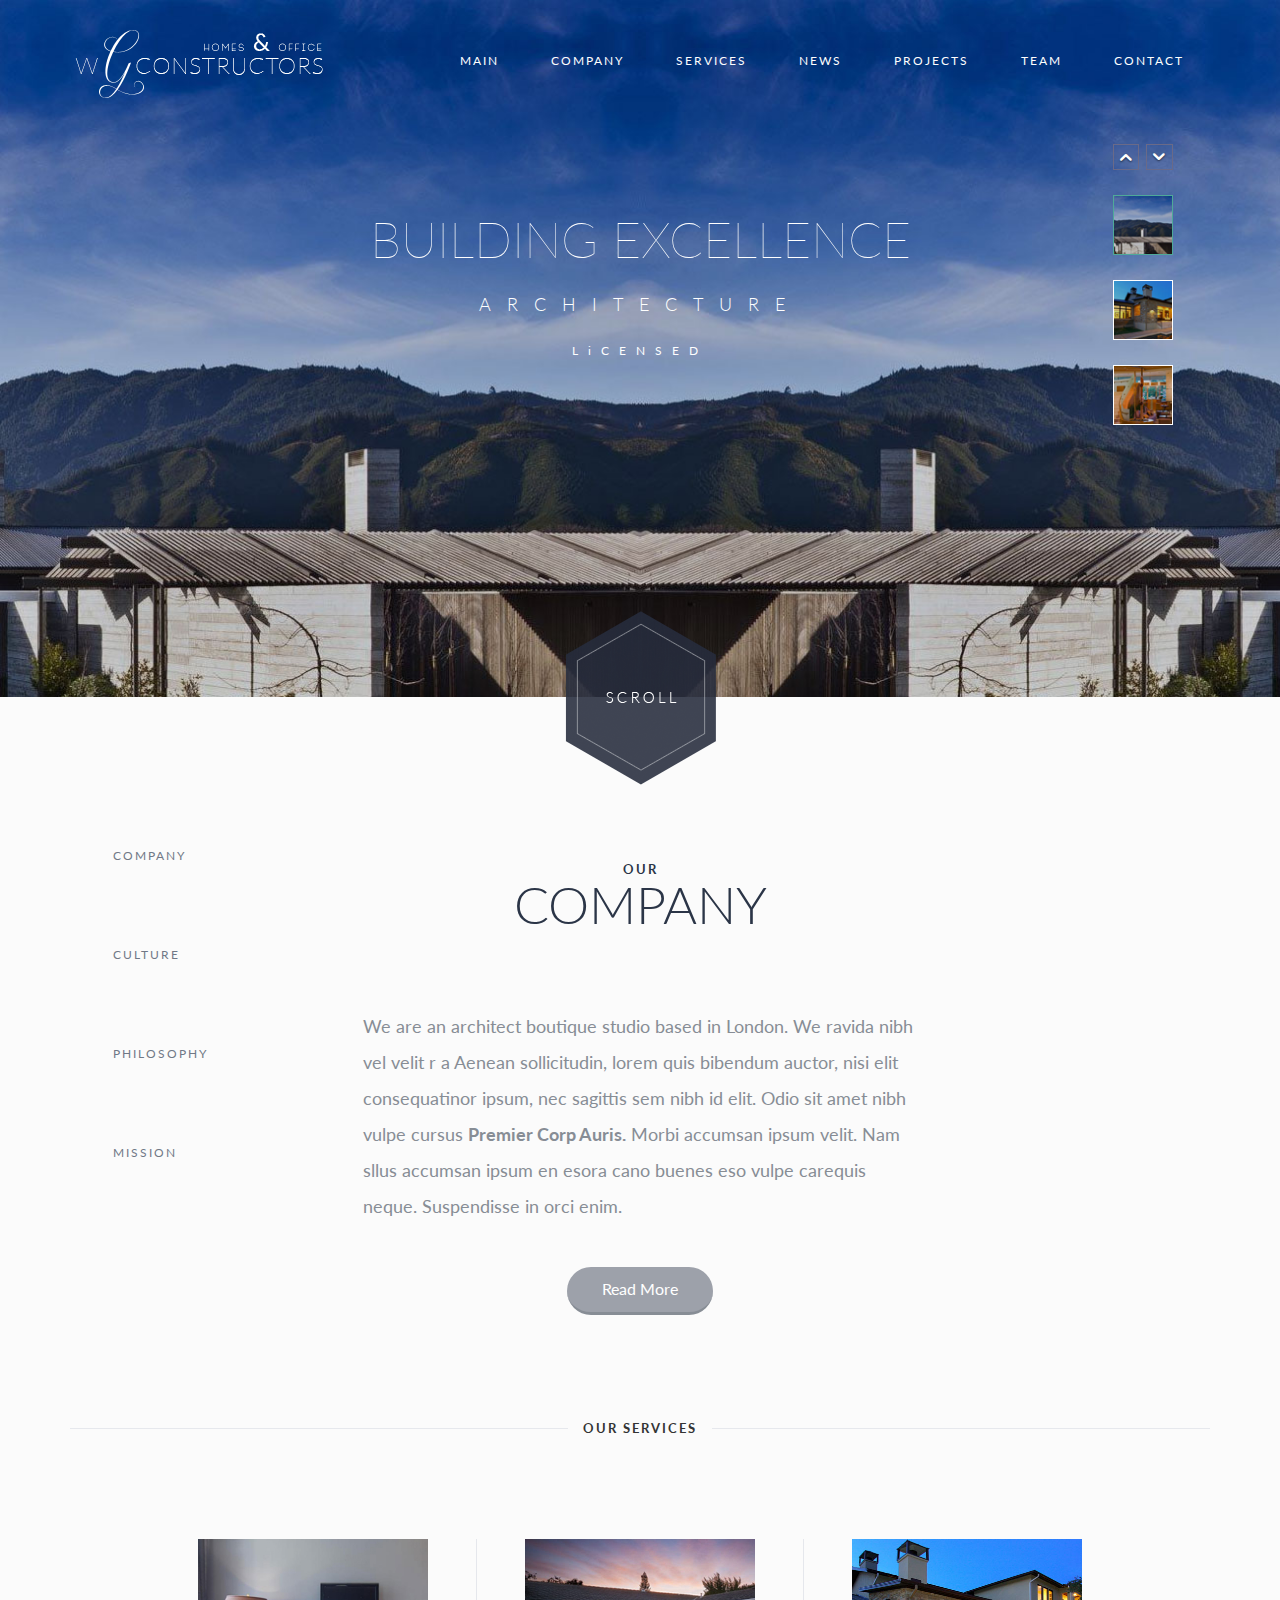
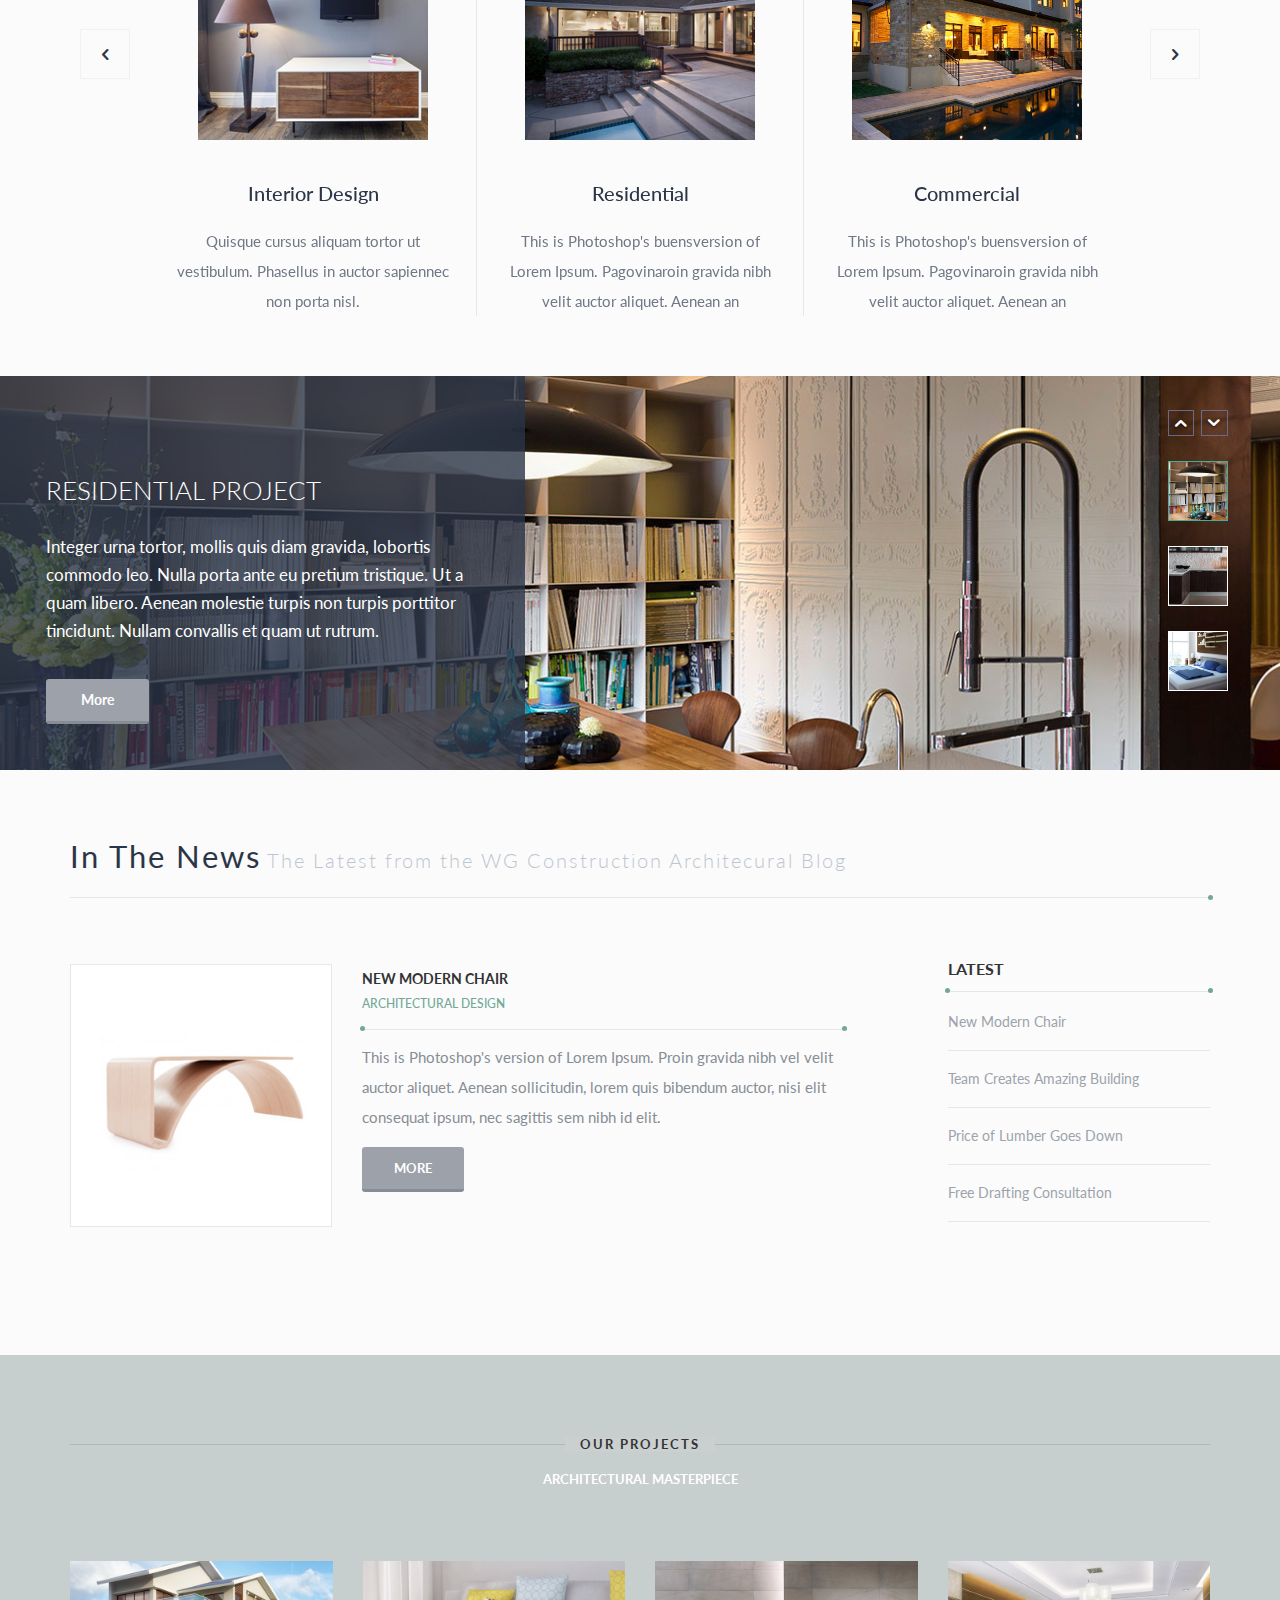
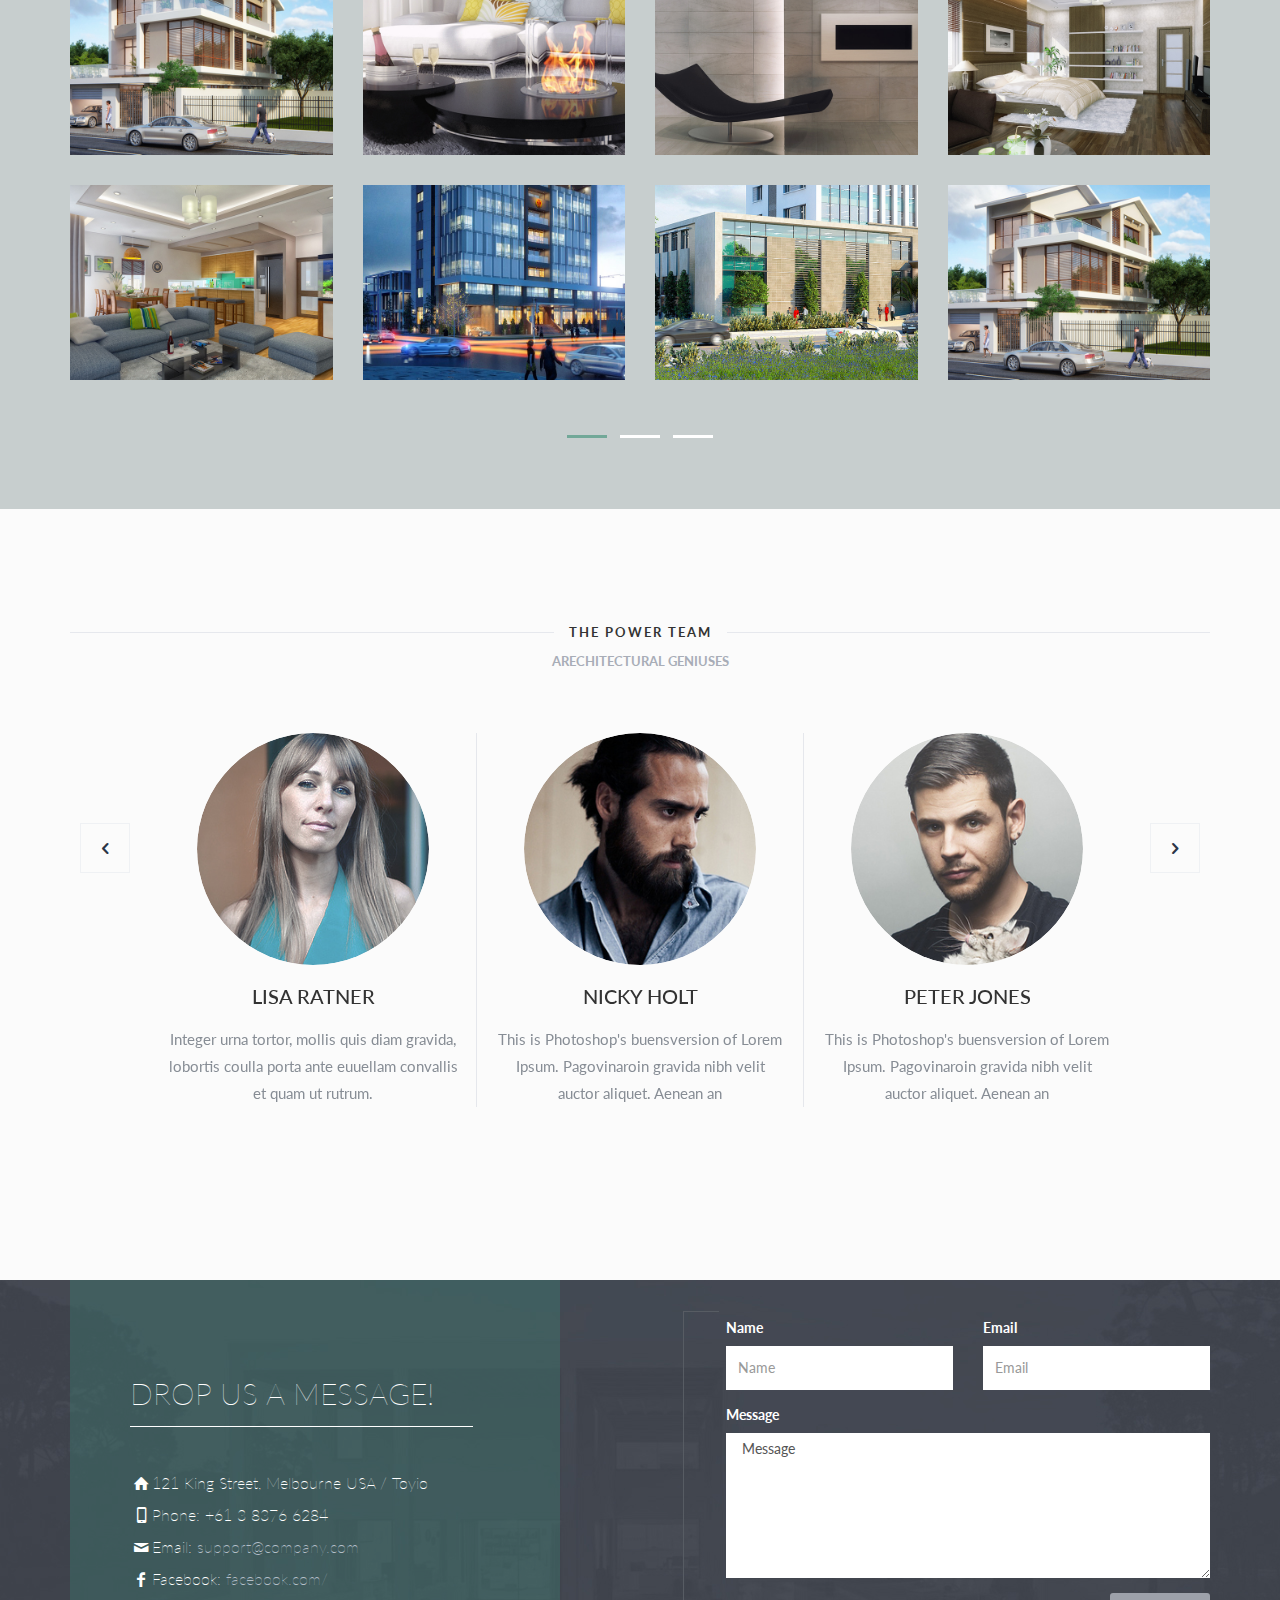
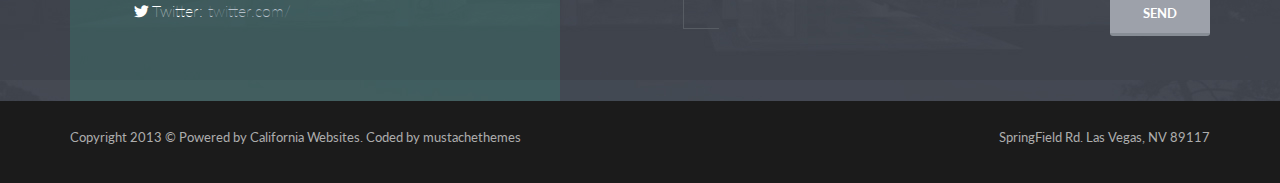
<file: info/html/index.html>
<!DOCTYPE html>
<!--[if lt IE 7 ]><html class="ie ie6" lang="en"> <![endif]-->
<!--[if IE 7 ]><html class="ie ie7" lang="en"> <![endif]-->
<!--[if IE 8 ]><html class="ie ie8" lang="en"> <![endif]-->
<!--[if (gte IE 9)|!(IE)]><html lang="en" class="no-js"> <![endif]-->
<html lang="en">

<!-- Mirrored from constructors.mustachethemes.com/ by HTTrack Website Copier/3.x [XR&CO'2013], Thu, 08 May 2014 10:38:01 GMT -->
<head>
	<!-- Define Charset -->
	<meta charset="utf-8">

	<!-- Page Title -->
	<title>Constructors - One Page Architecture HTML Theme</title>

	<!-- Responsive Metatag -->
	<meta name="viewport" content="width=device-width, initial-scale=1.0">

	<!-- Page Description and Author -->
	<meta name="description" content="Constructors - One Page Architecture HTML Theme">
	<meta name="author" content="Mustache Themes">

	<!-- HTML5 shim, for IE6-8 support of HTML5 elements -->
	<!--[if IE 8]><script src="js/html5shiv.js"></script><![endif]-->

	<link href="css/bootstrap.min.css" rel="stylesheet" type="text/css" media="screen" />

	<!--[if IE 7 ]><link href="css/font/fontello-ie7.css" rel="stylesheet" type="text/css" media="screen" /><![endif]-->
	<link href="css/font/fontello.css" rel="stylesheet" type="text/css" media="screen" />

	<link href="js/owl-carousel/owl.carousel.css" rel="stylesheet" type="text/css" media="screen" />	
	<link href="css/style.css" rel="stylesheet" type="text/css" media="screen" />
	<link href="css/media-queries.css" rel="stylesheet" type="text/css" media="screen" />

	<!--[if IE 8]><link href="../css/ie8.css" rel="stylesheet" type="text/css" media="screen" /><![endif]-->

	<!-- Fav and touch icons -->
	<link rel="apple-touch-icon-precomposed" sizes="144x144" href="assets/ico/apple-touch-icon-144-precomposed.html">
	<link rel="apple-touch-icon-precomposed" sizes="114x114" href="assets/ico/apple-touch-icon-114-precomposed.html">
	<link rel="apple-touch-icon-precomposed" sizes="72x72" href="assets/ico/apple-touch-icon-72-precomposed.html">
	<link rel="apple-touch-icon-precomposed" href="assets/ico/apple-touch-icon-57-precomposed.html">
	<link rel="shortcut icon" href="assets/ico/favicon.html">
</head>

<body>	
	<!-- Header-->
	<header>
	<div class="container">
		<nav class="navbar navbar-default nm" role="navigation">
		  <!-- Brand and toggle get grouped for better mobile display -->
		  <div class="navbar-header">
		    <button type="button" class="navbar-toggle" data-toggle="collapse" data-target=".navbar-ex1-collapse">
		      <span class="sr-only">Toggle navigation</span>
		      <span class="icon-bar"></span>
		      <span class="icon-bar"></span>
		      <span class="icon-bar"></span>
		    </button>
		    <a id="logo" class="navbar-brand" href="index.html"><img src="img/logo.png" alt="My Brand" /></a>
		  </div>
		  <!-- Collect the nav links, forms, and other content for toggling -->
		  <div class="collapse navbar-collapse navbar-ex1-collapse nb np">
		    <ul class="nav navbar-nav">
		      <li><a href="#top-slide" class="anchor">Main</a></li>
		      <li><a href="#about-us" class="anchor">Company</a></li>
		      <li><a href="#services" class="anchor">Services</a></li>
		      <li><a href="#blog" class="anchor">News</a></li>
		      <li><a href="#projects" class="anchor">Projects</a></li>
		      <li><a href="#team" class="anchor">team</a></li>
		      <li><a href="#contact" class="anchor">Contact</a></li>
		    </ul>
		  </div><!-- /.navbar-collapse -->
		</nav>
	</div>
	</header>
	<!-- End Header-->

	<!--top-slide-->
	<section id="top-slide" class="np"> 
	<!-- carousel -->           
	<div id="carousel-example-generic" class="carousel slide generic-carousel" data-ride="carousel" data-interval="7000000">
	  <!-- Wrapper for slides -->
	  <div class="carousel-inner text-center">
	    <div class="item active" >
	      <img class="bg-img img-responsive" src="img/slider/img-slider-top-1.jpg" alt="image of slider" />
	      <div class="container">
	      	<div class="text-slide">
		      	<h2>BUILDING EXCELLENCE</h2>
		      	<h3>Architecture</h3>	
		      	<p>LiCENSED</p>
	      	</div>
	      </div>
	    </div>
	    <div class="item">
	      <img class="bg-img img-responsive" src="img/slider/img-slider-top-2.jpg" alt="image of slider" />
	      <div class="container">
	      	<div class="text-slide">
		      	<h2>BUILDING EXCELLENCE</h2>
		      	<h3>Architecture</h3>	
		      	<p>LiCENSED</p>
	      	</div>
	      </div>
	    </div>
	    <div class="item">
	      <img class="bg-img img-responsive" src="img/slider/img-slider-top-3.jpg" alt="image of slider" />
	      <div class="container">
	      	<div class="text-slide">
		      	<h2>BUILDING EXCELLENCE</h2>
		      	<h3>Architecture</h3>	
		      	<p>LiCENSED</p>
	      	</div>
	      </div>
	    </div>
	  </div>
	  <!-- end Wrapper for slides -->
	  <div class="controls">
		  <!-- Controls -->
		  <a class="left carousel-control" href="#carousel-example-generic" data-slide="prev">
		  	<i class="icon-up-open"></i>	  
		  </a>
		  <a class="right carousel-control" href="#carousel-example-generic" data-slide="next">
		    <i class="icon-down-open"></i>
		  </a>
		  <div class="clearThis"></div>
		  <!-- Indicators -->
		  <ol class="carousel-indicators">
		    <li data-target="#carousel-example-generic" data-slide-to="0" class="active"><img src="img/slider/thumb-1.jpg" alt="//" /></li>
		    <li data-target="#carousel-example-generic" data-slide-to="1"><img src="img/slider/thumb-2.jpg" alt="//" /></li>
		    <li data-target="#carousel-example-generic" data-slide-to="2"><img src="img/slider/thumb-3.jpg" alt="//" /></li>
		  </ol>
	  </div>
	</div><!-- end carousel -->   
	<a href="#about-us" class="scroll-lnk anchor"></a>
	</section>
	<!--End top-slide-->

	<!-- About us -->    
	<section id="about-us">
	<div class="container">
		<div class="row">
			<div class="col-sm-3">
			    <!-- Nav tabs -->
				<ul class="tabs-left">
				  <li><a href="#COMPANY" data-toggle="tab">COMPANY</a></li>
				  <li><a href="#CULTURE" data-toggle="tab">CULTURE</a></li>
				  <li><a href="#PHILOSOPHY" data-toggle="tab">PHILOSOPHY</a></li>
				  <li><a href="#MISSION" data-toggle="tab">MISSION</a></li>
				</ul>
			</div><!-- .col -->
			<div class="col-sm-6 text-center">
				<!-- Tab panes -->
				<div class="tab-content">
				  <div class="tab-pane active" id="COMPANY">
				  	<h1><small>OUR</small>COMPANY</h1>
		    		<p class="text-left">We are an architect boutique studio based in London. We ravida nibh vel velit r a Aenean sollicitudin, lorem quis bibendum auctor, nisi elit consequatinor ipsum, nec sagittis sem nibh id elit. Odio sit amet nibh vulpe cursus <strong>Premier Corp Auris.</strong> Morbi accumsan ipsum velit. Nam sllus accumsan ipsum en esora cano buenes eso vulpe carequis neque. Suspendisse in orci enim.</p>
				  	<a href="#" data-toggle="modal" data-target="#modal-1" class="btn btn-default btn-radius">
				  		Read More
				  	</a>
				  	
					<!-- modals -->
					<div id="modal-1" class="modal fade">
					  <div class="modal-dialog">
					    <div class="modal-content">
					      <div class="modal-header">						        
					        <a href="#" class="close" data-dismiss="modal" aria-hidden="true"><span class="glyphicon glyphicon-remove"></span></a>
					        <h1><small>OUR</small>COMPANY</h1>
					      </div>
					      <div class="modal-body">
					      	<div class="niceScroll">
								<p>This is Photoshop's version Ipsum. Proin gravida nibh vel velit r a Aenean sollicitudin, lorem quis bibendum auctor, nisi elit consequatinor ipsum, nec sagittis sem nibh id elit. Odio sit amet nibh vulpe cursus  Premier Corp mauris. Morbi accumsan ipsum velit. Nam sllus accumsan ipsum en esora cano buenes eso vulpe carequis neque. Suspendisse in orci enim.</p>
					    		<img class="img-responsive" src="img/company/01.jpg" alt="//" />
					    		<p>This is Photoshop's version Ipsum. Proin gravida nibh vel velit r a Aenean sollicitudin, lorem quis bibendum auctor, nisi elit consequatinor ipsum, nec sagittis sem nibh id elit. Odio sit amet nibh vulpe cursus  <strong>Premier Corp</strong> mauris. Morbi accumsan ipsum velit. Nam sllus accumsan ipsum en esora cano buenes eso vulpe carequis neque. Suspendisse in orci enim.
							  	This is Photoshop's version Ipsum. Proin gravida nibh vel velit r a Aenean sollicitudin, lorem quis bibendum auctor, nisi elit consequatinor ipsum
								This is Photoshop's version Ipsum. Proin gravida nibh vel velit r a Aenea</p>						        
					     	
					     		<img src="img/sign.png" alt="//" class="sign pull-left" />
					     	</div>
					      </div>
					     
					    </div><!-- /.modal-content -->
					  </div><!-- /.modal-dialog -->
					</div><!-- /.modal -->  	
				  	<!-- end modals -->					  	

				  </div>
				  <div class="tab-pane" id="CULTURE">
				  	<h1><small>OUR</small>CULTURE</h1>
		    		<p class="text-left">Our culture sequatinor ipsum, neavida nibh vel velit sollicitudin, lorem quis bibendum auctor, nisi elit consequatinor ipsum, nec sagittis sem nibh id elit. Odio sit amet nibh vulpe cursus <strong>Premier Corp Auris.</strong> Morbi accumsan ipsum velit. Nam sllus accumsan ipsum en esora cano buenes eso vulpe carequis neque. Suspendisse in orci enim.</p>
				  	<a href="#" data-toggle="modal" data-target="#modal-2" class="btn btn-default btn-radius">
				  		Read More
				  	</a>
				  	
					<!-- modals -->
					<div id="modal-2" class="modal fade">
					  <div class="modal-dialog">
					    <div class="modal-content">
					      <div class="modal-header">						        
					        <a href="#" class="close" data-dismiss="modal" aria-hidden="true"><span class="glyphicon glyphicon-remove"></span></a>
					        <h1><small>OUR</small>CULTURE</h1>
					      </div>
					      <div class="modal-body">
					      	<div class="niceScroll">
								<p>This is Photoshop's version Ipsum. Proin gravida nibh vel velit r a Aenean sollicitudin, lorem quis bibendum auctor, nisi elit consequatinor ipsum, nec sagittis sem nibh id elit. Odio sit amet nibh vulpe cursus  Premier Corp mauris. Morbi accumsan ipsum velit. Nam sllus accumsan ipsum en esora cano buenes eso vulpe carequis neque. Suspendisse in orci enim.</p>
					    		<img class="img-responsive" src="img/company/01.jpg" alt="//" />
					    		<p>This is Photoshop's version Ipsum. Proin gravida nibh vel velit r a Aenean sollicitudin, lorem quis bibendum auctor, nisi elit consequatinor ipsum, nec sagittis sem nibh id elit. Odio sit amet nibh vulpe cursus  <strong>Premier Corp</strong> mauris. Morbi accumsan ipsum velit. Nam sllus accumsan ipsum en esora cano buenes eso vulpe carequis neque. Suspendisse in orci enim.
							  	This is Photoshop's version Ipsum. Proin gravida nibh vel velit r a Aenean sollicitudin, lorem quis bibendum auctor, nisi elit consequatinor ipsum
								This is Photoshop's version Ipsum. Proin gravida nibh vel velit r a Aenea</p>						        
					     	
					     		<img src="img/sign.png" alt="//" class="sign pull-left" />
					     	</div>
					      </div>
					     
					    </div><!-- /.modal-content -->
					  </div><!-- /.modal-dialog -->
					</div><!-- /.modal -->  	
					  	
				  	<!-- end modals -->					  	


				  </div>
				  <div class="tab-pane" id="PHILOSOPHY">
				  	<h1><small>OUR</small>PHILOSOPHY</h1>
		    		<p class="text-left">Our philosophy is based on good design and oin gravida nibh vel velit r a Aenean sollicitudin, lorem quis bibendum auctor, nisi elit consequatinor ipsum, nec sagittis sem nibh id elit. Odio sit amet nibh vulpe cursus <strong>Premier Corp Auris.</strong> Morbi accumsan ipsum velit. Nam sllus accumsan ipsum en esora cano buenes eso vulpe carequis neque. Suspendisse in orci enim.</p>
				  	<a href="#" data-toggle="modal" data-target="#modal-3" class="btn btn-default btn-radius">
				  		Read More
				  	</a>
				  	
					<!-- modals -->
					<div id="modal-3" class="modal fade">
					  <div class="modal-dialog">
					    <div class="modal-content">
					      <div class="modal-header">						        
					        <a href="#" class="close" data-dismiss="modal" aria-hidden="true"><span class="glyphicon glyphicon-remove"></span></a>
					        <h1><small>OUR</small>PHILOSOPHY</h1>
					      </div>
					      <div class="modal-body">
					      	<div class="niceScroll">
								<p>This is Photoshop's version Ipsum. Proin gravida nibh vel velit r a Aenean sollicitudin, lorem quis bibendum auctor, nisi elit consequatinor ipsum, nec sagittis sem nibh id elit. Odio sit amet nibh vulpe cursus  Premier Corp mauris. Morbi accumsan ipsum velit. Nam sllus accumsan ipsum en esora cano buenes eso vulpe carequis neque. Suspendisse in orci enim.</p>
					    		<img class="img-responsive" src="img/company/01.jpg" alt="//" />
					    		<p>This is Photoshop's version Ipsum. Proin gravida nibh vel velit r a Aenean sollicitudin, lorem quis bibendum auctor, nisi elit consequatinor ipsum, nec sagittis sem nibh id elit. Odio sit amet nibh vulpe cursus  <strong>Premier Corp</strong> mauris. Morbi accumsan ipsum velit. Nam sllus accumsan ipsum en esora cano buenes eso vulpe carequis neque. Suspendisse in orci enim.
							  	This is Photoshop's version Ipsum. Proin gravida nibh vel velit r a Aenean sollicitudin, lorem quis bibendum auctor, nisi elit consequatinor ipsum
								This is Photoshop's version Ipsum. Proin gravida nibh vel velit r a Aenea</p>						        
					     	
					     		<img src="img/sign.png" alt="//" class="sign pull-left" />
					     	</div>
					      </div>
					     
					    </div><!-- /.modal-content -->
					  </div><!-- /.modal-dialog -->
					</div><!-- /.modal -->  	
					  	
				  	<!-- end modals -->					  	

				  </div>
				  <div class="tab-pane" id="MISSION">
				  	<h1><small>OUR</small>MISSION</h1>
		    		<p class="text-left">Our mission Proin goin gravidconsequatinor ipsum, nec sagittis sem nibh id elitudin, lorem quis bibendum auctor, nisi elit consequatinor ipsum, nec sagittis sem nibh id elit. Odio sit amet nibh vulpe cursus <strong>Best Product</strong> ever accumsan ipsum velit. Nam sllus accumsan ipsum en esora cano buenes eso vulpe carequis neque. Suspendisse in orci enim.</p>
				  	<a href="#" data-toggle="modal" data-target="#modal-4" class="btn btn-default btn-radius">
				  		Read More
				  	</a>
				  	
					<!-- modals -->
					<div id="modal-4" class="modal fade">
					  <div class="modal-dialog">
					    <div class="modal-content">
					      <div class="modal-header">						        
					        <a href="#" class="close" data-dismiss="modal" aria-hidden="true"><span class="glyphicon glyphicon-remove"></span></a>
					        <h1><small>OUR</small>MISSION</h1>
					      </div>
					      <div class="modal-body">
					      	<div class="niceScroll">
								<p>Our mission Proin gravida nibh vel velit r a Aenean sollicitudin, lorem quis bibendum auctor, nisi elit consequatinor ipsum, nec sagittis sem nibh id elit. Odio sit amet nibh vulpe cursus  Premier Corp mauris. Morbi accumsan ipsum velit. Nam sllus accumsan ipsum en esora cano buenes eso vulpe carequis neque. Suspendisse in orci enim.</p>
					    		<img class="img-responsive" src="img/company/01.jpg" alt="//" />
					    		<p>This is Photoshop's version Ipsum. Proin gravida nibh vel velit r a Aenean sollicitudin, lorem quis bibendum auctor, nisi elit consequatinor ipsum, nec sagittis sem nibh id elit. Odio sit amet nibh vulpe cursus  <strong>Premier Corp</strong> mauris. Morbi accumsan ipsum velit. Nam sllus accumsan ipsum en esora cano buenes eso vulpe carequis neque. Suspendisse in orci enim.
							  	This is Photoshop's version Ipsum. Proin gravida nibh vel velit r a Aenean sollicitudin, lorem quis bibendum auctor, nisi elit consequatinor ipsum
								This is Photoshop's version Ipsum. Proin gravida nibh vel velit r a Aenea</p>						        
					     	
					     		<img src="img/sign.png" alt="//" class="sign pull-left" />
					     	</div>
					      </div>
					     
					    </div><!-- /.modal-content -->
					  </div><!-- /.modal-dialog -->
					</div><!-- /.modal -->  	
					  	
				  	<!-- end modals -->					  	
				  </div>
				</div>		
			</div><!-- .col -->
		</div><!-- .row -->
	</div><!-- .container -->

	</section>	
	<!-- end about us -->

	<!-- Services -->    
	<section id="services">
	<div class="container text-center">
		<h2><span>our services</span></h2>			
		<div class="container-carousel">
			<div id="owl-demo" class="owl-carousel owl-theme">

				<div class="item">
			  		<div class="thumb has-arrow">
						<div class="frame">
							<img data-type="mText" src="img/services/01.jpg" class="img-responsive" alt="//" />
							<div class="hover">
								<h5>WolfGang Puck</h5>
								<p>Demolition</p>
								<a href="img/services/01.jpg" class="btn btn-default fancy" title="WolfGang Puck - Demolition">View</a>
							</div>
						</div>
					</div>
					<h2>Interior Design</h2>
					<p>Quisque cursus aliquam tortor ut vestibulum. Phasellus in auctor sapiennec non porta nisl.</p>
				</div>

				<div class="item">
			  		<div class="thumb">
						<div class="frame img-circle">
							<img data-type="mText" src="img/services/02.jpg" class="img-responsive" alt="//" />
							<div class="hover">
								<h5>WolfGang Puck</h5>
								<p>Demolition</p>
								<a href="img/services/02.jpg" class="btn btn-default fancy" title="WolfGang Puck - Demolition">View</a>
							</div>
						</div>
					</div>
					<h2>Residential</h2>
					<p>This is Photoshop's buensversion  of Lorem Ipsum. Pagovinaroin gravida nibh velit auctor aliquet. Aenean an </p>
				</div>		

				<div class="item">
			  		<div class="thumb has-arrow">
						<div class="frame">
							<img data-type="mText" src="img/services/03.jpg" class="img-responsive" alt="//" />
							<div class="hover">
								<h5>WolfGang Puck</h5>
								<p>Demolition</p>
								<a href="img/services/03.jpg" class="btn btn-default fancy" title="WolfGang Puck - Demolition">View</a>
							</div>
						</div>
					</div>
					<h2>Commercial</h2>
					<p>This is Photoshop's buensversion  of Lorem Ipsum. Pagovinaroin gravida nibh velit auctor aliquet. Aenean an </p>
				</div>

				<div class="item">
			  		<div class="thumb">
						<div class="frame img-circle">
							<img data-type="mText" src="img/services/04.jpg" class="img-responsive" alt="//" />
							<div class="hover">
								<h5>WolfGang Puck</h5>
								<p>Demolition</p>
								<a href="img/services/04.jpg" class="btn btn-default fancy" title="WolfGang Puck - Demolition">View</a>
							</div>
						</div>
					</div>
					<h2>Interior Design</h2>
					<p>Quisque cursus aliquam tortor ut vestibulum. Phasellus in auctor sapiennec non porta nisl. </p>
				</div>	

				<div class="item">
			  		<div class="thumb has-arrow">
						<div class="frame">
							<img data-type="mText" src="img/services/05.jpg" class="img-responsive" alt="//" />
							<div class="hover">
								<h5>WolfGang Puck</h5>
								<p>Demolition</p>
								<a href="img/services/05.jpg" class="btn btn-default fancy" title="WolfGang Puck - Demolition">View</a>
							</div>
						</div>
					</div>
					<h2>Commercial</h2>
					<p>This is Photoshop's buensversion  of Lorem Ipsum. Pagovinaroin gravida nibh velit auctor aliquet. Aenean an </p>
				</div>

				<div class="item">
			  		<div class="thumb">
						<div class="frame img-circle">
							<img data-type="mText" src="img/services/06.jpg" class="img-responsive" alt="//" />
							<div class="hover">
								<h5>WolfGang Puck</h5>
								<p>Demolition</p>
								<a href="img/services/06.jpg" class="btn btn-default fancy" title="WolfGang Puck - Demolition">View</a>
							</div>
						</div>
					</div>
					<h2>Residential</h2>
					<p>Quisque cursus aliquam tortor ut vestibulum. Phasellus in auctor sapiennec non porta nisl. </p>
				</div>
			</div>
			<div class="customNavigation clearfix">
			  <a class="prev"><i class="icon-left-open"></i></a>
			  <a class="next"><i class="icon-right-open"></i></a>
			</div>
		</div><!-- .container-carousel -->
	</div><!-- .container -->
	</section>	
	<!-- end services -->


	<!-- Project Slider -->
	<section id="slide-sec" class="np"> 
	<!-- carousel -->           
	<div id="sec-carousel" class="carousel slide generic-carousel" data-ride="carousel" data-interval="7000000">
	  <!-- Wrapper for slides -->
	  <div class="carousel-inner">
	    <div class="item active" >
	      <div class="container">
	      	 <img class="bg-img img-responsive" src="img/projects-slider/01.jpg" alt="//" />
	      	 <div class="cont">
	      	 	<h3>Residential Project</h3>
	      	 	<p>Integer urna tortor, mollis quis diam gravida, lobortis commodo leo. Nulla porta ante eu pretium tristique. Ut a quam libero. Aenean molestie turpis non turpis porttitor tincidunt. Nullam convallis et quam ut rutrum.</p>
	      	 	<div class="btn btn-default"><strong>More</strong></div>
	      	 </div>
	      </div>
	    </div>
	    <div class="item">
	      <div class="container">
	      	 <img class="bg-img img-responsive" src="img/projects-slider/02.jpg" alt="//" />
	      	 <div class="cont">
	      	 	<h3>Kitchen Reformation</h3>
	      	 	<p>Nibh vel velit auctor aliquet. Aenean sollicitudin, lorem quis bibendum auctor, nisi elit consequat ipsum, nec sagittis sem nibh id elit. Duis sed odio sit amet nibh vulputate cursus a sit amet mauris. Morbi accumsan ipsum</p>
	      	 	<div class="btn btn-default"><strong>More</strong></div>
	      	 </div>
	      </div>
	    </div>
	    <div class="item">
	      <div class="container">
	      	 <img class="bg-img img-responsive" src="img/projects-slider/03.jpg" alt="//" />
	      	 <div class="cont">
	      	 	<h3>Bedroom Design</h3>
	      	 	<p>Pellentesque molestie porta mauris, in volutpat lacus commodo in. Proin vestibulum enim imperdiet eros aliquet, eget convallis augue pharetrin vestibulum enim imperdiet eros aliquet, eget convallis augue pharetra.</p>
	      	 	<div class="btn btn-default"><strong>More</strong></div>
	      	 </div>
	      </div>
	    </div>
	  </div>
	  <!-- end Wrapper for slides -->
	  <div class="controls">
		  <!-- Controls -->
		  <a class="left carousel-control" href="#sec-carousel" data-slide="prev">
		  	<i class="icon-up-open"></i>	  
		  </a>
		  <a class="right carousel-control" href="#sec-carousel" data-slide="next">
		    <i class="icon-down-open"></i>
		  </a>
		  <div class="clearThis"></div>
		  <!-- Indicators -->
		  <ol class="carousel-indicators">
		    <li data-target="#sec-carousel" data-slide-to="0" class="active"><img src="img/projects-slider/thumbnail-01.jpg" alt="//" /></li>
		    <li data-target="#sec-carousel" data-slide-to="1"><img src="img/projects-slider/thumbnail-02.jpg" alt="//" /></li>
		    <li data-target="#sec-carousel" data-slide-to="2"><img src="img/projects-slider/thumbnail-03.jpg" alt="//" /></li>
		  </ol>
	  </div>
	</div><!-- end carousel -->   

	</section>
	<!--End Project Slider -->


	<!-- Blog -->    
	<section id="blog">
	<div class="container">
		
		<h2 class="under-dot"><strong>In The News</strong> The Latest from the WG Construction Architecural Blog</h2>
		
		<div class="row">
			<div class="col-sm-9">
				<!-- Tab panes -->
				<div class="tab-content">
				  <div class="tab-pane active" id="post-1">
				  	<div class="row">
						<div class="col-sm-4">
							<img class="img-responsive" src="img/news/news-01.jpg" alt="" />
						</div>  	
						<div class="col-sm-7">
							<div class="titles">
								<h3>New Modern Chair</h3>
								<h4 class="under-dot">Architectural design</h4>
							</div>
				    		<p>This is Photoshop's version  of Lorem Ipsum. Proin gravida nibh vel velit auctor aliquet. Aenean sollicitudin,
							lorem quis bibendum auctor, nisi elit consequat ipsum, nec sagittis sem nibh id elit.</p>
						  								  	
						  	<a href="#" data-toggle="modal" data-target="#blog-1" class="btn btn-default">More</a>
						  	
							<!-- modal -->
							<div id="blog-1" class="modal post fade">
							  <div class="modal-dialog">
							    <div class="modal-content">
							      <a href="#" class="close" data-dismiss="modal" aria-hidden="true"><span class="glyphicon glyphicon-remove"></span></a>
							      <div class="modal-body">
									
									<div class="top-info">
										<p>Posted by Nicholas Santiago on September 5th » 9 Comments</p>
									</div>
									
									<div class="post-item">
										<h3>New Modern Chair</h3>
										<h4 class="under-dot">Architectural design</h4>
										<p>This is Photoshop's version Ipsum. Proin gravida nibh vel velit r a Aenean sollicitudin, lorem quis bibendum auctor, nisi elit consequatinor ipsum, nec sagittis sem nibh id elit. Odio sit amet nibh vulpe cursus  Premier Corp mauris. Morbi accumsan ipsum velit. Nam sllus accumsan ipsum en esora cano buenes eso vulpe carequis neque. Suspendisse in orci enim.</p>
										<p class="count">4 Comments</p>
									</div>
								
									<div class="comments">
										<div class="single">
											<img src="img/avatar-01.jpg" alt="" class="avatar"/>
											<div class="cont">
												<a href="#" class="lnk-reply">Reply</a>
												<h5>Dave Jenkins says:</h5> 
												<h6>September 5, 2013 @ 4:58 am</h6>
												<p>ollicitudin, lorem quis bibendum auctor, nisi elit consequat ipsum,  lorem quis bibendum auctor, nisi elit consequat ipsum,
												</p>
											</div>
										</div>
										<div class="single">
											<img src="img/avatar-02.jpg" alt="" class="avatar"/>
											<div class="cont">
												<a href="#" class="lnk-reply">Reply</a>
												<h5>Dave Jenkins says:</h5> 
												<h6>September 5, 2013 @ 4:58 am</h6>
												<p>ollicitudin, lorem quis bibendum auctor, nisi elit consequat ipsum,  lorem quis bibendum auctor, nisi elit consequat ipsum,
												</p>
											</div>
										</div>	
										<div class="add-comments">
										
						    			<form action="http://constructors.mustachethemes.com/index_submit" method="get" accept-charset="utf-8">
							    			<div class="row">
							    				<div class="col-sm-6">
							    					<div class="form-group">
							    						<label>Name</label>
														<input name="name" type="text" class="form-control" placeholder="Name">
													</div>
							    				</div>
							    				<div class="col-sm-6">
													<div class="form-group">
														<label >Email</label>
														<input name="email" type="email" class="form-control" placeholder="Email">
													</div>
							    				</div>
							    			</div>
							    			<div class="row">
							    				<div class="col-sm-12">
													<div class="form-group">
														<label>Message</label>
														<textarea name="message" class="form-control" rows="5" placeholder="Message"> </textarea>
													</div>					
							    				</div>
							    			</div>
							    			<div class="row">
							    				<div class="col-sm-12 clearfix">
													<button class="btn btn-default pull-right">SEND</button>					
							    				</div>
							    			</div>
						    			</form>
						    			</div>
									</div><!-- end comments -->	
							     
							      </div>
							     
							    </div><!-- /.modal-content -->
							  </div><!-- /.modal-dialog -->
							</div><!-- /.modal -->  	
							  	
						  	<!-- end modals -->					  		  	
						</div>
					</div>  	
				  </div>
				  <div class="tab-pane" id="post-2">
				  	<div class="row">
						<div class="col-sm-4">
							<img class="img-responsive" src="img/news/news-02.jpg" alt="" />
						</div>  	
						<div class="col-sm-7">
							<div class="titles">
								<h3>Team Creates Amazing Building</h3>
								<h4 class="under-dot">Architectural design</h4>
							</div>
				    		<p>This is Photoshop's version  of Lorem Ipsum. Proin gravida nibh vel velit auctor aliquet. Aenean sollicitudin,
							lorem quis bibendum auctor, nisi elit consequat ipsum, nec sagittis sem nibh id elit.</p>
						  	<a href="#" data-toggle="modal" data-target="#blog-2" class="btn btn-default">
						  		More
						  	</a>
						  	
							<!-- modal -->
							<div id="blog-2" class="modal post fade">
							  <div class="modal-dialog">
							    <div class="modal-content">
							      <a href="#" class="close" data-dismiss="modal" aria-hidden="true"><span class="glyphicon glyphicon-remove"></span></a>
							      <div class="modal-body">
									
									<div class="top-info">
										<p>Posted by Nicholas Santiago on September 5th » 9 Comments</p>
									</div>
									
									<div class="post-item">
										<h3>New Modern Chair</h3>
										<h4 class="under-dot">Architectural design</h4>
										<p>This is Photoshop's version Ipsum. Proin gravida nibh vel velit r a Aenean sollicitudin, lorem quis bibendum auctor, nisi elit consequatinor ipsum, nec sagittis sem nibh id elit. Odio sit amet nibh vulpe cursus  Premier Corp mauris. Morbi accumsan ipsum velit. Nam sllus accumsan ipsum en esora cano buenes eso vulpe carequis neque. Suspendisse in orci enim.</p>
										<p class="count">4 Comments</p>
									</div>
								
									<div class="comments">
										<div class="single">
											<img src="img/avatar-01.jpg" alt="" class="avatar"/>
											<div class="cont">
												<a href="#" class="lnk-reply">Reply</a>
												<h5>Dave Jenkins says:</h5> 
												<h6>September 5, 2013 @ 4:58 am</h6>
												<p>ollicitudin, lorem quis bibendum auctor, nisi elit consequat ipsum,  lorem quis bibendum auctor, nisi elit consequat ipsum,
												</p>
											</div>
										</div>
										<div class="single">
											<img src="img/avatar-02.jpg" alt="" class="avatar"/>
											<div class="cont">
												<a href="#" class="lnk-reply">Reply</a>
												<h5>Dave Jenkins says:</h5> 
												<h6>September 5, 2013 @ 4:58 am</h6>
												<p>ollicitudin, lorem quis bibendum auctor, nisi elit consequat ipsum,  lorem quis bibendum auctor, nisi elit consequat ipsum,
												</p>
											</div>
										</div>	
										<div class="add-comments">
										
						    			<form  action="http://constructors.mustachethemes.com/index_submit" method="get" accept-charset="utf-8">
							    			<div class="row">
							    				<div class="col-sm-6">
							    					<div class="form-group">
							    						<label>Name</label>
														<input  name="name" type="text" class="form-control" placeholder="Name">
													</div>
							    				</div>
							    				<div class="col-sm-6">
													<div class="form-group">
														<label >Email</label>
														<input name="email" type="email" class="form-control" placeholder="Email">
													</div>
							    				</div>
							    			</div>
							    			<div class="row">
							    				<div class="col-sm-12">
													<div class="form-group">
														<label>Message</label>
														<textarea name="message" class="form-control" rows="5" placeholder="Message"> </textarea>
													</div>					
							    				</div>
							    			</div>
							    			<div class="row">
							    				<div class="col-sm-12 clearfix">
													<button class="btn btn-default pull-right">SEND</button>					
							    				</div>
							    			</div>
						    			</form>
						    			</div>
									</div><!-- end comments -->	
							     
							      </div>
							     
							    </div><!-- /.modal-content -->
							  </div><!-- /.modal-dialog -->
							</div><!-- /.modal -->  	
							  	
						  	<!-- end modals -->					  	
						  	
						</div>
					</div>  	
				  </div>
				  <div class="tab-pane" id="post-3">
				  	<div class="row">
						<div class="col-sm-4">
							<img class="img-responsive" src="img/news/news-03.jpg" alt="" />
						</div>  	
						<div class="col-sm-7">
							<div class="titles">
								<h3>Price of Lumber Goes Down</h3>
								<h4 class="under-dot">Architectural design</h4>
							</div>
				    		<p>This is Photoshop's version  of Lorem Ipsum. Proin gravida nibh vel velit auctor aliquet. Aenean sollicitudin,
							lorem quis bibendum auctor, nisi elit consequat ipsum, nec sagittis sem nibh id elit.</p>
						  	<a href="#" data-toggle="modal" data-target="#blog-3" class="btn btn-default">
						  		More
						  	</a>
						  	
							<!-- modal -->
							<div id="blog-3" class="modal post fade">
							  <div class="modal-dialog">
							    <div class="modal-content">
							      <a href="#" class="close" data-dismiss="modal" aria-hidden="true"><span class="glyphicon glyphicon-remove"></span></a>
							      <div class="modal-body">
									
									<div class="top-info">
										<p>Posted by Nicholas Santiago on September 5th » 9 Comments</p>
									</div>
									
									<div class="post-item">
										<h3>New Modern Chair</h3>
										<h4 class="under-dot">Architectural design</h4>
										<p>This is Photoshop's version Ipsum. Proin gravida nibh vel velit r a Aenean sollicitudin, lorem quis bibendum auctor, nisi elit consequatinor ipsum, nec sagittis sem nibh id elit. Odio sit amet nibh vulpe cursus  Premier Corp mauris. Morbi accumsan ipsum velit. Nam sllus accumsan ipsum en esora cano buenes eso vulpe carequis neque. Suspendisse in orci enim.</p>
										<p class="count">4 Comments</p>
									</div>
								
									<div class="comments">
										<div class="single">
											<img src="img/avatar-01.jpg" alt="" class="avatar"/>
											<div class="cont">
												<a href="#" class="lnk-reply">Reply</a>
												<h5>Dave Jenkins says:</h5> 
												<h6>September 5, 2013 @ 4:58 am</h6>
												<p>ollicitudin, lorem quis bibendum auctor, nisi elit consequat ipsum,  lorem quis bibendum auctor, nisi elit consequat ipsum,
												</p>
											</div>
										</div>
										<div class="single">
											<img src="img/avatar-01.jpg" alt="" class="avatar"/>
											<div class="cont">
												<a href="#" class="lnk-reply">Reply</a>
												<h5>Dave Jenkins says:</h5> 
												<h6>September 5, 2013 @ 4:58 am</h6>
												<p>ollicitudin, lorem quis bibendum auctor, nisi elit consequat ipsum,  lorem quis bibendum auctor, nisi elit consequat ipsum,
												</p>
											</div>
										</div>	
										<div class="add-comments">
										
						    			<form  action="http://constructors.mustachethemes.com/index_submit" method="get" accept-charset="utf-8">
							    			<div class="row">
							    				<div class="col-sm-6">
							    					<div class="form-group">
							    						<label>Name</label>
														<input name="name" type="text" class="form-control" placeholder="Name">
													</div>
							    				</div>
							    				<div class="col-sm-6">
													<div class="form-group">
														<label>Email</label>
														<input name="email" type="email" class="form-control" placeholder="Email">
													</div>
							    				</div>
							    			</div>
							    			<div class="row">
							    				<div class="col-sm-12">
													<div class="form-group">
														<label >message</label>
														<textarea  name="message" class="form-control" rows="5" placeholder="Message"> </textarea>
													</div>					
							    				</div>
							    			</div>
							    			<div class="row">
							    				<div class="col-sm-12 clearfix">
													<button class="btn btn-default pull-right">SEND</button>					
							    				</div>
							    			</div>
						    			</form>
						    			</div>
									</div><!-- end comments -->	
							     
							      </div>
							     
							    </div><!-- /.modal-content -->
							  </div><!-- /.modal-dialog -->
							</div><!-- /.modal -->  	
							  	
						  	<!-- end modals -->					  	
						  	
						</div>
					</div>  	
				  </div>
				  <div class="tab-pane" id="post-4">
				  	<div class="row">
						<div class="col-sm-4">
							<img class="img-responsive" src="img/news/news-01.jpg" alt="" />
						</div>  	
						<div class="col-sm-7">
							<div class="titles">
								<h3>New Modern Table</h3>
								<h4 class="under-dot">Product Design</h4>
							</div>
				    		<p>This is Photoshop's version  of Lorem Ipsum. Proin gravida nibh vel velit auctor aliquet. Aenean sollicitudin,
							lorem quis bibendum auctor, nisi elit consequat ipsum, nec sagittis sem nibh id elit.</p>
						  	<a href="#" data-toggle="modal" data-target="#blog-4" class="btn btn-default">
						  		More
						  	</a>
						  	
							<!-- modal -->
							<div id="blog-4" class="modal post fade">
							  <div class="modal-dialog">
							    <div class="modal-content">
							      <a href="#" class="close" data-dismiss="modal" aria-hidden="true"><span class="glyphicon glyphicon-remove"></span></a>
							      <div class="modal-body">
									
									<div class="top-info">
										<p>Posted by Nicholas Santiago on September 5th » 9 Comments</p>
									</div>
									
									<div class="post-item">
										<h3>New Modern Chair</h3>
										<h4 class="under-dot">Architectural design</h4>
										<p>This is Photoshop's version Ipsum. Proin gravida nibh vel velit r a Aenean sollicitudin, lorem quis bibendum auctor, nisi elit consequatinor ipsum, nec sagittis sem nibh id elit. Odio sit amet nibh vulpe cursus  Premier Corp mauris. Morbi accumsan ipsum velit. Nam sllus accumsan ipsum en esora cano buenes eso vulpe carequis neque. Suspendisse in orci enim.</p>
										<p class="count">4 Comments</p>
									</div>
								
									<div class="comments">
										<div class="single">
											<img src="img/avatar-01.jpg" alt="" class="avatar"/>
											<div class="cont">
												<a href="#" class="lnk-reply">Reply</a>
												<h5>Dave Jenkins says:</h5> 
												<h6>September 5, 2013 @ 4:58 am</h6>
												<p>ollicitudin, lorem quis bibendum auctor, nisi elit consequat ipsum,  lorem quis bibendum auctor, nisi elit consequat ipsum,
												</p>
											</div>
										</div>
										<div class="single">
											<img src="img/avatar-01.jpg" alt="" class="avatar"/>
											<div class="cont">
												<a href="#" class="lnk-reply">Reply</a>
												<h5>Dave Jenkins says:</h5> 
												<h6>September 5, 2013 @ 4:58 am</h6>
												<p>ollicitudin, lorem quis bibendum auctor, nisi elit consequat ipsum,  lorem quis bibendum auctor, nisi elit consequat ipsum,
												</p>
											</div>
										</div>	
										<div class="add-comments">
										
						    			<form  action="http://constructors.mustachethemes.com/index_submit" method="get" accept-charset="utf-8">
							    			<div class="row">
							    				<div class="col-sm-6">
							    					<div class="form-group">
							    						<label>Name</label>
														<input name="name" type="text" class="form-control" placeholder="Name">
													</div>
							    				</div>
							    				<div class="col-sm-6">
													<div class="form-group">
														<label >Email</label>
														<input name="email" type="email" class="form-control" placeholder="Email">
													</div>
							    				</div>
							    			</div>
							    			<div class="row">
							    				<div class="col-sm-12">
													<div class="form-group">
														<label >Message</label>
														<textarea  name="message" class="form-control" rows="5" placeholder="Message"> </textarea>
													</div>					
							    				</div>
							    			</div>
							    			<div class="row">
							    				<div class="col-sm-12 clearfix">
													<button class="btn btn-default pull-right">SEND</button>					
							    				</div>
							    			</div>
						    			</form>
						    			</div>
									</div><!-- end comments -->	
							     
							      </div>
							     
							    </div><!-- /.modal-content -->
							  </div><!-- /.modal-dialog -->
							</div><!-- /.modal -->  	
							  	
						  	<!-- end modals -->					  	
						  	
						</div>
					</div>  	
				  </div>
				</div>		
			</div><!-- .col -->
			
			<div class="col-sm-3 tabs-right">
			    <!-- Nav tabs -->
			    <h3 class="under-dot">LATEST</h3>
				<ul>
				  <li><a href="#post-1" data-toggle="tab">New Modern Chair</a></li>
				  <li><a href="#post-2" data-toggle="tab">Team Creates Amazing Building</a></li>
				  <li><a href="#post-3" data-toggle="tab">Price of Lumber Goes Down</a></li>
				  <li><a href="#post-4" data-toggle="tab">Free Drafting Consultation</a></li>
				</ul>
			</div><!-- .col -->

		</div><!-- .row -->
	</div><!-- .container -->

	</section>	
	<!-- end blog --> 




	<!-- Projects Gallery -->
	<section id="projects" class=""> 
	<div class="container text-center">
		<h2><span>OUR PROJECTS</span></h2>
		<h3>ARCHITECTURAL MASTERPIECE</h3>
		<!-- carousel -->           
		<div id="slide-projects" class="carousel slide" data-ride="carousel" data-interval="7000000">
		  <!-- Wrapper for slides -->
		  <div class="carousel-inner text-center">
		    
		    <!-- 8 items wall 01 --> 
		    <div class="item active" >
		    	<div class="row">
					<div class="col-sm-3">
						<div class="item-project">
							<img class="img-responsive" src="img/gallery/01.jpg" alt="" />
							<div class="hover">
								<h5>WolfGang Puck</h5>
								<p>Demolition</p>
								<a href="img/gallery/01.jpg" class="btn btn-default fancy" title="Title of the Project">View</a>
							</div>
							
						</div>
					</div>
					<div class="col-sm-3">
						<div class="item-project">
							<img class="img-responsive" src="img/gallery/02.jpg" alt="" />
							<div class="hover">
								<h5>WolfGang Puck</h5>
								<p>Demolition</p>
								<a href="img/gallery/02.jpg" class="btn btn-default fancy" title="Title of the Project">View</a>
							</div>
						</div>
					</div>
					<div class="col-sm-3">
						<div class="item-project">
							<img class="img-responsive" src="img/gallery/03.jpg" alt="" />
							<div class="hover">
								<h5>WolfGang Puck</h5>
								<p>Demolition</p>
								<a href="img/gallery/03.jpg" class="btn btn-default fancy" title="Title of the Project">View</a>
							</div>
						</div>
					</div>
					<div class="col-sm-3">
						<div class="item-project">
							<img class="img-responsive" src="img/gallery/04.jpg" alt="" />
							<div class="hover">
								<h5>WolfGang Puck</h5>
								<p>Demolition</p>
								<a href="img/gallery/04.jpg" class="btn btn-default fancy" title="Title of the Project">View</a>
							</div>
						</div>
					</div>
					<div class="col-sm-3">
						<div class="item-project">
							<img class="img-responsive" src="img/gallery/05.jpg" alt="" />
							<div class="hover">
								<h5>WolfGang Puck</h5>
								<p>Demolition</p>
								<a href="img/gallery/05.jpg" class="btn btn-default fancy" title="Title of the Project">View</a>
							</div>
						</div>
					</div>
					<div class="col-sm-3">
						<div class="item-project">
							<img class="img-responsive" src="img/gallery/06.jpg" alt="" />
							<div class="hover">
								<h5>WolfGang Puck</h5>
								<p>Demolition</p>
								<a href="img/gallery/06.jpg" class="btn btn-default fancy" title="Title of the Project">View</a>
							</div>
						</div>
					</div>
					<div class="col-sm-3">
						<div class="item-project">
							<img class="img-responsive" src="img/gallery/07.jpg" alt="" />
							<div class="hover">
								<h5>WolfGang Puck</h5>
								<p>Demolition</p>
								<a href="img/gallery/07.jpg" class="btn btn-default fancy" title="Title of the Project">View</a>
							</div>
						</div>
					</div>
					<div class="col-sm-3">
						<div class="item-project">
							<img class="img-responsive" src="img/gallery/01.jpg" alt="" />
							<div class="hover">
								<h5>WolfGang Puck</h5>
								<p>Demolition</p>
								<a href="img/gallery/01.jpg" class="btn btn-default fancy" title="Title of the Project">View</a>
							</div>
						</div>
					</div>
				</div>		
		    </div>
			
			<!-- 8 items wall 02 --> 
		    <div class="item">
		    	<div class="row">
					<div class="col-sm-3">
						<div class="item-project">
							<img class="img-responsive" src="img/gallery/01.jpg" alt="" />
							<div class="hover">
								<h5>WolfGang Puck</h5>
								<p>Demolition</p>
								<a href="img/gallery/01.jpg" class="btn btn-default fancy" title="Title of the Project">View</a>
							</div>
						</div>
					</div>
					<div class="col-sm-3">
						<div class="item-project">
							<img class="img-responsive" src="img/gallery/02.jpg" alt="" />
							<div class="hover">
								<h5>WolfGang Puck</h5>
								<p>Demolition</p>
								<a href="img/gallery/02.jpg" class="btn btn-default fancy" title="Title of the Project">View</a>
							</div>
						</div>
					</div>
					<div class="col-sm-3">
						<div class="item-project">
							<img class="img-responsive" src="img/gallery/03.jpg" alt="" />
							<div class="hover">
								<h5>WolfGang Puck</h5>
								<p>Demolition</p>
								<a href="img/gallery/03.jpg" class="btn btn-default fancy" title="Title of the Project">View</a>
							</div>
						</div>
					</div>
					<div class="col-sm-3">
						<div class="item-project">
							<img class="img-responsive" src="img/gallery/04.jpg" alt="" />
							<div class="hover">
								<h5>WolfGang Puck</h5>
								<p>Demolition</p>
								<a href="img/gallery/04.jpg" class="btn btn-default fancy" title="Title of the Project">View</a>
							</div>
						</div>
					</div>
					<div class="col-sm-3">
						<div class="item-project">
							<img class="img-responsive" src="img/gallery/05.jpg" alt="" />
							<div class="hover">
								<h5>WolfGang Puck</h5>
								<p>Demolition</p>
								<a href="img/gallery/05.jpg" class="btn btn-default fancy" title="Title of the Project">View</a>
							</div>
						</div>
					</div>
					<div class="col-sm-3">
						<div class="item-project">
							<img class="img-responsive" src="img/gallery/06.jpg" alt="" />
							<div class="hover">
								<h5>WolfGang Puck</h5>
								<p>Demolition</p>
								<a href="img/gallery/06.jpg" class="btn btn-default fancy" title="Title of the Project">View</a>
							</div>
						</div>
					</div>
					<div class="col-sm-3">
						<div class="item-project">
							<img class="img-responsive" src="img/gallery/07.jpg" alt="" />
							<div class="hover">
								<h5>WolfGang Puck</h5>
								<p>Demolition</p>
								<a href="img/gallery/07.jpg" class="btn btn-default fancy" title="Title of the Project">View</a>
							</div>
						</div>
					</div>
					<div class="col-sm-3">
						<div class="item-project">
							<img class="img-responsive" src="img/gallery/08.jpg" alt="" />
							<div class="hover">
								<h5>WolfGang Puck</h5>
								<p>Demolition</p>
								<a href="img/gallery/08.jpg" class="btn btn-default fancy" title="Title of the Project">View</a>
							</div>
						</div>
					</div>
				</div>		
		    </div>

		    <!-- 8 items wall 03 --> 
		    <div class="item">
		    	<div class="row">
					<div class="col-sm-3">
						<div class="item-project">
							<img class="img-responsive" src="img/gallery/01.jpg" alt="" />
							<div class="hover">
								<h5>WolfGang Puck</h5>
								<p>Demolition</p>
								<a href="img/gallery/01.jpg" class="btn btn-default fancy" title="Title of the Project">View</a>
							</div>
						</div>
					</div>
					<div class="col-sm-3">
						<div class="item-project">
							<img class="img-responsive" src="img/gallery/02.jpg" alt="" />
							<div class="hover">
								<h5>WolfGang Puck</h5>
								<p>Demolition</p>
								<a href="img/gallery/02.jpg" class="btn btn-default fancy" title="Title of the Project">View</a>
							</div>
						</div>
					</div>
					<div class="col-sm-3">
						<div class="item-project">
							<img class="img-responsive" src="img/gallery/03.jpg" alt="" />
							<div class="hover">
								<h5>WolfGang Puck</h5>
								<p>Demolition</p>
								<a href="img/gallery/03.jpg" class="btn btn-default fancy" title="Title of the Project">View</a>
							</div>
						</div>
					</div>
					<div class="col-sm-3">
						<div class="item-project">
							<img class="img-responsive" src="img/gallery/04.jpg" alt="" />
							<div class="hover">
								<h5>WolfGang Puck</h5>
								<p>Demolition</p>
								<a href="img/gallery/04.jpg" class="btn btn-default fancy" title="Title of the Project">View</a>
							</div>
						</div>
					</div>
					<div class="col-sm-3">
						<div class="item-project">
							<img class="img-responsive" src="img/gallery/05.jpg" alt="" />
							<div class="hover">
								<h5>WolfGang Puck</h5>
								<p>Demolition</p>
								<a href="img/gallery/05.jpg" class="btn btn-default fancy" title="Title of the Project">View</a>
							</div>
						</div>
					</div>
					<div class="col-sm-3">
						<div class="item-project">
							<img class="img-responsive" src="img/gallery/06.jpg" alt="" />
							<div class="hover">
								<h5>WolfGang Puck</h5>
								<p>Demolition</p>
								<a href="img/gallery/06.jpg" class="btn btn-default fancy" title="Title of the Project">View</a>
							</div>
						</div>
					</div>
					<div class="col-sm-3">
						<div class="item-project">
							<img class="img-responsive" src="img/gallery/07.jpg" alt="" />
							<div class="hover">
								<h5>WolfGang Puck</h5>
								<p>Demolition</p>
								<a href="img/gallery/07.jpg" class="btn btn-default fancy" title="Title of the Project">View</a>
							</div>
						</div>
					</div>
					<div class="col-sm-3">
						<div class="item-project">
							<img class="img-responsive" src="img/gallery/08.jpg" alt="" />
							<div class="hover">
								<h5>WolfGang Puck</h5>
								<p>Demolition</p>
								<a href="img/gallery/08.jpg" class="btn btn-default fancy" title="Title of the Project">View</a>
							</div>
						</div>
					</div>
				</div>		
		    </div>

		  </div>
		  <!-- end Wrapper for slides -->
		
		  <ol class="carousel-indicators">
		    <li data-target="#slide-projects" data-slide-to="0" class="active">1</li>
		    <li data-target="#slide-projects" data-slide-to="1">2</li>
		    <li data-target="#slide-projects" data-slide-to="2">3</li>
		  </ol>
		</div><!-- end carousel -->   
	</div>
	</section>
	<!-- End Projects Gallery -->    



	<!-- Team -->    
	<section id="team">
	<div class="container text-center">
		<h2 class="nmBot"><span>THE POWER TEAM</span></h2>	
		<h3>ARECHITECTURAL GENIuses</h3>		
		<div class="container-carousel">
			<div id="owl-services" class="owl-carousel owl-theme">
				<div class="item">
			  		<div class="thumb">
						<div class="frame img-circle">
							<a href="#" class="img-circle"><span>MARKETING</span></a>
							<img data-type="mText" src="img/team/01.jpg" class="img-responsive img-circle" alt="//" />
						</div>
					</div>
					<h2><a href="#">LISA RATNER</a></h2>
					<p>Integer urna tortor, mollis quis diam gravida, lobortis coulla porta ante euuellam convallis et quam ut rutrum. </p>
				</div>
				<div class="item">
			  		<div class="thumb">
						<div class="frame img-circle">
							<a href="#" class="img-circle"><span>CEO</span></a>
							<img data-type="mText" src="img/team/02.jpg" class="img-responsive img-circle" alt="//" />
						</div>
					</div>
					<h2><a href="#">NICKY HOLT</a></h2>
					<p>This is Photoshop's buensversion  of Lorem Ipsum. Pagovinaroin gravida nibh velit auctor aliquet. Aenean an </p>
				</div>					
				<div class="item">
			  		<div class="thumb has-arrow">
						<div class="frame img-circle">
							<a href="#" class="img-circle"><span>ARCHITECT</span></a>
							<img data-type="mText" src="img/team/03.jpg" class="img-responsive img-circle" alt="//" />
						</div>
					</div>
					<h2><a href="#">PETER JONES</a></h2>
					<p>This is Photoshop's buensversion  of Lorem Ipsum. Pagovinaroin gravida nibh velit auctor aliquet. Aenean an </p>
				</div>
				<div class="item">
			  		<div class="thumb">
						<div class="frame img-circle">
							<a href="#" class="img-circle"><span>DESIGNER</span></a>
							<img data-type="mText" src="img/team/04.jpg" class="img-responsive img-circle" alt="//" />
						</div>
					</div>
					<h2><a href="#">MARK RATNER</a></h2>
					<p>This is Photoshop's buensversion  of Lorem Ipsum. Pagovinaroin gravida nibh velit auctor aliquet. Aenean an </p>
				</div>					
				<div class="item">
			  		<div class="thumb has-arrow">
						<div class="frame img-circle">
							<a href="#" class="img-circle"><span>CEO</span></a>
							<img data-type="mText" src="img/team/05.jpg" class="img-responsive img-circle" alt="//" />
						</div>
					</div>
					<h2><a href="#">MARY HOLT</a></h2>
					<p>This is Photoshop's buensversion  of Lorem Ipsum. Pagovinaroin gravida nibh velit auctor aliquet. Aenean an </p>
				</div>
				<div class="item">
			  		<div class="thumb">
						<div class="frame img-circle">
							<a href="#" class="img-circle"><span>ARCHITECT</span></a>
							<img data-type="mText" src="img/team/06.jpg" class="img-responsive img-circle" alt="//" />
						</div>
					</div>
					<h2><a href="#">LUCAS JONES</a></h2>
					<p>This is Photoshop's buensversion  of Lorem Ipsum. Pagovinaroin gravida nibh velit auctor aliquet. Aenean an </p>
				</div>
			</div>
			<div class="customNavigation clearfix">
			  <a class="prev"><i class="icon-left-open"></i></a>
			  <a class="next"><i class="icon-right-open"></i></a>
			</div>
		</div><!-- .container-carousel -->
	</div><!-- .container -->
	</section>	
	<!-- end Team -->    



	<!-- Contact -->    
	<section id="contact" class="np">
	<div class="container clearfix">
		
		<div class="left-cont pull-left text-left">
			<h2>Drop us a Message!</h2>
			<p><i class="icon-home"></i>121 King Street, Melbourne  USA / Toyio<br />
			<i class="icon-mobile"></i>Phone: +61 3 8376 6284<br />
			<i class="icon-mail"></i>Email: <a href="mailto:support@company.com?subject=support">support@company.com</a><br />
			<i class="icon-facebook"></i>Facebook: <a href="http://www.facebook.com/" target="_blank" >facebook.com/</a><br />
			<i class="icon-twitter"></i>Twitter: <a href="http://www.twitter.com/" target="_blank" >twitter.com/</a></p>
		</div>
		
		<div class="right-cont pull-right">
			<form id="contact-form" action="http://constructors.mustachethemes.com/contact-form.php" method="post" accept-charset="utf-8">
				<div class="row">
					<div class="col-sm-6">
						<div class="form-group">
							<label for="name">Name</label>
							<input id="name" name="name" type="text" class="form-control" placeholder="Name">
						</div>
					</div>
					<div class="col-sm-6">
						<div class="form-group">
							<label for="email">Email</label>
							<input id="email" name="email" type="email" class="form-control" placeholder="Email">
						</div>
					</div>
				</div>
				<div class="row">
					<div class="col-sm-12">
						<div class="form-group">
							<label for="message">Message</label>
							<textarea id="message"  name="message" class="form-control" rows="5" placeholder="Message"> Message </textarea>
						</div>					
					</div>
				</div>
				<div class="row">
					<div class="col-sm-12 clearfix">
						<button class="btn btn-default pull-right">SEND</button>					
					</div>
				</div>
			</form>
		</div> 
		
		
	    </div><!-- .container -->
	</section>	
	<!-- end services -->    
 

	<!--Footer-->
	<footer>
		<div class="container text-center clearfix">
			<p class="copyright pull-left">Copyright 2013 © Powered by California Websites. Coded by mustachethemes</p>
			<p class="pull-right">SpringField Rd. Las Vegas, NV 89117</p>
		</div> 
	</footer>
	<!--End Footer-->    



	<!-- ======================= JQuery libs =============================== -->  

		<!-- modernizr-->
		<script src="js/modernizr.custom.js"></script>

		<!-- jquery-->

		<script src="js/jquery.min.js"></script>
		<script>window.jQuery || document.write("<script src=\"js/jquery.min.js\"")</script>

		<!-- Bootstrap-->
		<script src="js/bootstrap.js"></script>

		<!-- easing -->
		<script src="js/jquery.easing.1.3.js" type="text/javascript"></script>

		<!-- UItoTop plugin -->
		<script src="js/gototop/jquery.ui.totop.js" type="text/javascript"></script>

		<!-- fancybox -->
		<script src="js/fancy/jquery.fancybox.js" type="text/javascript"></script>

		<!-- team -->
		<script src="js/owl-carousel/owl.carousel.js"></script>

		<!-- Custom js-->
		<script src="js/jquery-func.js"></script>

	<!-- ======================= End JQuery libs =========================== --> 

</body>

<!-- Mirrored from constructors.mustachethemes.com/ by HTTrack Website Copier/3.x [XR&CO'2013], Thu, 08 May 2014 10:42:11 GMT -->
</html>
</file>
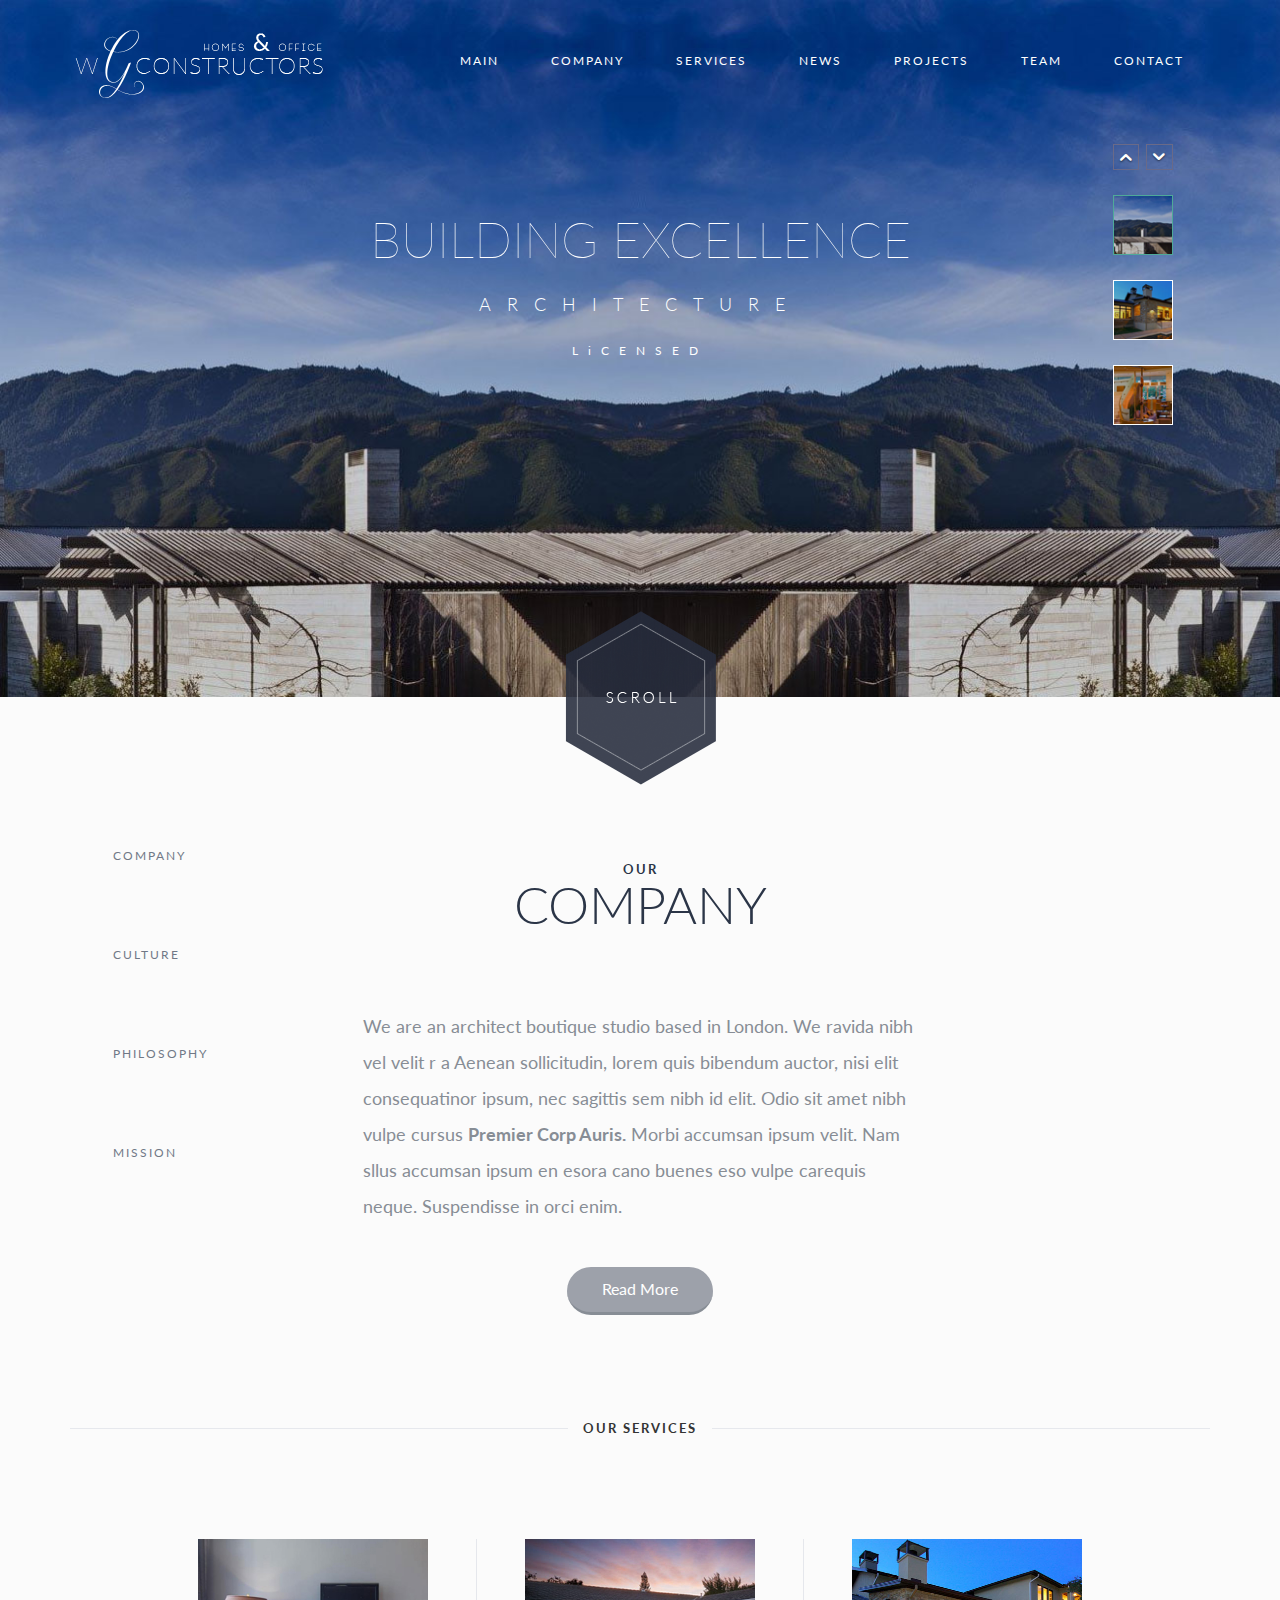
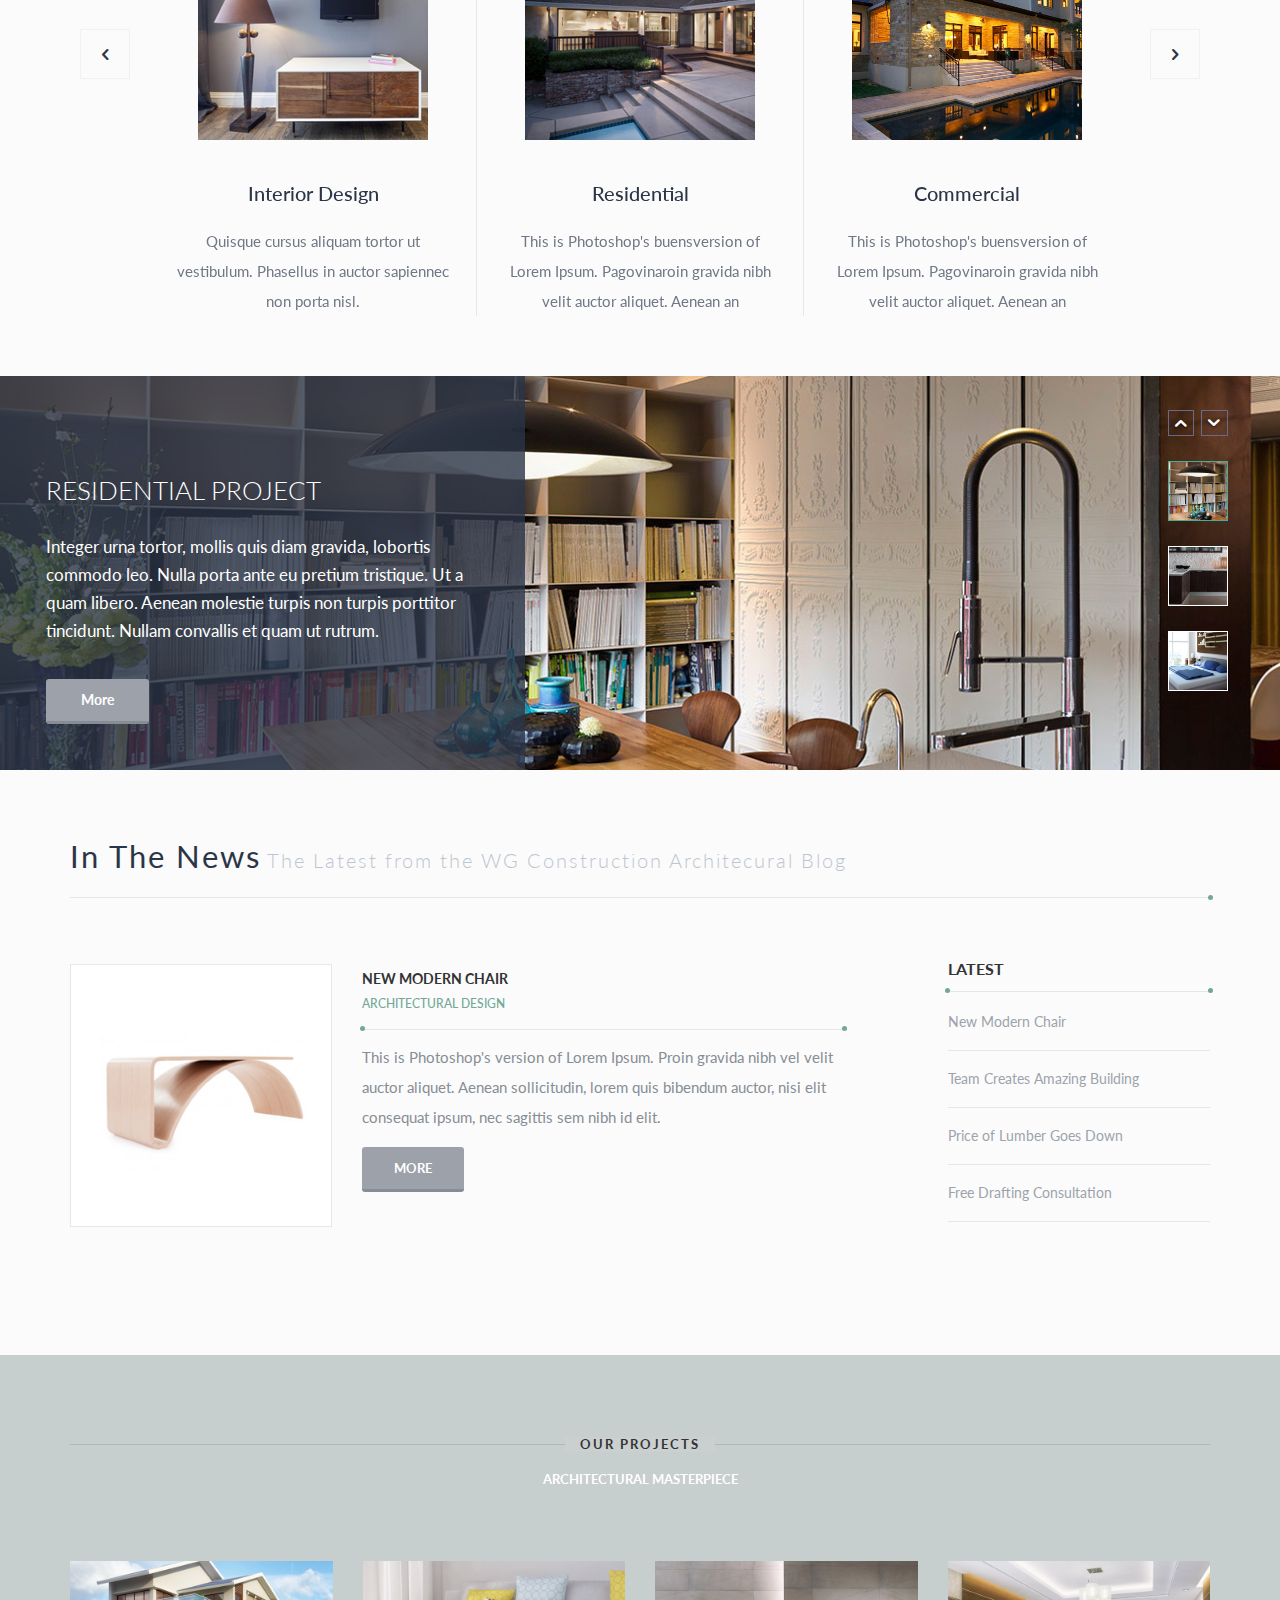
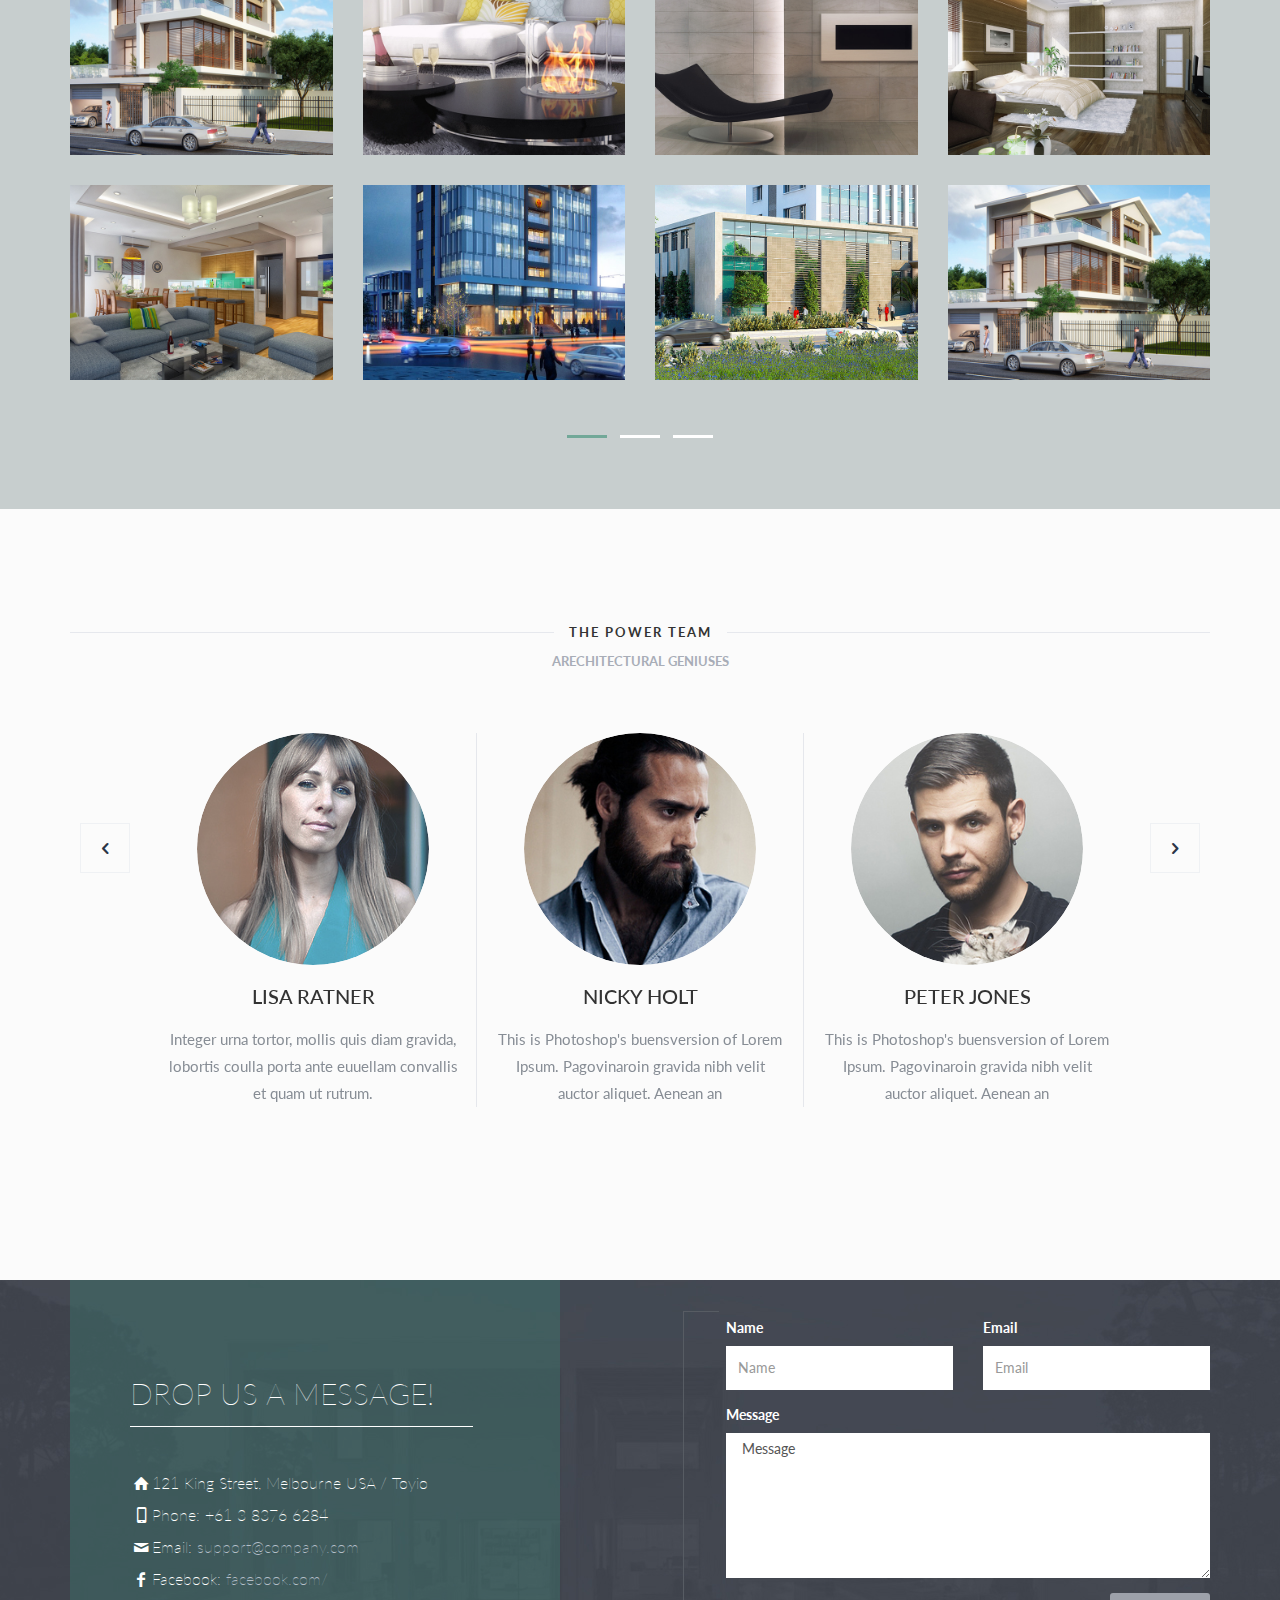
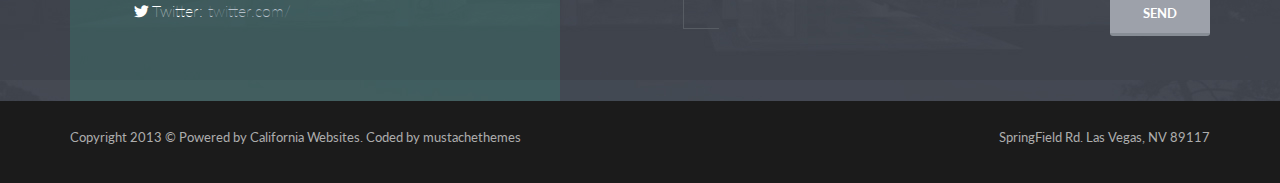
<file: chesterhamilton/wp-content/themes/chesterhamilton/index.html>
<!DOCTYPE html>
<!--[if lt IE 7 ]><html class="ie ie6" lang="en"> <![endif]-->
<!--[if IE 7 ]><html class="ie ie7" lang="en"> <![endif]-->
<!--[if IE 8 ]><html class="ie ie8" lang="en"> <![endif]-->
<!--[if (gte IE 9)|!(IE)]><html lang="en" class="no-js"> <![endif]-->
<html lang="en">

<!-- Mirrored from constructors.mustachethemes.com/ by HTTrack Website Copier/3.x [XR&CO'2013], Thu, 08 May 2014 10:38:01 GMT -->
<head>
	<!-- Define Charset -->
	<meta charset="utf-8">

	<!-- Page Title -->
	<title>Constructors - One Page Architecture HTML Theme</title>

	<!-- Responsive Metatag -->
	<meta name="viewport" content="width=device-width, initial-scale=1.0">

	<!-- Page Description and Author -->
	<meta name="description" content="Constructors - One Page Architecture HTML Theme">
	<meta name="author" content="Mustache Themes">

	<!-- HTML5 shim, for IE6-8 support of HTML5 elements -->
	<!--[if IE 8]><script src="js/html5shiv.js"></script><![endif]-->

	<link href="css/bootstrap.min.css" rel="stylesheet" type="text/css" media="screen" />

	<!--[if IE 7 ]><link href="css/font/fontello-ie7.css" rel="stylesheet" type="text/css" media="screen" /><![endif]-->
	<link href="css/font/fontello.css" rel="stylesheet" type="text/css" media="screen" />

	<link href="js/owl-carousel/owl.carousel.css" rel="stylesheet" type="text/css" media="screen" />	
	<link href="css/style.css" rel="stylesheet" type="text/css" media="screen" />
	<link href="css/media-queries.css" rel="stylesheet" type="text/css" media="screen" />

	<!--[if IE 8]><link href="../css/ie8.css" rel="stylesheet" type="text/css" media="screen" /><![endif]-->

	<!-- Fav and touch icons -->
	<link rel="apple-touch-icon-precomposed" sizes="144x144" href="assets/ico/apple-touch-icon-144-precomposed.html">
	<link rel="apple-touch-icon-precomposed" sizes="114x114" href="assets/ico/apple-touch-icon-114-precomposed.html">
	<link rel="apple-touch-icon-precomposed" sizes="72x72" href="assets/ico/apple-touch-icon-72-precomposed.html">
	<link rel="apple-touch-icon-precomposed" href="assets/ico/apple-touch-icon-57-precomposed.html">
	<link rel="shortcut icon" href="assets/ico/favicon.html">
</head>

<body>	
	<!-- Header-->
	<header>
	<div class="container">
		<nav class="navbar navbar-default nm" role="navigation">
		  <!-- Brand and toggle get grouped for better mobile display -->
		  <div class="navbar-header">
		    <button type="button" class="navbar-toggle" data-toggle="collapse" data-target=".navbar-ex1-collapse">
		      <span class="sr-only">Toggle navigation</span>
		      <span class="icon-bar"></span>
		      <span class="icon-bar"></span>
		      <span class="icon-bar"></span>
		    </button>
		    <a id="logo" class="navbar-brand" href="index.html"><img src="img/logo.png" alt="My Brand" /></a>
		  </div>
		  <!-- Collect the nav links, forms, and other content for toggling -->
		  <div class="collapse navbar-collapse navbar-ex1-collapse nb np">
		    <ul class="nav navbar-nav">
		      <li><a href="#top-slide" class="anchor">Main</a></li>
		      <li><a href="#about-us" class="anchor">Company</a></li>
		      <li><a href="#services" class="anchor">Services</a></li>
		      <li><a href="#blog" class="anchor">News</a></li>
		      <li><a href="#projects" class="anchor">Projects</a></li>
		      <li><a href="#team" class="anchor">team</a></li>
		      <li><a href="#contact" class="anchor">Contact</a></li>
		    </ul>
		  </div><!-- /.navbar-collapse -->
		</nav>
	</div>
	</header>
	<!-- End Header-->

	<!--top-slide-->
	<section id="top-slide" class="np"> 
	<!-- carousel -->           
	<div id="carousel-example-generic" class="carousel slide generic-carousel" data-ride="carousel" data-interval="7000000">
	  <!-- Wrapper for slides -->
	  <div class="carousel-inner text-center">
	    <div class="item active" >
	      <img class="bg-img img-responsive" src="img/slider/img-slider-top-1.jpg" alt="image of slider" />
	      <div class="container">
	      	<div class="text-slide">
		      	<h2>BUILDING EXCELLENCE</h2>
		      	<h3>Architecture</h3>	
		      	<p>LiCENSED</p>
	      	</div>
	      </div>
	    </div>
	  </div>
	  <!-- end Wrapper for slides -->
	  <div class="controls">
		  <!-- Controls -->
		  <a class="left carousel-control" href="#carousel-example-generic" data-slide="prev">
		  	<i class="icon-up-open"></i>	  
		  </a>
		  <a class="right carousel-control" href="#carousel-example-generic" data-slide="next">
		    <i class="icon-down-open"></i>
		  </a>
		  <div class="clearThis"></div>
		  <!-- Indicators -->
		  <ol class="carousel-indicators">
		    <li data-target="#carousel-example-generic" data-slide-to="0" class="active"><img src="img/slider/thumb-1.jpg" alt="//" /></li>
		    <li data-target="#carousel-example-generic" data-slide-to="1"><img src="img/slider/thumb-2.jpg" alt="//" /></li>
		    <li data-target="#carousel-example-generic" data-slide-to="2"><img src="img/slider/thumb-3.jpg" alt="//" /></li>
		  </ol>
	  </div>
	</div><!-- end carousel -->   
	<a href="#about-us" class="scroll-lnk anchor"></a>
	</section>
	<!--End top-slide-->

	<!-- About us -->    
	<section id="about-us">
	<div class="container">
		<div class="row">
			<div class="col-sm-3">
			    <!-- Nav tabs -->
				<ul class="tabs-left">
				  <li><a href="#COMPANY" data-toggle="tab">COMPANY</a></li>
				  <li><a href="#CULTURE" data-toggle="tab">CULTURE</a></li>
				  <li><a href="#PHILOSOPHY" data-toggle="tab">PHILOSOPHY</a></li>
				  <li><a href="#MISSION" data-toggle="tab">MISSION</a></li>
				</ul>
			</div><!-- .col -->
			<div class="col-sm-6 text-center">
				<!-- Tab panes -->
				<div class="tab-content">
				  <div class="tab-pane active" id="COMPANY">
				  	<h1><small>OUR</small>COMPANY</h1>
		    		<p class="text-left">We are an architect boutique studio based in London. We ravida nibh vel velit r a Aenean sollicitudin, lorem quis bibendum auctor, nisi elit consequatinor ipsum, nec sagittis sem nibh id elit. Odio sit amet nibh vulpe cursus <strong>Premier Corp Auris.</strong> Morbi accumsan ipsum velit. Nam sllus accumsan ipsum en esora cano buenes eso vulpe carequis neque. Suspendisse in orci enim.</p>
				  	<a href="#" data-toggle="modal" data-target="#modal-1" class="btn btn-default btn-radius">
				  		Read More
				  	</a>
				  	
					<!-- modals -->
					<div id="modal-1" class="modal fade">
					  <div class="modal-dialog">
					    <div class="modal-content">
					      <div class="modal-header">						        
					        <a href="#" class="close" data-dismiss="modal" aria-hidden="true"><span class="glyphicon glyphicon-remove"></span></a>
					        <h1><small>OUR</small>COMPANY</h1>
					      </div>
					      <div class="modal-body">
					      	<div class="niceScroll">
								<p>This is Photoshop's version Ipsum. Proin gravida nibh vel velit r a Aenean sollicitudin, lorem quis bibendum auctor, nisi elit consequatinor ipsum, nec sagittis sem nibh id elit. Odio sit amet nibh vulpe cursus  Premier Corp mauris. Morbi accumsan ipsum velit. Nam sllus accumsan ipsum en esora cano buenes eso vulpe carequis neque. Suspendisse in orci enim.</p>
					    		<img class="img-responsive" src="img/company/01.jpg" alt="//" />
					    		<p>This is Photoshop's version Ipsum. Proin gravida nibh vel velit r a Aenean sollicitudin, lorem quis bibendum auctor, nisi elit consequatinor ipsum, nec sagittis sem nibh id elit. Odio sit amet nibh vulpe cursus  <strong>Premier Corp</strong> mauris. Morbi accumsan ipsum velit. Nam sllus accumsan ipsum en esora cano buenes eso vulpe carequis neque. Suspendisse in orci enim.
							  	This is Photoshop's version Ipsum. Proin gravida nibh vel velit r a Aenean sollicitudin, lorem quis bibendum auctor, nisi elit consequatinor ipsum
								This is Photoshop's version Ipsum. Proin gravida nibh vel velit r a Aenea</p>						        
					     	
					     		<img src="img/sign.png" alt="//" class="sign pull-left" />
					     	</div>
					      </div>
					     
					    </div><!-- /.modal-content -->
					  </div><!-- /.modal-dialog -->
					</div><!-- /.modal -->  	
				  	<!-- end modals -->					  	

				  </div>
				  <div class="tab-pane" id="CULTURE">
				  	<h1><small>OUR</small>CULTURE</h1>
		    		<p class="text-left">Our culture sequatinor ipsum, neavida nibh vel velit sollicitudin, lorem quis bibendum auctor, nisi elit consequatinor ipsum, nec sagittis sem nibh id elit. Odio sit amet nibh vulpe cursus <strong>Premier Corp Auris.</strong> Morbi accumsan ipsum velit. Nam sllus accumsan ipsum en esora cano buenes eso vulpe carequis neque. Suspendisse in orci enim.</p>
				  	<a href="#" data-toggle="modal" data-target="#modal-2" class="btn btn-default btn-radius">
				  		Read More
				  	</a>
				  	
					<!-- modals -->
					<div id="modal-2" class="modal fade">
					  <div class="modal-dialog">
					    <div class="modal-content">
					      <div class="modal-header">						        
					        <a href="#" class="close" data-dismiss="modal" aria-hidden="true"><span class="glyphicon glyphicon-remove"></span></a>
					        <h1><small>OUR</small>CULTURE</h1>
					      </div>
					      <div class="modal-body">
					      	<div class="niceScroll">
								<p>This is Photoshop's version Ipsum. Proin gravida nibh vel velit r a Aenean sollicitudin, lorem quis bibendum auctor, nisi elit consequatinor ipsum, nec sagittis sem nibh id elit. Odio sit amet nibh vulpe cursus  Premier Corp mauris. Morbi accumsan ipsum velit. Nam sllus accumsan ipsum en esora cano buenes eso vulpe carequis neque. Suspendisse in orci enim.</p>
					    		<img class="img-responsive" src="img/company/01.jpg" alt="//" />
					    		<p>This is Photoshop's version Ipsum. Proin gravida nibh vel velit r a Aenean sollicitudin, lorem quis bibendum auctor, nisi elit consequatinor ipsum, nec sagittis sem nibh id elit. Odio sit amet nibh vulpe cursus  <strong>Premier Corp</strong> mauris. Morbi accumsan ipsum velit. Nam sllus accumsan ipsum en esora cano buenes eso vulpe carequis neque. Suspendisse in orci enim.
							  	This is Photoshop's version Ipsum. Proin gravida nibh vel velit r a Aenean sollicitudin, lorem quis bibendum auctor, nisi elit consequatinor ipsum
								This is Photoshop's version Ipsum. Proin gravida nibh vel velit r a Aenea</p>						        
					     	
					     		<img src="img/sign.png" alt="//" class="sign pull-left" />
					     	</div>
					      </div>
					     
					    </div><!-- /.modal-content -->
					  </div><!-- /.modal-dialog -->
					</div><!-- /.modal -->  	
					  	
				  	<!-- end modals -->					  	


				  </div>
				  <div class="tab-pane" id="PHILOSOPHY">
				  	<h1><small>OUR</small>PHILOSOPHY</h1>
		    		<p class="text-left">Our philosophy is based on good design and oin gravida nibh vel velit r a Aenean sollicitudin, lorem quis bibendum auctor, nisi elit consequatinor ipsum, nec sagittis sem nibh id elit. Odio sit amet nibh vulpe cursus <strong>Premier Corp Auris.</strong> Morbi accumsan ipsum velit. Nam sllus accumsan ipsum en esora cano buenes eso vulpe carequis neque. Suspendisse in orci enim.</p>
				  	<a href="#" data-toggle="modal" data-target="#modal-3" class="btn btn-default btn-radius">
				  		Read More
				  	</a>
				  	
					<!-- modals -->
					<div id="modal-3" class="modal fade">
					  <div class="modal-dialog">
					    <div class="modal-content">
					      <div class="modal-header">						        
					        <a href="#" class="close" data-dismiss="modal" aria-hidden="true"><span class="glyphicon glyphicon-remove"></span></a>
					        <h1><small>OUR</small>PHILOSOPHY</h1>
					      </div>
					      <div class="modal-body">
					      	<div class="niceScroll">
								<p>This is Photoshop's version Ipsum. Proin gravida nibh vel velit r a Aenean sollicitudin, lorem quis bibendum auctor, nisi elit consequatinor ipsum, nec sagittis sem nibh id elit. Odio sit amet nibh vulpe cursus  Premier Corp mauris. Morbi accumsan ipsum velit. Nam sllus accumsan ipsum en esora cano buenes eso vulpe carequis neque. Suspendisse in orci enim.</p>
					    		<img class="img-responsive" src="img/company/01.jpg" alt="//" />
					    		<p>This is Photoshop's version Ipsum. Proin gravida nibh vel velit r a Aenean sollicitudin, lorem quis bibendum auctor, nisi elit consequatinor ipsum, nec sagittis sem nibh id elit. Odio sit amet nibh vulpe cursus  <strong>Premier Corp</strong> mauris. Morbi accumsan ipsum velit. Nam sllus accumsan ipsum en esora cano buenes eso vulpe carequis neque. Suspendisse in orci enim.
							  	This is Photoshop's version Ipsum. Proin gravida nibh vel velit r a Aenean sollicitudin, lorem quis bibendum auctor, nisi elit consequatinor ipsum
								This is Photoshop's version Ipsum. Proin gravida nibh vel velit r a Aenea</p>						        
					     	
					     		<img src="img/sign.png" alt="//" class="sign pull-left" />
					     	</div>
					      </div>
					     
					    </div><!-- /.modal-content -->
					  </div><!-- /.modal-dialog -->
					</div><!-- /.modal -->  	
					  	
				  	<!-- end modals -->					  	

				  </div>
				  <div class="tab-pane" id="MISSION">
				  	<h1><small>OUR</small>MISSION</h1>
		    		<p class="text-left">Our mission Proin goin gravidconsequatinor ipsum, nec sagittis sem nibh id elitudin, lorem quis bibendum auctor, nisi elit consequatinor ipsum, nec sagittis sem nibh id elit. Odio sit amet nibh vulpe cursus <strong>Best Product</strong> ever accumsan ipsum velit. Nam sllus accumsan ipsum en esora cano buenes eso vulpe carequis neque. Suspendisse in orci enim.</p>
				  	<a href="#" data-toggle="modal" data-target="#modal-4" class="btn btn-default btn-radius">
				  		Read More
				  	</a>
				  	
					<!-- modals -->
					<div id="modal-4" class="modal fade">
					  <div class="modal-dialog">
					    <div class="modal-content">
					      <div class="modal-header">						        
					        <a href="#" class="close" data-dismiss="modal" aria-hidden="true"><span class="glyphicon glyphicon-remove"></span></a>
					        <h1><small>OUR</small>MISSION</h1>
					      </div>
					      <div class="modal-body">
					      	<div class="niceScroll">
								<p>Our mission Proin gravida nibh vel velit r a Aenean sollicitudin, lorem quis bibendum auctor, nisi elit consequatinor ipsum, nec sagittis sem nibh id elit. Odio sit amet nibh vulpe cursus  Premier Corp mauris. Morbi accumsan ipsum velit. Nam sllus accumsan ipsum en esora cano buenes eso vulpe carequis neque. Suspendisse in orci enim.</p>
					    		<img class="img-responsive" src="img/company/01.jpg" alt="//" />
					    		<p>This is Photoshop's version Ipsum. Proin gravida nibh vel velit r a Aenean sollicitudin, lorem quis bibendum auctor, nisi elit consequatinor ipsum, nec sagittis sem nibh id elit. Odio sit amet nibh vulpe cursus  <strong>Premier Corp</strong> mauris. Morbi accumsan ipsum velit. Nam sllus accumsan ipsum en esora cano buenes eso vulpe carequis neque. Suspendisse in orci enim.
							  	This is Photoshop's version Ipsum. Proin gravida nibh vel velit r a Aenean sollicitudin, lorem quis bibendum auctor, nisi elit consequatinor ipsum
								This is Photoshop's version Ipsum. Proin gravida nibh vel velit r a Aenea</p>						        
					     	
					     		<img src="img/sign.png" alt="//" class="sign pull-left" />
					     	</div>
					      </div>
					     
					    </div><!-- /.modal-content -->
					  </div><!-- /.modal-dialog -->
					</div><!-- /.modal -->  	
					  	
				  	<!-- end modals -->					  	
				  </div>
				</div>		
			</div><!-- .col -->
		</div><!-- .row -->
	</div><!-- .container -->

	</section>	
	<!-- end about us -->

	<!-- Services -->    
	<section id="services">
	<div class="container text-center">
		<h2><span>our services</span></h2>			
		<div class="container-carousel">
			<div id="owl-demo" class="owl-carousel owl-theme">

				<div class="item">
			  		<div class="thumb has-arrow">
						<div class="frame">
							<img data-type="mText" src="img/services/01.jpg" class="img-responsive" alt="//" />
							<div class="hover">
								<h5>WolfGang Puck</h5>
								<p>Demolition</p>
								<a href="img/services/01.jpg" class="btn btn-default fancy" title="WolfGang Puck - Demolition">View</a>
							</div>
						</div>
					</div>
					<h2>Interior Design</h2>
					<p>Quisque cursus aliquam tortor ut vestibulum. Phasellus in auctor sapiennec non porta nisl.</p>
				</div>

				<div class="item">
			  		<div class="thumb">
						<div class="frame img-circle">
							<img data-type="mText" src="img/services/02.jpg" class="img-responsive" alt="//" />
							<div class="hover">
								<h5>WolfGang Puck</h5>
								<p>Demolition</p>
								<a href="img/services/02.jpg" class="btn btn-default fancy" title="WolfGang Puck - Demolition">View</a>
							</div>
						</div>
					</div>
					<h2>Residential</h2>
					<p>This is Photoshop's buensversion  of Lorem Ipsum. Pagovinaroin gravida nibh velit auctor aliquet. Aenean an </p>
				</div>		

				<div class="item">
			  		<div class="thumb has-arrow">
						<div class="frame">
							<img data-type="mText" src="img/services/03.jpg" class="img-responsive" alt="//" />
							<div class="hover">
								<h5>WolfGang Puck</h5>
								<p>Demolition</p>
								<a href="img/services/03.jpg" class="btn btn-default fancy" title="WolfGang Puck - Demolition">View</a>
							</div>
						</div>
					</div>
					<h2>Commercial</h2>
					<p>This is Photoshop's buensversion  of Lorem Ipsum. Pagovinaroin gravida nibh velit auctor aliquet. Aenean an </p>
				</div>

				<div class="item">
			  		<div class="thumb">
						<div class="frame img-circle">
							<img data-type="mText" src="img/services/04.jpg" class="img-responsive" alt="//" />
							<div class="hover">
								<h5>WolfGang Puck</h5>
								<p>Demolition</p>
								<a href="img/services/04.jpg" class="btn btn-default fancy" title="WolfGang Puck - Demolition">View</a>
							</div>
						</div>
					</div>
					<h2>Interior Design</h2>
					<p>Quisque cursus aliquam tortor ut vestibulum. Phasellus in auctor sapiennec non porta nisl. </p>
				</div>	

				<div class="item">
			  		<div class="thumb has-arrow">
						<div class="frame">
							<img data-type="mText" src="img/services/05.jpg" class="img-responsive" alt="//" />
							<div class="hover">
								<h5>WolfGang Puck</h5>
								<p>Demolition</p>
								<a href="img/services/05.jpg" class="btn btn-default fancy" title="WolfGang Puck - Demolition">View</a>
							</div>
						</div>
					</div>
					<h2>Commercial</h2>
					<p>This is Photoshop's buensversion  of Lorem Ipsum. Pagovinaroin gravida nibh velit auctor aliquet. Aenean an </p>
				</div>

				<div class="item">
			  		<div class="thumb">
						<div class="frame img-circle">
							<img data-type="mText" src="img/services/06.jpg" class="img-responsive" alt="//" />
							<div class="hover">
								<h5>WolfGang Puck</h5>
								<p>Demolition</p>
								<a href="img/services/06.jpg" class="btn btn-default fancy" title="WolfGang Puck - Demolition">View</a>
							</div>
						</div>
					</div>
					<h2>Residential</h2>
					<p>Quisque cursus aliquam tortor ut vestibulum. Phasellus in auctor sapiennec non porta nisl. </p>
				</div>
			</div>
			<div class="customNavigation clearfix">
			  <a class="prev"><i class="icon-left-open"></i></a>
			  <a class="next"><i class="icon-right-open"></i></a>
			</div>
		</div><!-- .container-carousel -->
	</div><!-- .container -->
	</section>	
	<!-- end services -->


	<!-- Project Slider -->
	<section id="slide-sec" class="np"> 
	<!-- carousel -->           
	<div id="sec-carousel" class="carousel slide generic-carousel" data-ride="carousel" data-interval="7000000">
	  <!-- Wrapper for slides -->
	  <div class="carousel-inner">
	    <div class="item active" >
	      <div class="container">
	      	 <img class="bg-img img-responsive" src="img/projects-slider/01.jpg" alt="//" />
	      	 <div class="cont">
	      	 	<h3>Residential Project</h3>
	      	 	<p>Integer urna tortor, mollis quis diam gravida, lobortis commodo leo. Nulla porta ante eu pretium tristique. Ut a quam libero. Aenean molestie turpis non turpis porttitor tincidunt. Nullam convallis et quam ut rutrum.</p>
	      	 	<div class="btn btn-default"><strong>More</strong></div>
	      	 </div>
	      </div>
	    </div>
	    <div class="item">
	      <div class="container">
	      	 <img class="bg-img img-responsive" src="img/projects-slider/02.jpg" alt="//" />
	      	 <div class="cont">
	      	 	<h3>Kitchen Reformation</h3>
	      	 	<p>Nibh vel velit auctor aliquet. Aenean sollicitudin, lorem quis bibendum auctor, nisi elit consequat ipsum, nec sagittis sem nibh id elit. Duis sed odio sit amet nibh vulputate cursus a sit amet mauris. Morbi accumsan ipsum</p>
	      	 	<div class="btn btn-default"><strong>More</strong></div>
	      	 </div>
	      </div>
	    </div>
	    <div class="item">
	      <div class="container">
	      	 <img class="bg-img img-responsive" src="img/projects-slider/03.jpg" alt="//" />
	      	 <div class="cont">
	      	 	<h3>Bedroom Design</h3>
	      	 	<p>Pellentesque molestie porta mauris, in volutpat lacus commodo in. Proin vestibulum enim imperdiet eros aliquet, eget convallis augue pharetrin vestibulum enim imperdiet eros aliquet, eget convallis augue pharetra.</p>
	      	 	<div class="btn btn-default"><strong>More</strong></div>
	      	 </div>
	      </div>
	    </div>
	  </div>
	  <!-- end Wrapper for slides -->
	  <div class="controls">
		  <!-- Controls -->
		  <a class="left carousel-control" href="#sec-carousel" data-slide="prev">
		  	<i class="icon-up-open"></i>	  
		  </a>
		  <a class="right carousel-control" href="#sec-carousel" data-slide="next">
		    <i class="icon-down-open"></i>
		  </a>
		  <div class="clearThis"></div>
		  <!-- Indicators -->
		  <ol class="carousel-indicators">
		    <li data-target="#sec-carousel" data-slide-to="0" class="active"><img src="img/projects-slider/thumbnail-01.jpg" alt="//" /></li>
		    <li data-target="#sec-carousel" data-slide-to="1"><img src="img/projects-slider/thumbnail-02.jpg" alt="//" /></li>
		    <li data-target="#sec-carousel" data-slide-to="2"><img src="img/projects-slider/thumbnail-03.jpg" alt="//" /></li>
		  </ol>
	  </div>
	</div><!-- end carousel -->   

	</section>
	<!--End Project Slider -->


	<!-- Blog -->    
	<section id="blog">
	<div class="container">
		
		<h2 class="under-dot"><strong>In The News</strong> The Latest from the WG Construction Architecural Blog</h2>
		
		<div class="row">
			<div class="col-sm-9">
				<!-- Tab panes -->
				<div class="tab-content">
				  <div class="tab-pane active" id="post-1">
				  	<div class="row">
						<div class="col-sm-4">
							<img class="img-responsive" src="img/news/news-01.jpg" alt="" />
						</div>  	
						<div class="col-sm-7">
							<div class="titles">
								<h3>New Modern Chair</h3>
								<h4 class="under-dot">Architectural design</h4>
							</div>
				    		<p>This is Photoshop's version  of Lorem Ipsum. Proin gravida nibh vel velit auctor aliquet. Aenean sollicitudin,
							lorem quis bibendum auctor, nisi elit consequat ipsum, nec sagittis sem nibh id elit.</p>
						  								  	
						  	<a href="#" data-toggle="modal" data-target="#blog-1" class="btn btn-default">More</a>
						  	
							<!-- modal -->
							<div id="blog-1" class="modal post fade">
							  <div class="modal-dialog">
							    <div class="modal-content">
							      <a href="#" class="close" data-dismiss="modal" aria-hidden="true"><span class="glyphicon glyphicon-remove"></span></a>
							      <div class="modal-body">
									
									<div class="top-info">
										<p>Posted by Nicholas Santiago on September 5th » 9 Comments</p>
									</div>
									
									<div class="post-item">
										<h3>New Modern Chair</h3>
										<h4 class="under-dot">Architectural design</h4>
										<p>This is Photoshop's version Ipsum. Proin gravida nibh vel velit r a Aenean sollicitudin, lorem quis bibendum auctor, nisi elit consequatinor ipsum, nec sagittis sem nibh id elit. Odio sit amet nibh vulpe cursus  Premier Corp mauris. Morbi accumsan ipsum velit. Nam sllus accumsan ipsum en esora cano buenes eso vulpe carequis neque. Suspendisse in orci enim.</p>
										<p class="count">4 Comments</p>
									</div>
								
									<div class="comments">
										<div class="single">
											<img src="img/avatar-01.jpg" alt="" class="avatar"/>
											<div class="cont">
												<a href="#" class="lnk-reply">Reply</a>
												<h5>Dave Jenkins says:</h5> 
												<h6>September 5, 2013 @ 4:58 am</h6>
												<p>ollicitudin, lorem quis bibendum auctor, nisi elit consequat ipsum,  lorem quis bibendum auctor, nisi elit consequat ipsum,
												</p>
											</div>
										</div>
										<div class="single">
											<img src="img/avatar-02.jpg" alt="" class="avatar"/>
											<div class="cont">
												<a href="#" class="lnk-reply">Reply</a>
												<h5>Dave Jenkins says:</h5> 
												<h6>September 5, 2013 @ 4:58 am</h6>
												<p>ollicitudin, lorem quis bibendum auctor, nisi elit consequat ipsum,  lorem quis bibendum auctor, nisi elit consequat ipsum,
												</p>
											</div>
										</div>	
										<div class="add-comments">
										
						    			<form action="http://constructors.mustachethemes.com/index_submit" method="get" accept-charset="utf-8">
							    			<div class="row">
							    				<div class="col-sm-6">
							    					<div class="form-group">
							    						<label>Name</label>
														<input name="name" type="text" class="form-control" placeholder="Name">
													</div>
							    				</div>
							    				<div class="col-sm-6">
													<div class="form-group">
														<label >Email</label>
														<input name="email" type="email" class="form-control" placeholder="Email">
													</div>
							    				</div>
							    			</div>
							    			<div class="row">
							    				<div class="col-sm-12">
													<div class="form-group">
														<label>Message</label>
														<textarea name="message" class="form-control" rows="5" placeholder="Message"> </textarea>
													</div>					
							    				</div>
							    			</div>
							    			<div class="row">
							    				<div class="col-sm-12 clearfix">
													<button class="btn btn-default pull-right">SEND</button>					
							    				</div>
							    			</div>
						    			</form>
						    			</div>
									</div><!-- end comments -->	
							     
							      </div>
							     
							    </div><!-- /.modal-content -->
							  </div><!-- /.modal-dialog -->
							</div><!-- /.modal -->  	
							  	
						  	<!-- end modals -->					  		  	
						</div>
					</div>  	
				  </div>
				  <div class="tab-pane" id="post-2">
				  	<div class="row">
						<div class="col-sm-4">
							<img class="img-responsive" src="img/news/news-02.jpg" alt="" />
						</div>  	
						<div class="col-sm-7">
							<div class="titles">
								<h3>Team Creates Amazing Building</h3>
								<h4 class="under-dot">Architectural design</h4>
							</div>
				    		<p>This is Photoshop's version  of Lorem Ipsum. Proin gravida nibh vel velit auctor aliquet. Aenean sollicitudin,
							lorem quis bibendum auctor, nisi elit consequat ipsum, nec sagittis sem nibh id elit.</p>
						  	<a href="#" data-toggle="modal" data-target="#blog-2" class="btn btn-default">
						  		More
						  	</a>
						  	
							<!-- modal -->
							<div id="blog-2" class="modal post fade">
							  <div class="modal-dialog">
							    <div class="modal-content">
							      <a href="#" class="close" data-dismiss="modal" aria-hidden="true"><span class="glyphicon glyphicon-remove"></span></a>
							      <div class="modal-body">
									
									<div class="top-info">
										<p>Posted by Nicholas Santiago on September 5th » 9 Comments</p>
									</div>
									
									<div class="post-item">
										<h3>New Modern Chair</h3>
										<h4 class="under-dot">Architectural design</h4>
										<p>This is Photoshop's version Ipsum. Proin gravida nibh vel velit r a Aenean sollicitudin, lorem quis bibendum auctor, nisi elit consequatinor ipsum, nec sagittis sem nibh id elit. Odio sit amet nibh vulpe cursus  Premier Corp mauris. Morbi accumsan ipsum velit. Nam sllus accumsan ipsum en esora cano buenes eso vulpe carequis neque. Suspendisse in orci enim.</p>
										<p class="count">4 Comments</p>
									</div>
								
									<div class="comments">
										<div class="single">
											<img src="img/avatar-01.jpg" alt="" class="avatar"/>
											<div class="cont">
												<a href="#" class="lnk-reply">Reply</a>
												<h5>Dave Jenkins says:</h5> 
												<h6>September 5, 2013 @ 4:58 am</h6>
												<p>ollicitudin, lorem quis bibendum auctor, nisi elit consequat ipsum,  lorem quis bibendum auctor, nisi elit consequat ipsum,
												</p>
											</div>
										</div>
										<div class="single">
											<img src="img/avatar-02.jpg" alt="" class="avatar"/>
											<div class="cont">
												<a href="#" class="lnk-reply">Reply</a>
												<h5>Dave Jenkins says:</h5> 
												<h6>September 5, 2013 @ 4:58 am</h6>
												<p>ollicitudin, lorem quis bibendum auctor, nisi elit consequat ipsum,  lorem quis bibendum auctor, nisi elit consequat ipsum,
												</p>
											</div>
										</div>	
										<div class="add-comments">
										
						    			<form  action="http://constructors.mustachethemes.com/index_submit" method="get" accept-charset="utf-8">
							    			<div class="row">
							    				<div class="col-sm-6">
							    					<div class="form-group">
							    						<label>Name</label>
														<input  name="name" type="text" class="form-control" placeholder="Name">
													</div>
							    				</div>
							    				<div class="col-sm-6">
													<div class="form-group">
														<label >Email</label>
														<input name="email" type="email" class="form-control" placeholder="Email">
													</div>
							    				</div>
							    			</div>
							    			<div class="row">
							    				<div class="col-sm-12">
													<div class="form-group">
														<label>Message</label>
														<textarea name="message" class="form-control" rows="5" placeholder="Message"> </textarea>
													</div>					
							    				</div>
							    			</div>
							    			<div class="row">
							    				<div class="col-sm-12 clearfix">
													<button class="btn btn-default pull-right">SEND</button>					
							    				</div>
							    			</div>
						    			</form>
						    			</div>
									</div><!-- end comments -->	
							     
							      </div>
							     
							    </div><!-- /.modal-content -->
							  </div><!-- /.modal-dialog -->
							</div><!-- /.modal -->  	
							  	
						  	<!-- end modals -->					  	
						  	
						</div>
					</div>  	
				  </div>
				  <div class="tab-pane" id="post-3">
				  	<div class="row">
						<div class="col-sm-4">
							<img class="img-responsive" src="img/news/news-03.jpg" alt="" />
						</div>  	
						<div class="col-sm-7">
							<div class="titles">
								<h3>Price of Lumber Goes Down</h3>
								<h4 class="under-dot">Architectural design</h4>
							</div>
				    		<p>This is Photoshop's version  of Lorem Ipsum. Proin gravida nibh vel velit auctor aliquet. Aenean sollicitudin,
							lorem quis bibendum auctor, nisi elit consequat ipsum, nec sagittis sem nibh id elit.</p>
						  	<a href="#" data-toggle="modal" data-target="#blog-3" class="btn btn-default">
						  		More
						  	</a>
						  	
							<!-- modal -->
							<div id="blog-3" class="modal post fade">
							  <div class="modal-dialog">
							    <div class="modal-content">
							      <a href="#" class="close" data-dismiss="modal" aria-hidden="true"><span class="glyphicon glyphicon-remove"></span></a>
							      <div class="modal-body">
									
									<div class="top-info">
										<p>Posted by Nicholas Santiago on September 5th » 9 Comments</p>
									</div>
									
									<div class="post-item">
										<h3>New Modern Chair</h3>
										<h4 class="under-dot">Architectural design</h4>
										<p>This is Photoshop's version Ipsum. Proin gravida nibh vel velit r a Aenean sollicitudin, lorem quis bibendum auctor, nisi elit consequatinor ipsum, nec sagittis sem nibh id elit. Odio sit amet nibh vulpe cursus  Premier Corp mauris. Morbi accumsan ipsum velit. Nam sllus accumsan ipsum en esora cano buenes eso vulpe carequis neque. Suspendisse in orci enim.</p>
										<p class="count">4 Comments</p>
									</div>
								
									<div class="comments">
										<div class="single">
											<img src="img/avatar-01.jpg" alt="" class="avatar"/>
											<div class="cont">
												<a href="#" class="lnk-reply">Reply</a>
												<h5>Dave Jenkins says:</h5> 
												<h6>September 5, 2013 @ 4:58 am</h6>
												<p>ollicitudin, lorem quis bibendum auctor, nisi elit consequat ipsum,  lorem quis bibendum auctor, nisi elit consequat ipsum,
												</p>
											</div>
										</div>
										<div class="single">
											<img src="img/avatar-01.jpg" alt="" class="avatar"/>
											<div class="cont">
												<a href="#" class="lnk-reply">Reply</a>
												<h5>Dave Jenkins says:</h5> 
												<h6>September 5, 2013 @ 4:58 am</h6>
												<p>ollicitudin, lorem quis bibendum auctor, nisi elit consequat ipsum,  lorem quis bibendum auctor, nisi elit consequat ipsum,
												</p>
											</div>
										</div>	
										<div class="add-comments">
										
						    			<form  action="http://constructors.mustachethemes.com/index_submit" method="get" accept-charset="utf-8">
							    			<div class="row">
							    				<div class="col-sm-6">
							    					<div class="form-group">
							    						<label>Name</label>
														<input name="name" type="text" class="form-control" placeholder="Name">
													</div>
							    				</div>
							    				<div class="col-sm-6">
													<div class="form-group">
														<label>Email</label>
														<input name="email" type="email" class="form-control" placeholder="Email">
													</div>
							    				</div>
							    			</div>
							    			<div class="row">
							    				<div class="col-sm-12">
													<div class="form-group">
														<label >message</label>
														<textarea  name="message" class="form-control" rows="5" placeholder="Message"> </textarea>
													</div>					
							    				</div>
							    			</div>
							    			<div class="row">
							    				<div class="col-sm-12 clearfix">
													<button class="btn btn-default pull-right">SEND</button>					
							    				</div>
							    			</div>
						    			</form>
						    			</div>
									</div><!-- end comments -->	
							     
							      </div>
							     
							    </div><!-- /.modal-content -->
							  </div><!-- /.modal-dialog -->
							</div><!-- /.modal -->  	
							  	
						  	<!-- end modals -->					  	
						  	
						</div>
					</div>  	
				  </div>
				  <div class="tab-pane" id="post-4">
				  	<div class="row">
						<div class="col-sm-4">
							<img class="img-responsive" src="img/news/news-01.jpg" alt="" />
						</div>  	
						<div class="col-sm-7">
							<div class="titles">
								<h3>New Modern Table</h3>
								<h4 class="under-dot">Product Design</h4>
							</div>
				    		<p>This is Photoshop's version  of Lorem Ipsum. Proin gravida nibh vel velit auctor aliquet. Aenean sollicitudin,
							lorem quis bibendum auctor, nisi elit consequat ipsum, nec sagittis sem nibh id elit.</p>
						  	<a href="#" data-toggle="modal" data-target="#blog-4" class="btn btn-default">
						  		More
						  	</a>
						  	
							<!-- modal -->
							<div id="blog-4" class="modal post fade">
							  <div class="modal-dialog">
							    <div class="modal-content">
							      <a href="#" class="close" data-dismiss="modal" aria-hidden="true"><span class="glyphicon glyphicon-remove"></span></a>
							      <div class="modal-body">
									
									<div class="top-info">
										<p>Posted by Nicholas Santiago on September 5th » 9 Comments</p>
									</div>
									
									<div class="post-item">
										<h3>New Modern Chair</h3>
										<h4 class="under-dot">Architectural design</h4>
										<p>This is Photoshop's version Ipsum. Proin gravida nibh vel velit r a Aenean sollicitudin, lorem quis bibendum auctor, nisi elit consequatinor ipsum, nec sagittis sem nibh id elit. Odio sit amet nibh vulpe cursus  Premier Corp mauris. Morbi accumsan ipsum velit. Nam sllus accumsan ipsum en esora cano buenes eso vulpe carequis neque. Suspendisse in orci enim.</p>
										<p class="count">4 Comments</p>
									</div>
								
									<div class="comments">
										<div class="single">
											<img src="img/avatar-01.jpg" alt="" class="avatar"/>
											<div class="cont">
												<a href="#" class="lnk-reply">Reply</a>
												<h5>Dave Jenkins says:</h5> 
												<h6>September 5, 2013 @ 4:58 am</h6>
												<p>ollicitudin, lorem quis bibendum auctor, nisi elit consequat ipsum,  lorem quis bibendum auctor, nisi elit consequat ipsum,
												</p>
											</div>
										</div>
										<div class="single">
											<img src="img/avatar-01.jpg" alt="" class="avatar"/>
											<div class="cont">
												<a href="#" class="lnk-reply">Reply</a>
												<h5>Dave Jenkins says:</h5> 
												<h6>September 5, 2013 @ 4:58 am</h6>
												<p>ollicitudin, lorem quis bibendum auctor, nisi elit consequat ipsum,  lorem quis bibendum auctor, nisi elit consequat ipsum,
												</p>
											</div>
										</div>	
										<div class="add-comments">
										
						    			<form  action="http://constructors.mustachethemes.com/index_submit" method="get" accept-charset="utf-8">
							    			<div class="row">
							    				<div class="col-sm-6">
							    					<div class="form-group">
							    						<label>Name</label>
														<input name="name" type="text" class="form-control" placeholder="Name">
													</div>
							    				</div>
							    				<div class="col-sm-6">
													<div class="form-group">
														<label >Email</label>
														<input name="email" type="email" class="form-control" placeholder="Email">
													</div>
							    				</div>
							    			</div>
							    			<div class="row">
							    				<div class="col-sm-12">
													<div class="form-group">
														<label >Message</label>
														<textarea  name="message" class="form-control" rows="5" placeholder="Message"> </textarea>
													</div>					
							    				</div>
							    			</div>
							    			<div class="row">
							    				<div class="col-sm-12 clearfix">
													<button class="btn btn-default pull-right">SEND</button>					
							    				</div>
							    			</div>
						    			</form>
						    			</div>
									</div><!-- end comments -->	
							     
							      </div>
							     
							    </div><!-- /.modal-content -->
							  </div><!-- /.modal-dialog -->
							</div><!-- /.modal -->  	
							  	
						  	<!-- end modals -->					  	
						  	
						</div>
					</div>  	
				  </div>
				</div>		
			</div><!-- .col -->
			
			<div class="col-sm-3 tabs-right">
			    <!-- Nav tabs -->
			    <h3 class="under-dot">LATEST</h3>
				<ul>
				  <li><a href="#post-1" data-toggle="tab">New Modern Chair</a></li>
				  <li><a href="#post-2" data-toggle="tab">Team Creates Amazing Building</a></li>
				  <li><a href="#post-3" data-toggle="tab">Price of Lumber Goes Down</a></li>
				  <li><a href="#post-4" data-toggle="tab">Free Drafting Consultation</a></li>
				</ul>
			</div><!-- .col -->

		</div><!-- .row -->
	</div><!-- .container -->

	</section>	
	<!-- end blog --> 




	<!-- Projects Gallery -->
	<section id="projects" class=""> 
	<div class="container text-center">
		<h2><span>OUR PROJECTS</span></h2>
		<h3>ARCHITECTURAL MASTERPIECE</h3>
		<!-- carousel -->           
		<div id="slide-projects" class="carousel slide" data-ride="carousel" data-interval="7000000">
		  <!-- Wrapper for slides -->
		  <div class="carousel-inner text-center">
		    
		    <!-- 8 items wall 01 --> 
		    <div class="item active" >
		    	<div class="row">
					<div class="col-sm-3">
						<div class="item-project">
							<img class="img-responsive" src="img/gallery/01.jpg" alt="" />
							<div class="hover">
								<h5>WolfGang Puck</h5>
								<p>Demolition</p>
								<a href="img/gallery/01.jpg" class="btn btn-default fancy" title="Title of the Project">View</a>
							</div>
							
						</div>
					</div>
					<div class="col-sm-3">
						<div class="item-project">
							<img class="img-responsive" src="img/gallery/02.jpg" alt="" />
							<div class="hover">
								<h5>WolfGang Puck</h5>
								<p>Demolition</p>
								<a href="img/gallery/02.jpg" class="btn btn-default fancy" title="Title of the Project">View</a>
							</div>
						</div>
					</div>
					<div class="col-sm-3">
						<div class="item-project">
							<img class="img-responsive" src="img/gallery/03.jpg" alt="" />
							<div class="hover">
								<h5>WolfGang Puck</h5>
								<p>Demolition</p>
								<a href="img/gallery/03.jpg" class="btn btn-default fancy" title="Title of the Project">View</a>
							</div>
						</div>
					</div>
					<div class="col-sm-3">
						<div class="item-project">
							<img class="img-responsive" src="img/gallery/04.jpg" alt="" />
							<div class="hover">
								<h5>WolfGang Puck</h5>
								<p>Demolition</p>
								<a href="img/gallery/04.jpg" class="btn btn-default fancy" title="Title of the Project">View</a>
							</div>
						</div>
					</div>
					<div class="col-sm-3">
						<div class="item-project">
							<img class="img-responsive" src="img/gallery/05.jpg" alt="" />
							<div class="hover">
								<h5>WolfGang Puck</h5>
								<p>Demolition</p>
								<a href="img/gallery/05.jpg" class="btn btn-default fancy" title="Title of the Project">View</a>
							</div>
						</div>
					</div>
					<div class="col-sm-3">
						<div class="item-project">
							<img class="img-responsive" src="img/gallery/06.jpg" alt="" />
							<div class="hover">
								<h5>WolfGang Puck</h5>
								<p>Demolition</p>
								<a href="img/gallery/06.jpg" class="btn btn-default fancy" title="Title of the Project">View</a>
							</div>
						</div>
					</div>
					<div class="col-sm-3">
						<div class="item-project">
							<img class="img-responsive" src="img/gallery/07.jpg" alt="" />
							<div class="hover">
								<h5>WolfGang Puck</h5>
								<p>Demolition</p>
								<a href="img/gallery/07.jpg" class="btn btn-default fancy" title="Title of the Project">View</a>
							</div>
						</div>
					</div>
					<div class="col-sm-3">
						<div class="item-project">
							<img class="img-responsive" src="img/gallery/01.jpg" alt="" />
							<div class="hover">
								<h5>WolfGang Puck</h5>
								<p>Demolition</p>
								<a href="img/gallery/01.jpg" class="btn btn-default fancy" title="Title of the Project">View</a>
							</div>
						</div>
					</div>
				</div>		
		    </div>
			
			<!-- 8 items wall 02 --> 
		    <div class="item">
		    	<div class="row">
					<div class="col-sm-3">
						<div class="item-project">
							<img class="img-responsive" src="img/gallery/01.jpg" alt="" />
							<div class="hover">
								<h5>WolfGang Puck</h5>
								<p>Demolition</p>
								<a href="img/gallery/01.jpg" class="btn btn-default fancy" title="Title of the Project">View</a>
							</div>
						</div>
					</div>
					<div class="col-sm-3">
						<div class="item-project">
							<img class="img-responsive" src="img/gallery/02.jpg" alt="" />
							<div class="hover">
								<h5>WolfGang Puck</h5>
								<p>Demolition</p>
								<a href="img/gallery/02.jpg" class="btn btn-default fancy" title="Title of the Project">View</a>
							</div>
						</div>
					</div>
					<div class="col-sm-3">
						<div class="item-project">
							<img class="img-responsive" src="img/gallery/03.jpg" alt="" />
							<div class="hover">
								<h5>WolfGang Puck</h5>
								<p>Demolition</p>
								<a href="img/gallery/03.jpg" class="btn btn-default fancy" title="Title of the Project">View</a>
							</div>
						</div>
					</div>
					<div class="col-sm-3">
						<div class="item-project">
							<img class="img-responsive" src="img/gallery/04.jpg" alt="" />
							<div class="hover">
								<h5>WolfGang Puck</h5>
								<p>Demolition</p>
								<a href="img/gallery/04.jpg" class="btn btn-default fancy" title="Title of the Project">View</a>
							</div>
						</div>
					</div>
					<div class="col-sm-3">
						<div class="item-project">
							<img class="img-responsive" src="img/gallery/05.jpg" alt="" />
							<div class="hover">
								<h5>WolfGang Puck</h5>
								<p>Demolition</p>
								<a href="img/gallery/05.jpg" class="btn btn-default fancy" title="Title of the Project">View</a>
							</div>
						</div>
					</div>
					<div class="col-sm-3">
						<div class="item-project">
							<img class="img-responsive" src="img/gallery/06.jpg" alt="" />
							<div class="hover">
								<h5>WolfGang Puck</h5>
								<p>Demolition</p>
								<a href="img/gallery/06.jpg" class="btn btn-default fancy" title="Title of the Project">View</a>
							</div>
						</div>
					</div>
					<div class="col-sm-3">
						<div class="item-project">
							<img class="img-responsive" src="img/gallery/07.jpg" alt="" />
							<div class="hover">
								<h5>WolfGang Puck</h5>
								<p>Demolition</p>
								<a href="img/gallery/07.jpg" class="btn btn-default fancy" title="Title of the Project">View</a>
							</div>
						</div>
					</div>
					<div class="col-sm-3">
						<div class="item-project">
							<img class="img-responsive" src="img/gallery/08.jpg" alt="" />
							<div class="hover">
								<h5>WolfGang Puck</h5>
								<p>Demolition</p>
								<a href="img/gallery/08.jpg" class="btn btn-default fancy" title="Title of the Project">View</a>
							</div>
						</div>
					</div>
				</div>		
		    </div>

		    <!-- 8 items wall 03 --> 
		    <div class="item">
		    	<div class="row">
					<div class="col-sm-3">
						<div class="item-project">
							<img class="img-responsive" src="img/gallery/01.jpg" alt="" />
							<div class="hover">
								<h5>WolfGang Puck</h5>
								<p>Demolition</p>
								<a href="img/gallery/01.jpg" class="btn btn-default fancy" title="Title of the Project">View</a>
							</div>
						</div>
					</div>
					<div class="col-sm-3">
						<div class="item-project">
							<img class="img-responsive" src="img/gallery/02.jpg" alt="" />
							<div class="hover">
								<h5>WolfGang Puck</h5>
								<p>Demolition</p>
								<a href="img/gallery/02.jpg" class="btn btn-default fancy" title="Title of the Project">View</a>
							</div>
						</div>
					</div>
					<div class="col-sm-3">
						<div class="item-project">
							<img class="img-responsive" src="img/gallery/03.jpg" alt="" />
							<div class="hover">
								<h5>WolfGang Puck</h5>
								<p>Demolition</p>
								<a href="img/gallery/03.jpg" class="btn btn-default fancy" title="Title of the Project">View</a>
							</div>
						</div>
					</div>
					<div class="col-sm-3">
						<div class="item-project">
							<img class="img-responsive" src="img/gallery/04.jpg" alt="" />
							<div class="hover">
								<h5>WolfGang Puck</h5>
								<p>Demolition</p>
								<a href="img/gallery/04.jpg" class="btn btn-default fancy" title="Title of the Project">View</a>
							</div>
						</div>
					</div>
					<div class="col-sm-3">
						<div class="item-project">
							<img class="img-responsive" src="img/gallery/05.jpg" alt="" />
							<div class="hover">
								<h5>WolfGang Puck</h5>
								<p>Demolition</p>
								<a href="img/gallery/05.jpg" class="btn btn-default fancy" title="Title of the Project">View</a>
							</div>
						</div>
					</div>
					<div class="col-sm-3">
						<div class="item-project">
							<img class="img-responsive" src="img/gallery/06.jpg" alt="" />
							<div class="hover">
								<h5>WolfGang Puck</h5>
								<p>Demolition</p>
								<a href="img/gallery/06.jpg" class="btn btn-default fancy" title="Title of the Project">View</a>
							</div>
						</div>
					</div>
					<div class="col-sm-3">
						<div class="item-project">
							<img class="img-responsive" src="img/gallery/07.jpg" alt="" />
							<div class="hover">
								<h5>WolfGang Puck</h5>
								<p>Demolition</p>
								<a href="img/gallery/07.jpg" class="btn btn-default fancy" title="Title of the Project">View</a>
							</div>
						</div>
					</div>
					<div class="col-sm-3">
						<div class="item-project">
							<img class="img-responsive" src="img/gallery/08.jpg" alt="" />
							<div class="hover">
								<h5>WolfGang Puck</h5>
								<p>Demolition</p>
								<a href="img/gallery/08.jpg" class="btn btn-default fancy" title="Title of the Project">View</a>
							</div>
						</div>
					</div>
				</div>		
		    </div>

		  </div>
		  <!-- end Wrapper for slides -->
		
		  <ol class="carousel-indicators">
		    <li data-target="#slide-projects" data-slide-to="0" class="active">1</li>
		    <li data-target="#slide-projects" data-slide-to="1">2</li>
		    <li data-target="#slide-projects" data-slide-to="2">3</li>
		  </ol>
		</div><!-- end carousel -->   
	</div>
	</section>
	<!-- End Projects Gallery -->    



	<!-- Team -->    
	<section id="team">
	<div class="container text-center">
		<h2 class="nmBot"><span>THE POWER TEAM</span></h2>	
		<h3>ARECHITECTURAL GENIuses</h3>		
		<div class="container-carousel">
			<div id="owl-services" class="owl-carousel owl-theme">
				<div class="item">
			  		<div class="thumb">
						<div class="frame img-circle">
							<a href="#" class="img-circle"><span>MARKETING</span></a>
							<img data-type="mText" src="img/team/01.jpg" class="img-responsive img-circle" alt="//" />
						</div>
					</div>
					<h2><a href="#">LISA RATNER</a></h2>
					<p>Integer urna tortor, mollis quis diam gravida, lobortis coulla porta ante euuellam convallis et quam ut rutrum. </p>
				</div>
				<div class="item">
			  		<div class="thumb">
						<div class="frame img-circle">
							<a href="#" class="img-circle"><span>CEO</span></a>
							<img data-type="mText" src="img/team/02.jpg" class="img-responsive img-circle" alt="//" />
						</div>
					</div>
					<h2><a href="#">NICKY HOLT</a></h2>
					<p>This is Photoshop's buensversion  of Lorem Ipsum. Pagovinaroin gravida nibh velit auctor aliquet. Aenean an </p>
				</div>					
				<div class="item">
			  		<div class="thumb has-arrow">
						<div class="frame img-circle">
							<a href="#" class="img-circle"><span>ARCHITECT</span></a>
							<img data-type="mText" src="img/team/03.jpg" class="img-responsive img-circle" alt="//" />
						</div>
					</div>
					<h2><a href="#">PETER JONES</a></h2>
					<p>This is Photoshop's buensversion  of Lorem Ipsum. Pagovinaroin gravida nibh velit auctor aliquet. Aenean an </p>
				</div>
				<div class="item">
			  		<div class="thumb">
						<div class="frame img-circle">
							<a href="#" class="img-circle"><span>DESIGNER</span></a>
							<img data-type="mText" src="img/team/04.jpg" class="img-responsive img-circle" alt="//" />
						</div>
					</div>
					<h2><a href="#">MARK RATNER</a></h2>
					<p>This is Photoshop's buensversion  of Lorem Ipsum. Pagovinaroin gravida nibh velit auctor aliquet. Aenean an </p>
				</div>					
				<div class="item">
			  		<div class="thumb has-arrow">
						<div class="frame img-circle">
							<a href="#" class="img-circle"><span>CEO</span></a>
							<img data-type="mText" src="img/team/05.jpg" class="img-responsive img-circle" alt="//" />
						</div>
					</div>
					<h2><a href="#">MARY HOLT</a></h2>
					<p>This is Photoshop's buensversion  of Lorem Ipsum. Pagovinaroin gravida nibh velit auctor aliquet. Aenean an </p>
				</div>
				<div class="item">
			  		<div class="thumb">
						<div class="frame img-circle">
							<a href="#" class="img-circle"><span>ARCHITECT</span></a>
							<img data-type="mText" src="img/team/06.jpg" class="img-responsive img-circle" alt="//" />
						</div>
					</div>
					<h2><a href="#">LUCAS JONES</a></h2>
					<p>This is Photoshop's buensversion  of Lorem Ipsum. Pagovinaroin gravida nibh velit auctor aliquet. Aenean an </p>
				</div>
			</div>
			<div class="customNavigation clearfix">
			  <a class="prev"><i class="icon-left-open"></i></a>
			  <a class="next"><i class="icon-right-open"></i></a>
			</div>
		</div><!-- .container-carousel -->
	</div><!-- .container -->
	</section>	
	<!-- end Team -->    



	<!-- Contact -->    
	<section id="contact" class="np">
	<div class="container clearfix">
		
		<div class="left-cont pull-left text-left">
			<h2>Drop us a Message!</h2>
			<p><i class="icon-home"></i>121 King Street, Melbourne  USA / Toyio<br />
			<i class="icon-mobile"></i>Phone: +61 3 8376 6284<br />
			<i class="icon-mail"></i>Email: <a href="mailto:support@company.com?subject=support">support@company.com</a><br />
			<i class="icon-facebook"></i>Facebook: <a href="http://www.facebook.com/" target="_blank" >facebook.com/</a><br />
			<i class="icon-twitter"></i>Twitter: <a href="http://www.twitter.com/" target="_blank" >twitter.com/</a></p>
		</div>
		
		<div class="right-cont pull-right">
			<form id="contact-form" action="http://constructors.mustachethemes.com/contact-form.php" method="post" accept-charset="utf-8">
				<div class="row">
					<div class="col-sm-6">
						<div class="form-group">
							<label for="name">Name</label>
							<input id="name" name="name" type="text" class="form-control" placeholder="Name">
						</div>
					</div>
					<div class="col-sm-6">
						<div class="form-group">
							<label for="email">Email</label>
							<input id="email" name="email" type="email" class="form-control" placeholder="Email">
						</div>
					</div>
				</div>
				<div class="row">
					<div class="col-sm-12">
						<div class="form-group">
							<label for="message">Message</label>
							<textarea id="message"  name="message" class="form-control" rows="5" placeholder="Message"> Message </textarea>
						</div>					
					</div>
				</div>
				<div class="row">
					<div class="col-sm-12 clearfix">
						<button class="btn btn-default pull-right">SEND</button>					
					</div>
				</div>
			</form>
		</div> 
		
		
	    </div><!-- .container -->
	</section>	
	<!-- end services -->    
 

	<!--Footer-->
	<footer>
		<div class="container text-center clearfix">
			<p class="copyright pull-left">Copyright 2013 © Powered by California Websites. Coded by mustachethemes</p>
			<p class="pull-right">SpringField Rd. Las Vegas, NV 89117</p>
		</div> 
	</footer>
	<!--End Footer-->    



	<!-- ======================= JQuery libs =============================== -->  

		<!-- modernizr-->
		<script src="js/modernizr.custom.js"></script>

		<!-- jquery-->

		<script src="js/jquery.min.js"></script>
		<script>window.jQuery || document.write("<script src=\"js/jquery.min.js\"")</script>

		<!-- Bootstrap-->
		<script src="js/bootstrap.js"></script>

		<!-- easing -->
		<script src="js/jquery.easing.1.3.js" type="text/javascript"></script>

		<!-- UItoTop plugin -->
		<script src="js/gototop/jquery.ui.totop.js" type="text/javascript"></script>

		<!-- fancybox -->
		<script src="js/fancy/jquery.fancybox.js" type="text/javascript"></script>

		<!-- team -->
		<script src="js/owl-carousel/owl.carousel.js"></script>

		<!-- Custom js-->
		<script src="js/jquery-func.js"></script>

	<!-- ======================= End JQuery libs =========================== --> 

</body>

<!-- Mirrored from constructors.mustachethemes.com/ by HTTrack Website Copier/3.x [XR&CO'2013], Thu, 08 May 2014 10:42:11 GMT -->
</html>
</file>
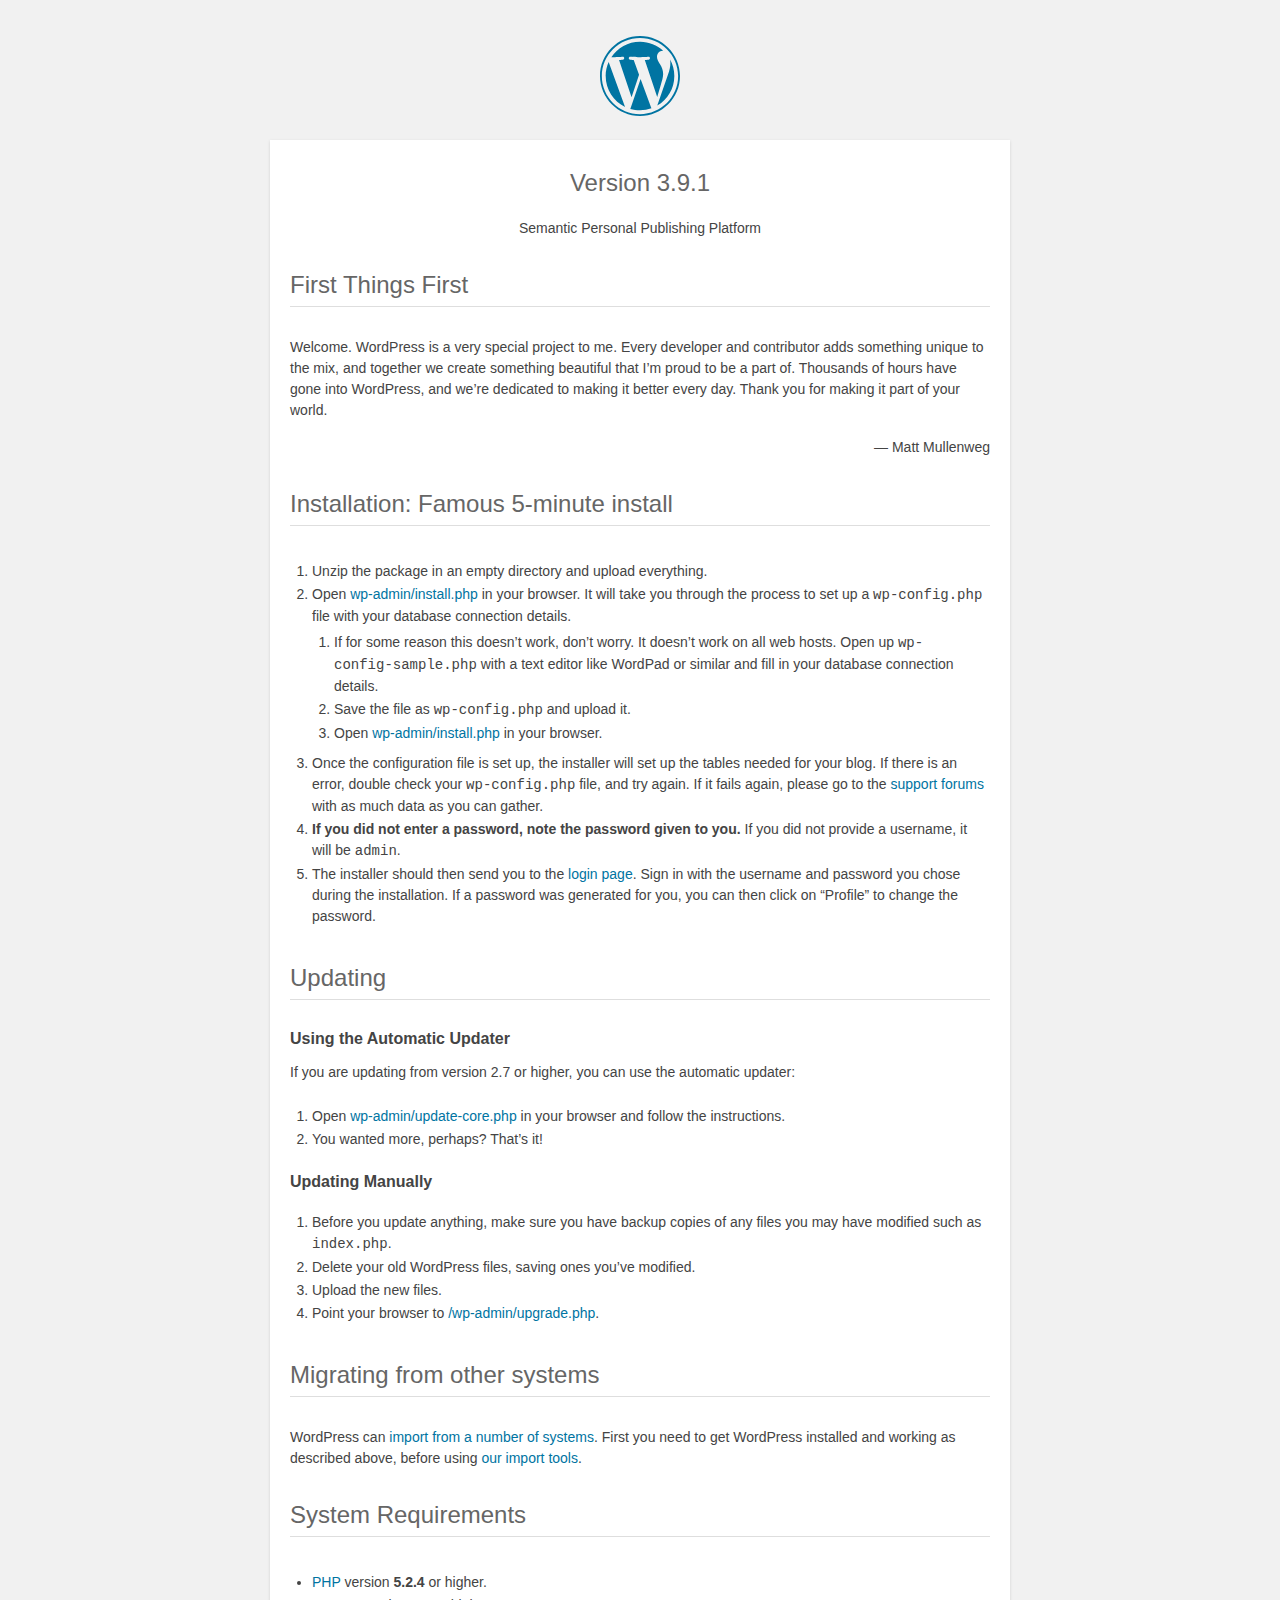
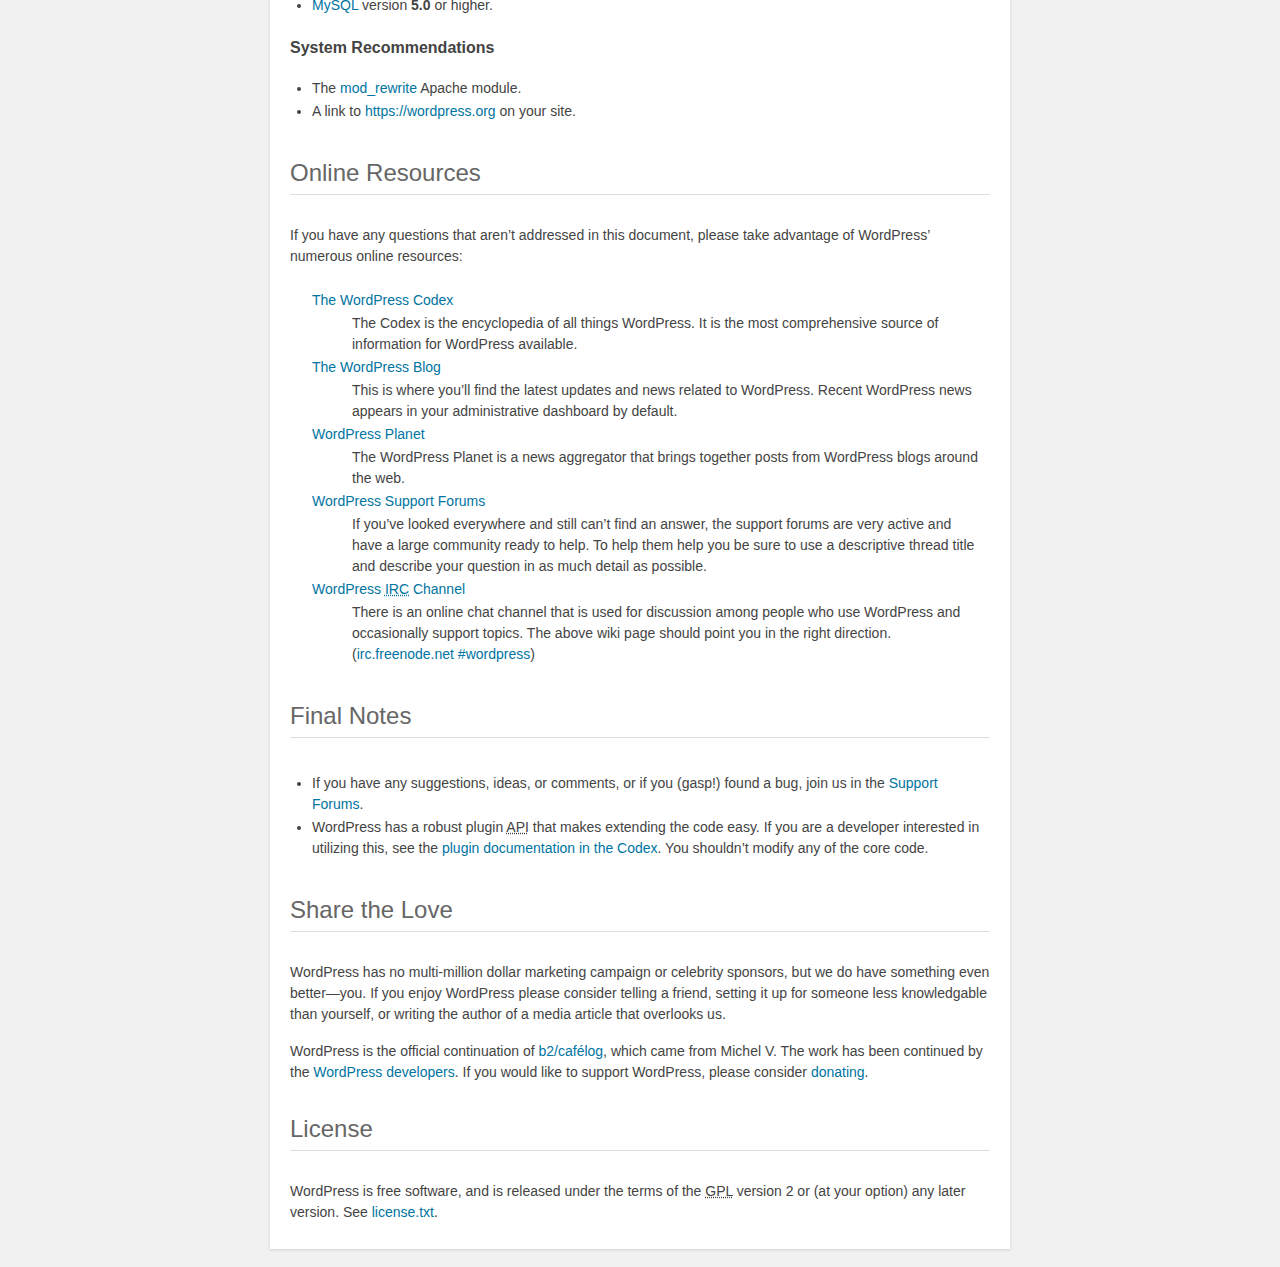
<file: chesterhamilton/readme.html>
<!DOCTYPE html>
<html>
<head>
	<meta name="viewport" content="width=device-width" />
	<meta http-equiv="Content-Type" content="text/html; charset=utf-8" />
	<title>WordPress &#8250; ReadMe</title>
	<link rel="stylesheet" href="wp-admin/css/install.css?ver=20100228" type="text/css" />
</head>
<body>
<h1 id="logo">
	<a href="https://wordpress.org/"><img alt="WordPress" src="wp-admin/images/wordpress-logo.png" /></a>
	<br /> Version 3.9.1
</h1>
<p style="text-align: center">Semantic Personal Publishing Platform</p>

<h1>First Things First</h1>
<p>Welcome. WordPress is a very special project to me. Every developer and contributor adds something unique to the mix, and together we create something beautiful that I&#8217;m proud to be a part of. Thousands of hours have gone into WordPress, and we&#8217;re dedicated to making it better every day. Thank you for making it part of your world.</p>
<p style="text-align: right">&#8212; Matt Mullenweg</p>

<h1>Installation: Famous 5-minute install</h1>
<ol>
	<li>Unzip the package in an empty directory and upload everything.</li>
	<li>Open <span class="file"><a href="wp-admin/install.php">wp-admin/install.php</a></span> in your browser. It will take you through the process to set up a <code>wp-config.php</code> file with your database connection details.
		<ol>
			<li>If for some reason this doesn&#8217;t work, don&#8217;t worry. It doesn&#8217;t work on all web hosts. Open up <code>wp-config-sample.php</code> with a text editor like WordPad or similar and fill in your database connection details.</li>
			<li>Save the file as <code>wp-config.php</code> and upload it.</li>
			<li>Open <span class="file"><a href="wp-admin/install.php">wp-admin/install.php</a></span> in your browser.</li>
		</ol>
	</li>
	<li>Once the configuration file is set up, the installer will set up the tables needed for your blog. If there is an error, double check your <code>wp-config.php</code> file, and try again. If it fails again, please go to the <a href="https://wordpress.org/support/" title="WordPress support">support forums</a> with as much data as you can gather.</li>
	<li><strong>If you did not enter a password, note the password given to you.</strong> If you did not provide a username, it will be <code>admin</code>.</li>
	<li>The installer should then send you to the <a href="wp-login.php">login page</a>. Sign in with the username and password you chose during the installation. If a password was generated for you, you can then click on &#8220;Profile&#8221; to change the password.</li>
</ol>

<h1>Updating</h1>
<h2>Using the Automatic Updater</h2>
<p>If you are updating from version 2.7 or higher, you can use the automatic updater:</p>
<ol>
	<li>Open <span class="file"><a href="wp-admin/update-core.php">wp-admin/update-core.php</a></span> in your browser and follow the instructions.</li>
	<li>You wanted more, perhaps? That&#8217;s it!</li>
</ol>

<h2>Updating Manually</h2>
<ol>
	<li>Before you update anything, make sure you have backup copies of any files you may have modified such as <code>index.php</code>.</li>
	<li>Delete your old WordPress files, saving ones you&#8217;ve modified.</li>
	<li>Upload the new files.</li>
	<li>Point your browser to <span class="file"><a href="wp-admin/upgrade.php">/wp-admin/upgrade.php</a>.</span></li>
</ol>

<h1>Migrating from other systems</h1>
<p>WordPress can <a href="http://codex.wordpress.org/Importing_Content">import from a number of systems</a>. First you need to get WordPress installed and working as described above, before using <a href="wp-admin/import.php" title="Import to WordPress">our import tools</a>.</p>

<h1>System Requirements</h1>
<ul>
	<li><a href="http://php.net/">PHP</a> version <strong>5.2.4</strong> or higher.</li>
	<li><a href="http://www.mysql.com/">MySQL</a> version <strong>5.0</strong> or higher.</li>
</ul>

<h2>System Recommendations</h2>
<ul>
	<li>The <a href="http://httpd.apache.org/docs/2.2/mod/mod_rewrite.html">mod_rewrite</a> Apache module.</li>
	<li>A link to <a href="https://wordpress.org/">https://wordpress.org</a> on your site.</li>
</ul>

<h1>Online Resources</h1>
<p>If you have any questions that aren&#8217;t addressed in this document, please take advantage of WordPress&#8217; numerous online resources:</p>
<dl>
	<dt><a href="http://codex.wordpress.org/">The WordPress Codex</a></dt>
		<dd>The Codex is the encyclopedia of all things WordPress. It is the most comprehensive source of information for WordPress available.</dd>
	<dt><a href="https://wordpress.org/news/">The WordPress Blog</a></dt>
		<dd>This is where you&#8217;ll find the latest updates and news related to WordPress. Recent WordPress news appears in your administrative dashboard by default.</dd>
	<dt><a href="http://planet.wordpress.org/">WordPress Planet</a></dt>
		<dd>The WordPress Planet is a news aggregator that brings together posts from WordPress blogs around the web.</dd>
	<dt><a href="https://wordpress.org/support/">WordPress Support Forums</a></dt>
		<dd>If you&#8217;ve looked everywhere and still can&#8217;t find an answer, the support forums are very active and have a large community ready to help. To help them help you be sure to use a descriptive thread title and describe your question in as much detail as possible.</dd>
	<dt><a href="http://codex.wordpress.org/IRC">WordPress <abbr title="Internet Relay Chat">IRC</abbr> Channel</a></dt>
		<dd>There is an online chat channel that is used for discussion among people who use WordPress and occasionally support topics. The above wiki page should point you in the right direction. (<a href="irc://irc.freenode.net/wordpress">irc.freenode.net #wordpress</a>)</dd>
</dl>

<h1>Final Notes</h1>
<ul>
	<li>If you have any suggestions, ideas, or comments, or if you (gasp!) found a bug, join us in the <a href="https://wordpress.org/support/">Support Forums</a>.</li>
	<li>WordPress has a robust plugin <abbr title="application programming interface">API</abbr> that makes extending the code easy. If you are a developer interested in utilizing this, see the <a href="http://codex.wordpress.org/Plugin_API" title="WordPress plugin API">plugin documentation in the Codex</a>. You shouldn&#8217;t modify any of the core code.</li>
</ul>

<h1>Share the Love</h1>
<p>WordPress has no multi-million dollar marketing campaign or celebrity sponsors, but we do have something even better&#8212;you. If you enjoy WordPress please consider telling a friend, setting it up for someone less knowledgable than yourself, or writing the author of a media article that overlooks us.</p>

<p>WordPress is the official continuation of <a href="http://cafelog.com/">b2/caf&#233;log</a>, which came from Michel V. The work has been continued by the <a href="https://wordpress.org/about/">WordPress developers</a>. If you would like to support WordPress, please consider <a href="https://wordpress.org/donate/" title="Donate to WordPress">donating</a>.</p>

<h1>License</h1>
<p>WordPress is free software, and is released under the terms of the <abbr title="GNU General Public License">GPL</abbr> version 2 or (at your option) any later version. See <a href="license.txt">license.txt</a>.</p>

</body>
</html>
</file>
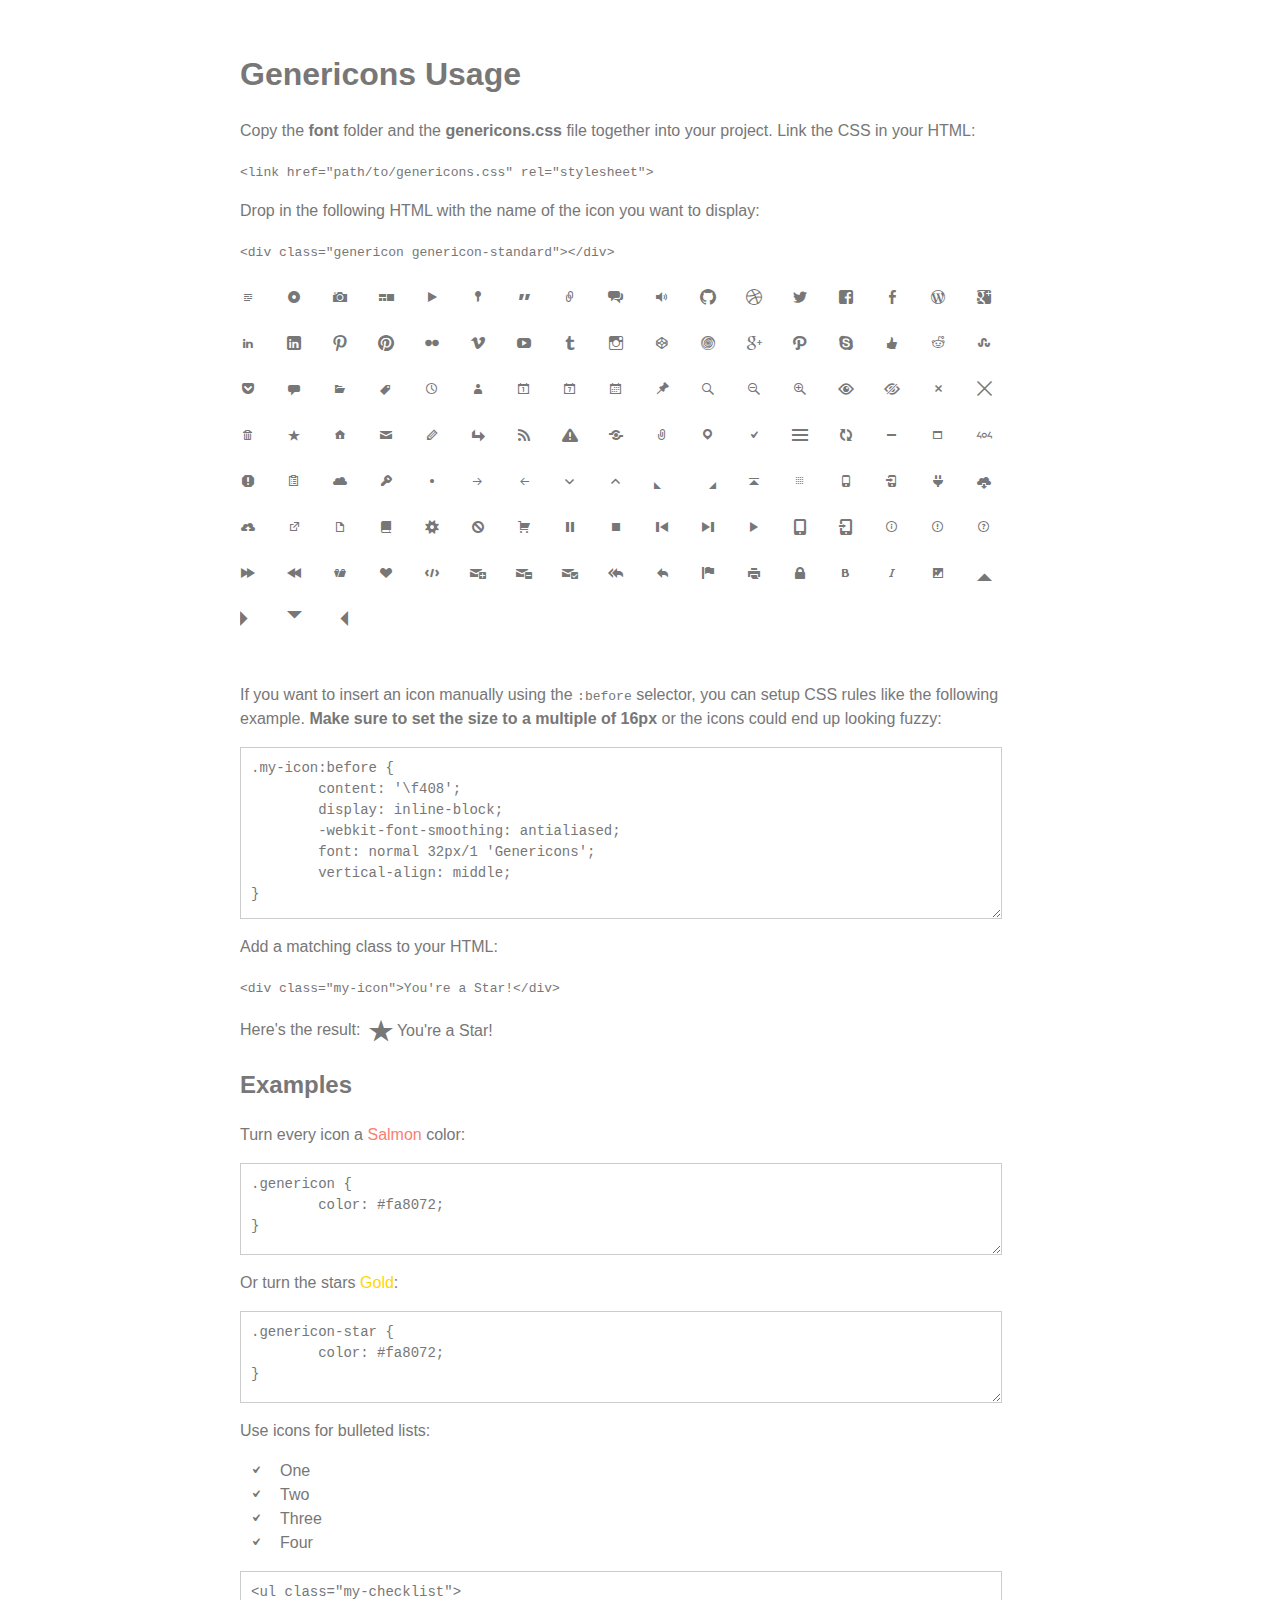
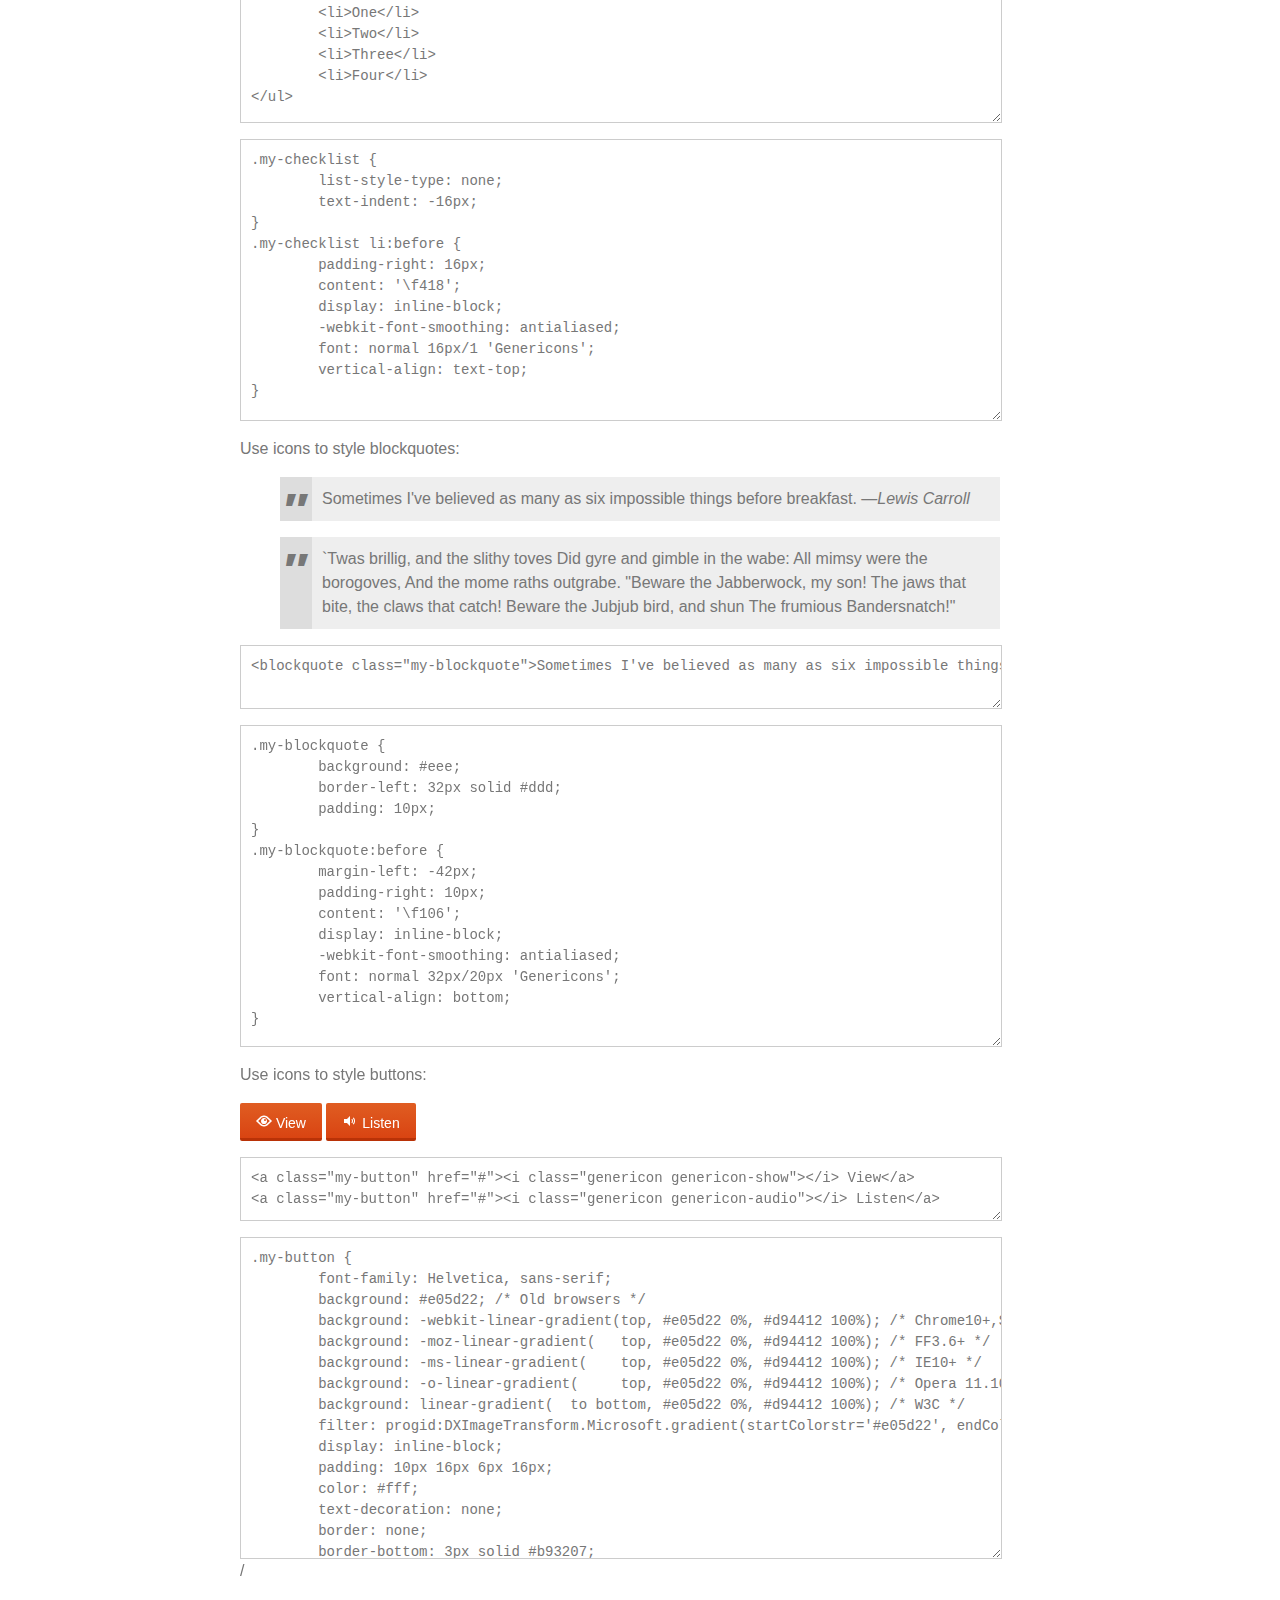
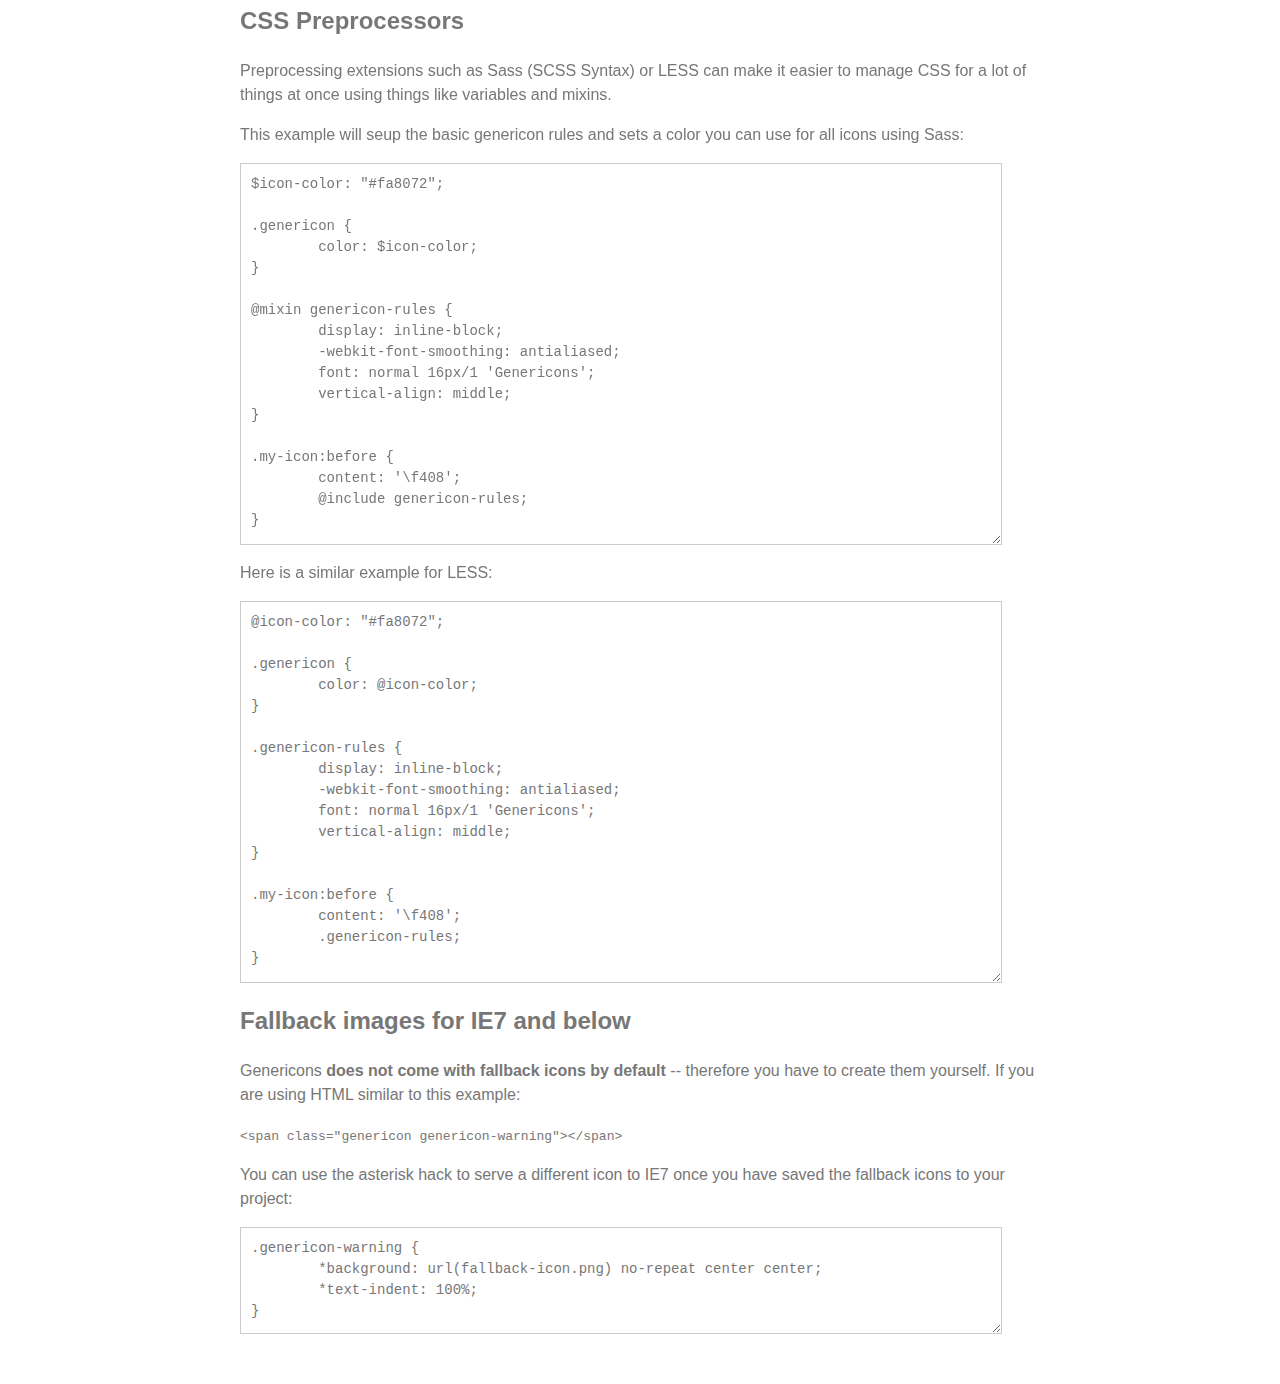
<file: chesterhamilton/wp-content/themes/chesterhamilton/genericons/example.html>
<!DOCTYPE html>
<html dir="ltr" lang="en">
<head>
<title>Genericons</title>
<link rel="stylesheet" href="genericons.css">
<style type="text/css">
body {
	font-family: sans-serif;
	line-height: 1.5;
	width: 800px;
	margin: 50px auto;
	color: #777;
	background: white;
}
.icons {
	overflow: hidden;
	padding: 10px 0;
}
.icons div {
	cursor: pointer;
	float: left;
	margin: 0 30px 30px 0;
}
.icons:hover div {
	background: #f7f7f7;
}
.code {
        display: block;
        font: 14px/1.5 monospace;
        width: 740px;
        white-space: pre;
        border: 1px solid #ccc;
        padding: 10px;
        color: #777;
        overflow: auto;
}
.my-icon:before {
	content: '\f408';
        display: inline-block;
        -webkit-font-smoothing: antialiased;
        font: normal 32px/1 'Genericons';
        vertical-align: middle;
}
/* For the Examples */
.my-checklist {
	list-style-type: none;
	text-indent: -16px;
}
.my-checklist li:before {
	padding-right: 16px;
	content: '\f418';
        display: inline-block;
        -webkit-font-smoothing: antialiased;
        font: normal 16px/1 'Genericons';
        vertical-align: text-top;
}
.my-blockquote {
	background: #eee;
	border-left: 32px solid #ddd;
	padding: 10px;
}
.my-blockquote:before {
	margin-left: -42px;
	padding-right: 10px;
        content: '\f106';
        display: inline-block;
        -webkit-font-smoothing: antialiased;
        font: normal 32px/20px 'Genericons';
        vertical-align: bottom;
}
.my-button {
	font-family: Helvetica, sans-serif;
	font-size: 14px;
	background: #e05d22; /* Old browsers */
	background: -webkit-linear-gradient(top, #e05d22 0%, #d94412 100%); /* Chrome10+,Safari5.1+ */
	background: -moz-linear-gradient(   top, #e05d22 0%, #d94412 100%); /* FF3.6+ */
	background: -ms-linear-gradient(    top, #e05d22 0%, #d94412 100%); /* IE10+ */
	background: -o-linear-gradient(     top, #e05d22 0%, #d94412 100%); /* Opera 11.10+ */
	background: linear-gradient(  to bottom, #e05d22 0%, #d94412 100%); /* W3C */
	filter: progid:DXImageTransform.Microsoft.gradient(startColorstr='#e05d22', endColorstr='#d94412', GradientType=0); /* IE6-9 */
	display: inline-block;
	padding: 10px 16px 4px 16px;
	color: #fff;
	text-decoration: none;
	border: none;
	border-bottom: 3px solid #b93207;
	border-radius: 2px;
}
.my-button:hover,
.my-button:focus {
	background: #ed6a31; /* Old browsers */
	background: -webkit-linear-gradient(top, #ed6a31 0%, #e55627 100%); /* Chrome10+,Safari5.1+ */
	background: -moz-linear-gradient(   top, #ed6a31 0%, #e55627 100%); /* FF3.6+ */
	background: -ms-linear-gradient(    top, #ed6a31 0%, #e55627 100%); /* IE10+ */
	background: -o-linear-gradient(     top, #ed6a31 0%, #e55627 100%); /* Opera 11.10+ */
	background: linear-gradient(  to bottom, #ed6a31 0%, #e55627 100%); /* W3C */
	filter: progid:DXImageTransform.Microsoft.gradient(startColorstr='#ed6a31', endColorstr='#e55627', GradientType=0); /* IE6-9 */
	outline: none;
}
.my-button:active {
	background: #d94412; /* Old browsers */
	background: -webkit-linear-gradient(top, #d94412 0%, #e05d22 100%); /* Chrome10+,Safari5.1+ */
	background: -moz-linear-gradient(   top, #d94412 0%, #e05d22 100%); /* FF3.6+ */
	background: -ms-linear-gradient(    top, #d94412 0%, #e05d22 100%); /* IE10+ */
	background: -o-linear-gradient(     top, #d94412 0%, #e05d22 100%); /* Opera 11.10+ */
	background: linear-gradient(  to bottom, #d94412 0%, #e05d22 100%); /* W3C */
	filter: progid:DXImageTransform.Microsoft.gradient(startColorstr='#d94412', endColorstr='#e05d22', GradientType=0); /* IE6-9 */
	border: none;
	border-top: 3px solid #b93207;
	padding: 6px 16px 7px 16px;
}
</style>
</head>
<body>

<div class="section">

	<h1>Genericons Usage</h1>

	<p>Copy the <strong>font</strong> folder and the <strong>genericons.css</strong> file together into your project. Link the CSS in your HTML:</p>

	<p><code>&lt;link href="path/to/genericons.css" rel="stylesheet"&gt;</code></p>

	<p>Drop in the following HTML with the name of the icon you want to display:</p>

	<p><code>&lt;div class="genericon genericon-standard"&gt;&lt;/div&gt;</code></p>

	<div class="icons">
	
		<!-- post formats -->
		<div alt="f100" class="genericon genericon-standard"></div>
		<div alt="f101" class="genericon genericon-aside"></div>
		<div alt="f102" class="genericon genericon-image"></div>
		<div alt="f103" class="genericon genericon-gallery"></div>
		<div alt="f104" class="genericon genericon-video"></div>
		<div alt="f105" class="genericon genericon-status"></div>
		<div alt="f106" class="genericon genericon-quote"></div>
		<div alt="f107" class="genericon genericon-link"></div>
		<div alt="f108" class="genericon genericon-chat"></div>
		<div alt="f109" class="genericon genericon-audio"></div>

		<!-- social icons -->
		<div alt="f200" class="genericon genericon-github"></div>
		<div alt="f201" class="genericon genericon-dribbble"></div>
		<div alt="f202" class="genericon genericon-twitter"></div>
		<div alt="f203" class="genericon genericon-facebook"></div>
		<div alt="f204" class="genericon genericon-facebook-alt"></div>
		<div alt="f205" class="genericon genericon-wordpress"></div>
		<div alt="f206" class="genericon genericon-googleplus"></div>
		<div alt="f207" class="genericon genericon-linkedin"></div>
		<div alt="f208" class="genericon genericon-linkedin-alt"></div>
		<div alt="f209" class="genericon genericon-pinterest"></div>
		<div alt="f210" class="genericon genericon-pinterest-alt"></div>
		<div alt="f211" class="genericon genericon-flickr"></div>
		<div alt="f212" class="genericon genericon-vimeo"></div>
		<div alt="f213" class="genericon genericon-youtube"></div>
		<div alt="f214" class="genericon genericon-tumblr"></div>
		<div alt="f215" class="genericon genericon-instagram"></div>
		<div alt="f216" class="genericon genericon-codepen"></div>
		<div alt="f217" class="genericon genericon-polldaddy"></div>
		<div alt="f218" class="genericon genericon-googleplus-alt"></div>
		<div alt="f219" class="genericon genericon-path"></div>
		<div alt="f220" class="genericon genericon-skype"></div>
		<div alt="f221" class="genericon genericon-digg"></div>
		<div alt="f222" class="genericon genericon-reddit"></div>
		<div alt="f223" class="genericon genericon-stumbleupon"></div>
		<div alt="f224" class="genericon genericon-pocket"></div>

		<!-- meta icons -->
		<div alt="f300" class="genericon genericon-comment"></div>
		<div alt="f301" class="genericon genericon-category"></div>
		<div alt="f302" class="genericon genericon-tag"></div>
		<div alt="f303" class="genericon genericon-time"></div>
		<div alt="f304" class="genericon genericon-user"></div>
		<div alt="f305" class="genericon genericon-day"></div>
		<div alt="f306" class="genericon genericon-week"></div>
		<div alt="f307" class="genericon genericon-month"></div>
		<div alt="f308" class="genericon genericon-pinned"></div>

		<!-- other icons -->
		<div alt="f400" class="genericon genericon-search"></div>
		<div alt="f401" class="genericon genericon-unzoom"></div>
		<div alt="f402" class="genericon genericon-zoom"></div>
		<div alt="f403" class="genericon genericon-show"></div>
		<div alt="f404" class="genericon genericon-hide"></div>
		<div alt="f405" class="genericon genericon-close"></div>
		<div alt="f406" class="genericon genericon-close-alt"></div>
		<div alt="f407" class="genericon genericon-trash"></div>
		<div alt="f408" class="genericon genericon-star"></div>
		<div alt="f409" class="genericon genericon-home"></div>
		<div alt="f410" class="genericon genericon-mail"></div>
		<div alt="f411" class="genericon genericon-edit"></div>
		<div alt="f412" class="genericon genericon-reply"></div>
		<div alt="f413" class="genericon genericon-feed"></div>
		<div alt="f414" class="genericon genericon-warning"></div>
		<div alt="f415" class="genericon genericon-share"></div>
		<div alt="f416" class="genericon genericon-attachment"></div>
		<div alt="f417" class="genericon genericon-location"></div>
		<div alt="f418" class="genericon genericon-checkmark"></div>
		<div alt="f419" class="genericon genericon-menu"></div>
		<div alt="f420" class="genericon genericon-refresh"></div>
		<div alt="f421" class="genericon genericon-minimize"></div>
		<div alt="f422" class="genericon genericon-maximize"></div>
		<div alt="f423" class="genericon genericon-404"></div>
		<div alt="f424" class="genericon genericon-spam"></div>
		<div alt="f425" class="genericon genericon-summary"></div>
		<div alt="f426" class="genericon genericon-cloud"></div>
		<div alt="f427" class="genericon genericon-key"></div>
		<div alt="f428" class="genericon genericon-dot"></div>
		<div alt="f429" class="genericon genericon-next"></div>
		<div alt="f430" class="genericon genericon-previous"></div>
		<div alt="f431" class="genericon genericon-expand"></div>
		<div alt="f432" class="genericon genericon-collapse"></div>
		<div alt="f433" class="genericon genericon-dropdown"></div>
		<div alt="f434" class="genericon genericon-dropdown-left"></div>
		<div alt="f435" class="genericon genericon-top"></div>
		<div alt="f436" class="genericon genericon-draggable"></div>
		<div alt="f437" class="genericon genericon-phone"></div>
		<div alt="f438" class="genericon genericon-send-to-phone"></div>
		<div alt="f439" class="genericon genericon-plugin"></div>
		<div alt="f440" class="genericon genericon-cloud-download"></div>
		<div alt="f441" class="genericon genericon-cloud-upload"></div>
		<div alt="f442" class="genericon genericon-external"></div>
		<div alt="f443" class="genericon genericon-document"></div>
		<div alt="f444" class="genericon genericon-book"></div>
		<div alt="f445" class="genericon genericon-cog"></div>
		<div alt="f446" class="genericon genericon-unapprove"></div>
		<div alt="f447" class="genericon genericon-cart"></div>
		<div alt="f448" class="genericon genericon-pause"></div>
		<div alt="f449" class="genericon genericon-stop"></div>
		<div alt="f450" class="genericon genericon-skip-back"></div>
		<div alt="f451" class="genericon genericon-skip-ahead"></div>
		<div alt="f452" class="genericon genericon-play"></div>
		<div alt="f453" class="genericon genericon-tablet"></div>
		<div alt="f454" class="genericon genericon-send-to-tablet"></div>
		<div alt="f455" class="genericon genericon-info"></div>
		<div alt="f456" class="genericon genericon-notice"></div>
		<div alt="f457" class="genericon genericon-help"></div>
		<div alt="f458" class="genericon genericon-fastforward"></div>
		<div alt="f459" class="genericon genericon-rewind"></div>
		<div alt="f460" class="genericon genericon-portfolio"></div>
		<div alt="f461" class="genericon genericon-heart"></div>
		<div alt="f462" class="genericon genericon-code"></div>
		<div alt="f463" class="genericon genericon-subscribe"></div>
		<div alt="f464" class="genericon genericon-unsubscribe"></div>
		<div alt="f465" class="genericon genericon-subscribed"></div>
		<div alt="f466" class="genericon genericon-reply-alt"></div>
		<div alt="f467" class="genericon genericon-reply-single"></div>
		<div alt="f468" class="genericon genericon-flag"></div>
		<div alt="f469" class="genericon genericon-print"></div>
		<div alt="f470" class="genericon genericon-lock"></div>
		<div alt="f471" class="genericon genericon-bold"></div>
		<div alt="f472" class="genericon genericon-italic"></div>
		<div alt="f473" class="genericon genericon-picture"></div>

		<!-- generic shapes -->
		<div alt="f500" class="genericon genericon-uparrow"></div>
		<div alt="f501" class="genericon genericon-rightarrow"></div>
		<div alt="f502" class="genericon genericon-downarrow"></div>
		<div alt="f503" class="genericon genericon-leftarrow"></div>

	</div>

	<p>If you want to insert an icon manually using the <code>:before</code> selector, you can setup CSS rules like the following example. <strong>Make sure to set the size to a multiple of 16px</strong> or the icons could end up looking fuzzy:</p>

<p><textarea class="code" style="min-height: 150px;" onclick="select();">.my-icon:before {
	content: '\f408';
        display: inline-block;
        -webkit-font-smoothing: antialiased;
        font: normal 32px/1 'Genericons';
        vertical-align: middle;
}</textarea></p>

	<p>Add a matching class to your HTML:</p>

	<p><code>&lt;div class="my-icon"&gt;You're a Star!&lt;/div&gt;</code></p>

	<p>Here's the result: <span class="my-icon">You're a Star!</span></p>

	<h2>Examples</h2>

	<p>Turn every icon a <span style="color: #fa8072;">Salmon</span> color:</p>

<p><textarea class="code" style="min-height: 70px" onclick="select();">
.genericon {
	color: #fa8072;
}</textarea></p>

	<p>Or turn the stars <span style="color: #ffd700;">Gold</span>:</p>

<p><textarea class="code" style="min-height: 70px" onclick="select();">
.genericon-star {
	color: #fa8072;
}</textarea></p>

	<p>Use icons for bulleted lists:</p>

	<ul class="my-checklist">
		<li>One</li>
		<li>Two</li>
		<li>Three</li>
		<li>Four</li>
	</ul>

<p><textarea class="code" style="min-height: 130px" onclick="select();">
<ul class="my-checklist">
	<li>One</li>
	<li>Two</li>
	<li>Three</li>
	<li>Four</li>
</ul></textarea></p>

<p><textarea class="code" style="min-height: 260px;" onclick="select();">
.my-checklist {
	list-style-type: none;
	text-indent: -16px;
}
.my-checklist li:before {
	padding-right: 16px;
	content: '\f418';
        display: inline-block;
        -webkit-font-smoothing: antialiased;
        font: normal 16px/1 'Genericons';
        vertical-align: text-top;
}</textarea></p>

	<p>Use icons to style blockquotes:</p>

	<blockquote class="my-blockquote">Sometimes I've believed as many as six impossible things before breakfast. &mdash;<em>Lewis Carroll</em></blockquote>
	<blockquote class="my-blockquote">`Twas brillig, and the slithy toves Did gyre and gimble in the wabe: All mimsy were the borogoves, And the mome raths outgrabe. "Beware the Jabberwock, my son!  The jaws that bite, the claws that catch!  Beware the Jubjub bird, and shun The frumious Bandersnatch!"</blockquote>

<p><textarea class="code" style="min-height: 40px;" onclick="select();"><blockquote class="my-blockquote">Sometimes I've believed as many as six impossible things before breakfast. &mdash;<em>Lewis Carroll</em></blockquote></textarea></p>

<p><textarea class="code" style="min-height: 300px;" onclick="select();">
.my-blockquote {
	background: #eee;
	border-left: 32px solid #ddd;
	padding: 10px;
}
.my-blockquote:before {
	margin-left: -42px;
	padding-right: 10px;
        content: '\f106';
        display: inline-block;
        -webkit-font-smoothing: antialiased;
        font: normal 32px/20px 'Genericons';
        vertical-align: bottom;
} </textarea></p>

	<p>Use icons to style buttons:</p>

	<a class="my-button" href="javascript:void()"><i class="genericon genericon-show"></i> View</a>
	<a class="my-button" href="javascript:void()"><i class="genericon genericon-audio"></i> Listen</a>

<p><textarea class="code" style="min-height: 40px;" onclick="select();"><a class="my-button" href="#"><i class="genericon genericon-show"></i> View</a>
<a class="my-button" href="#"><i class="genericon genericon-audio"></i> Listen</a></textarea></p>

<p><textarea class="code" style="min-height: 300px;" onclick="select();">
.my-button {
	font-family: Helvetica, sans-serif;
	background: #e05d22; /* Old browsers */
	background: -webkit-linear-gradient(top, #e05d22 0%, #d94412 100%); /* Chrome10+,Safari5.1+ */
	background: -moz-linear-gradient(   top, #e05d22 0%, #d94412 100%); /* FF3.6+ */
	background: -ms-linear-gradient(    top, #e05d22 0%, #d94412 100%); /* IE10+ */
	background: -o-linear-gradient(     top, #e05d22 0%, #d94412 100%); /* Opera 11.10+ */
	background: linear-gradient(  to bottom, #e05d22 0%, #d94412 100%); /* W3C */
	filter: progid:DXImageTransform.Microsoft.gradient(startColorstr='#e05d22', endColorstr='#d94412', GradientType=0); /* IE6-9 */
	display: inline-block;
	padding: 10px 16px 6px 16px;
	color: #fff;
	text-decoration: none;
	border: none;
	border-bottom: 3px solid #b93207;
	border-radius: 2px;
}

.my-button:hover,
.my-button:focus {
	background: #ed6a31; /* Old browsers */
	background: -webkit-linear-gradient(top, #ed6a31 0%, #e55627 100%); /* Chrome10+,Safari5.1+ */
	background: -moz-linear-gradient(   top, #ed6a31 0%, #e55627 100%); /* FF3.6+ */
	background: -ms-linear-gradient(    top, #ed6a31 0%, #e55627 100%); /* IE10+ */
	background: -o-linear-gradient(     top, #ed6a31 0%, #e55627 100%); /* Opera 11.10+ */
	background: linear-gradient(  to bottom, #ed6a31 0%, #e55627 100%); /* W3C */
	filter: progid:DXImageTransform.Microsoft.gradient(startColorstr='#ed6a31', endColorstr='#e55627', GradientType=0); /* IE6-9 */
	outline: none;
}

.my-button:active {
	background: #d94412; /* Old browsers */
	background: -webkit-linear-gradient(top, #d94412 0%, #e05d22 100%); /* Chrome10+,Safari5.1+ */
	background: -moz-linear-gradient(   top, #d94412 0%, #e05d22 100%); /* FF3.6+ */
	background: -ms-linear-gradient(    top, #d94412 0%, #e05d22 100%); /* IE10+ */
	background: -o-linear-gradient(     top, #d94412 0%, #e05d22 100%); /* Opera 11.10+ */
	background: linear-gradient(  to bottom, #d94412 0%, #e05d22 100%); /* W3C */
	filter: progid:DXImageTransform.Microsoft.gradient(startColorstr='#d94412', endColorstr='#e05d22', GradientType=0); /* IE6-9 */
	border: none;
	border-top: 3px solid #b93207;
	padding: 6px 16px 10px 16px;
}</textarea>/</p>

	<h2>CSS Preprocessors</h2>

	<p>Preprocessing extensions such as Sass (SCSS Syntax) or LESS</a> can make it easier to manage CSS for a lot of things at once using things like variables and mixins.</p>

	<p>This example will seup the basic genericon rules and sets a color you can use for all icons using Sass:</p>

<p><textarea class="code" style="min-height: 360px;" onclick="select();">$icon-color: "#fa8072";

.genericon {
        color: $icon-color;
}

@mixin genericon-rules {
        display: inline-block;
        -webkit-font-smoothing: antialiased;
        font: normal 16px/1 'Genericons';
        vertical-align: middle;
}

.my-icon:before {
	content: '\f408';
        @include genericon-rules;
}</textarea></p>

	<p>Here is a similar example for LESS:</p>

<p><textarea class="code" style="min-height: 360px;" onclick="select();">@icon-color: "#fa8072";

.genericon {
        color: @icon-color;
}

.genericon-rules {
        display: inline-block;
        -webkit-font-smoothing: antialiased;
        font: normal 16px/1 'Genericons';
        vertical-align: middle;
}

.my-icon:before {
	content: '\f408';
        .genericon-rules;
}</textarea></p>

	<h2>Fallback images for IE7 and below</h2>

	<p>Genericons <strong>does not come with fallback icons by default</strong> -- therefore you have to create them yourself. If you are using HTML similar to this example:

	<p><code>&lt;span class="genericon genericon-warning"&gt;&lt;/span&gt;</code></p>

	<p>You can use the asterisk hack to serve a different icon to IE7 once you have saved the fallback icons to your project:</p>

<textarea class="code" style="min-height: 85px;" onclick="select();">.genericon-warning {
        *background: url(fallback-icon.png) no-repeat center center;
        *text-indent: 100%;
}</textarea>

</div>

</body>
</html>
</file>
<file: info/html/css/font/fontello.css>
@font-face {
  font-family: 'fontello';
  src: url('fontellob42f.eot?89216068');
  src: url('fontellob42f.eot?89216068#iefix') format('embedded-opentype'),
       url('fontellob42f.woff?89216068') format('woff'),
       url('fontellob42f.ttf?89216068') format('truetype'),
       url('fontellob42f.svg?89216068#fontello') format('svg');
  font-weight: normal;
  font-style: normal;
}
/* Chrome hack: SVG is rendered more smooth in Windozze. 100% magic, uncomment if you need it. */
/* Note, that will break hinting! In other OS-es font will be not as sharp as it could be */
/*
@media screen and (-webkit-min-device-pixel-ratio:0) {
  @font-face {
    font-family: 'fontello';
    src: url('../font/fontello.svg?89216068#fontello') format('svg');
  }
}
*/
 
 [class^="icon-"]:before, [class*=" icon-"]:before {
  font-family: "fontello";
  font-style: normal;
  font-weight: normal;
  speak: none;
 
  display: inline-block;
  text-decoration: inherit;
  width: 1em;
  margin-right: .2em;
  text-align: center;
  /* opacity: .8; */
 
  /* For safety - reset parent styles, that can break glyph codes*/
  font-variant: normal;
  text-transform: none;
     
  /* fix buttons height, for twitter bootstrap */
  line-height: 1em;
 
  /* Animation center compensation - margins should be symmetric */
  /* remove if not needed */
  margin-left: .2em;
 
  /* you can be more comfortable with increased icons size */
  /* font-size: 120%; */
 
  /* Uncomment for 3D effect */
  /* text-shadow: 1px 1px 1px rgba(127, 127, 127, 0.3); */
}
 
.icon-plus:before { content: '\e8e2'; } /* '' */
.icon-minus:before { content: '\e8e5'; } /* '' */
.icon-youtube:before { content: '\e91c'; } /* '' */
.icon-info:before { content: '\e8ea'; } /* '' */
.icon-left-thin:before { content: '\e83c'; } /* '' */
.icon-up-thin:before { content: '\e83e'; } /* '' */
.icon-right-thin:before { content: '\e83d'; } /* '' */
.icon-down-thin:before { content: '\e83b'; } /* '' */
.icon-level-up:before { content: '\e843'; } /* '' */
.icon-level-down:before { content: '\e842'; } /* '' */
.icon-switch:before { content: '\e846'; } /* '' */
.icon-infinity:before { content: '\e872'; } /* '' */
.icon-plus-squared:before { content: '\e8e4'; } /* '' */
.icon-minus-squared:before { content: '\e8e7'; } /* '' */
.icon-home:before { content: '\e8ed'; } /* '' */
.icon-keyboard:before { content: '\e906'; } /* '' */
.icon-erase:before { content: '\e873'; } /* '' */
.icon-pause:before { content: '\e849'; } /* '' */
.icon-fast-forward:before { content: '\e84d'; } /* '' */
.icon-fast-backward:before { content: '\e84e'; } /* '' */
.icon-to-end:before { content: '\e84b'; } /* '' */
.icon-to-start:before { content: '\e84c'; } /* '' */
.icon-hourglass:before { content: '\e813'; } /* '' */
.icon-stop:before { content: '\e848'; } /* '' */
.icon-up-dir:before { content: '\e836'; } /* '' */
.icon-play:before { content: '\e847'; } /* '' */
.icon-right-dir:before { content: '\e835'; } /* '' */
.icon-down-dir:before { content: '\e833'; } /* '' */
.icon-left-dir:before { content: '\e834'; } /* '' */
.icon-adjust:before { content: '\e817'; } /* '' */
.icon-cloud:before { content: '\e862'; } /* '' */
.icon-star:before { content: '\e8d4'; } /* '' */
.icon-star-empty:before { content: '\e8d5'; } /* '' */
.icon-cup:before { content: '\e912'; } /* '' */
.icon-menu:before { content: '\e8dd'; } /* '' */
.icon-moon:before { content: '\e865'; } /* '' */
.icon-heart-empty:before { content: '\e8d3'; } /* '' */
.icon-heart:before { content: '\e8d2'; } /* '' */
.icon-note:before { content: '\e8cc'; } /* '' */
.icon-note-beamed:before { content: '\e8cd'; } /* '' */
.icon-layout:before { content: '\e8dc'; } /* '' */
.icon-flag:before { content: '\e8f6'; } /* '' */
.icon-tools:before { content: '\e806'; } /* '' */
.icon-cog:before { content: '\e805'; } /* '' */
.icon-attention:before { content: '\e90a'; } /* '' */
.icon-flash:before { content: '\e864'; } /* '' */
.icon-record:before { content: '\e84a'; } /* '' */
.icon-cloud-thunder:before { content: '\e863'; } /* '' */
.icon-tape:before { content: '\e878'; } /* '' */
.icon-flight:before { content: '\e866'; } /* '' */
.icon-mail:before { content: '\e8d1'; } /* '' */
.icon-pencil:before { content: '\e902'; } /* '' */
.icon-feather:before { content: '\e903'; } /* '' */
.icon-check:before { content: '\e8de'; } /* '' */
.icon-cancel:before { content: '\e8df'; } /* '' */
.icon-cancel-circled:before { content: '\e8e0'; } /* '' */
.icon-cancel-squared:before { content: '\e8e1'; } /* '' */
.icon-help:before { content: '\e8e8'; } /* '' */
.icon-quote:before { content: '\e8ff'; } /* '' */
.icon-plus-circled:before { content: '\e8e3'; } /* '' */
.icon-minus-circled:before { content: '\e8e6'; } /* '' */
.icon-right:before { content: '\e831'; } /* '' */
.icon-direction:before { content: '\e910'; } /* '' */
.icon-forward:before { content: '\e8fe'; } /* '' */
.icon-ccw:before { content: '\e83f'; } /* '' */
.icon-cw:before { content: '\e840'; } /* '' */
.icon-left:before { content: '\e830'; } /* '' */
.icon-up:before { content: '\e832'; } /* '' */
.icon-down:before { content: '\e82f'; } /* '' */
.icon-list-add:before { content: '\e856'; } /* '' */
.icon-list:before { content: '\e855'; } /* '' */
.icon-left-bold:before { content: '\e838'; } /* '' */
.icon-right-bold:before { content: '\e839'; } /* '' */
.icon-up-bold:before { content: '\e83a'; } /* '' */
.icon-down-bold:before { content: '\e837'; } /* '' */
.icon-user-add:before { content: '\e8d8'; } /* '' */
.icon-help-circled:before { content: '\e8e9'; } /* '' */
.icon-info-circled:before { content: '\e8eb'; } /* '' */
.icon-eye:before { content: '\e8f2'; } /* '' */
.icon-tag:before { content: '\e8f3'; } /* '' */
.icon-upload-cloud:before { content: '\e8fb'; } /* '' */
.icon-reply:before { content: '\e8fc'; } /* '' */
.icon-reply-all:before { content: '\e8fd'; } /* '' */
.icon-code:before { content: '\e900'; } /* '' */
.icon-export:before { content: '\e901'; } /* '' */
.icon-print:before { content: '\e904'; } /* '' */
.icon-retweet:before { content: '\e905'; } /* '' */
.icon-comment:before { content: '\e907'; } /* '' */
.icon-chat:before { content: '\e908'; } /* '' */
.icon-vcard:before { content: '\e90c'; } /* '' */
.icon-address:before { content: '\e90d'; } /* '' */
.icon-location:before { content: '\e90e'; } /* '' */
.icon-map:before { content: '\e90f'; } /* '' */
.icon-compass:before { content: '\e911'; } /* '' */
.icon-trash:before { content: '\e913'; } /* '' */
.icon-doc:before { content: '\e914'; } /* '' */
.icon-doc-text-inv:before { content: '\e918'; } /* '' */
.icon-docs:before { content: '\e915'; } /* '' */
.icon-doc-landscape:before { content: '\e916'; } /* '' */
.icon-archive:before { content: '\e801'; } /* '' */
.icon-rss:before { content: '\e803'; } /* '' */
.icon-share:before { content: '\e807'; } /* '' */
.icon-basket:before { content: '\e809'; } /* '' */
.icon-shareable:before { content: '\e808'; } /* '' */
.icon-login:before { content: '\e80c'; } /* '' */
.icon-logout:before { content: '\e80d'; } /* '' */
.icon-volume:before { content: '\e811'; } /* '' */
.icon-resize-full:before { content: '\e819'; } /* '' */
.icon-resize-small:before { content: '\e81a'; } /* '' */
.icon-popup:before { content: '\e81b'; } /* '' */
.icon-publish:before { content: '\e81c'; } /* '' */
.icon-window:before { content: '\e81d'; } /* '' */
.icon-arrow-combo:before { content: '\e81e'; } /* '' */
.icon-chart-pie:before { content: '\e874'; } /* '' */
.icon-language:before { content: '\e87a'; } /* '' */
.icon-air:before { content: '\e87e'; } /* '' */
.icon-database:before { content: '\e883'; } /* '' */
.icon-drive:before { content: '\e884'; } /* '' */
.icon-bucket:before { content: '\e885'; } /* '' */
.icon-thermometer:before { content: '\e886'; } /* '' */
.icon-down-circled:before { content: '\e81f'; } /* '' */
.icon-left-circled:before { content: '\e820'; } /* '' */
.icon-right-circled:before { content: '\e821'; } /* '' */
.icon-up-circled:before { content: '\e822'; } /* '' */
.icon-down-open:before { content: '\e823'; } /* '' */
.icon-left-open:before { content: '\e824'; } /* '' */
.icon-right-open:before { content: '\e825'; } /* '' */
.icon-up-open:before { content: '\e826'; } /* '' */
.icon-down-open-mini:before { content: '\e827'; } /* '' */
.icon-left-open-mini:before { content: '\e828'; } /* '' */
.icon-right-open-mini:before { content: '\e829'; } /* '' */
.icon-up-open-mini:before { content: '\e82a'; } /* '' */
.icon-down-open-big:before { content: '\e82b'; } /* '' */
.icon-left-open-big:before { content: '\e82c'; } /* '' */
.icon-right-open-big:before { content: '\e82d'; } /* '' */
.icon-up-open-big:before { content: '\e82e'; } /* '' */
.icon-progress-0:before { content: '\e84f'; } /* '' */
.icon-progress-1:before { content: '\e850'; } /* '' */
.icon-progress-2:before { content: '\e851'; } /* '' */
.icon-progress-3:before { content: '\e852'; } /* '' */
.icon-back-in-time:before { content: '\e85a'; } /* '' */
.icon-network:before { content: '\e85d'; } /* '' */
.icon-inbox:before { content: '\e85f'; } /* '' */
.icon-install:before { content: '\e860'; } /* '' */
.icon-lifebuoy:before { content: '\e869'; } /* '' */
.icon-mouse:before { content: '\e86a'; } /* '' */
.icon-dot:before { content: '\e86d'; } /* '' */
.icon-dot-2:before { content: '\e86e'; } /* '' */
.icon-dot-3:before { content: '\e86f'; } /* '' */
.icon-suitcase:before { content: '\e86c'; } /* '' */
.icon-flow-cascade:before { content: '\e888'; } /* '' */
.icon-flow-branch:before { content: '\e889'; } /* '' */
.icon-flow-tree:before { content: '\e88a'; } /* '' */
.icon-flow-line:before { content: '\e88b'; } /* '' */
.icon-flow-parallel:before { content: '\e88c'; } /* '' */
.icon-brush:before { content: '\e870'; } /* '' */
.icon-paper-plane:before { content: '\e867'; } /* '' */
.icon-magnet:before { content: '\e871'; } /* '' */
.icon-gauge:before { content: '\e88e'; } /* '' */
.icon-traffic-cone:before { content: '\e88f'; } /* '' */
.icon-cc:before { content: '\e890'; } /* '' */
.icon-cc-by:before { content: '\e891'; } /* '' */
.icon-cc-nc:before { content: '\e892'; } /* '' */
.icon-cc-nc-eu:before { content: '\e893'; } /* '' */
.icon-cc-nc-jp:before { content: '\e894'; } /* '' */
.icon-cc-sa:before { content: '\e895'; } /* '' */
.icon-cc-nd:before { content: '\e896'; } /* '' */
.icon-cc-pd:before { content: '\e897'; } /* '' */
.icon-cc-zero:before { content: '\e898'; } /* '' */
.icon-cc-share:before { content: '\e899'; } /* '' */
.icon-cc-remix:before { content: '\e89a'; } /* '' */
.icon-github:before { content: '\e89b'; } /* '' */
.icon-github-circled:before { content: '\e89c'; } /* '' */
.icon-flickr:before { content: '\e89d'; } /* '' */
.icon-flickr-circled:before { content: '\e89e'; } /* '' */
.icon-vimeo:before { content: '\e89f'; } /* '' */
.icon-vimeo-circled:before { content: '\e8a0'; } /* '' */
.icon-twitter:before { content: '\e8a1'; } /* '' */
.icon-twitter-circled:before { content: '\e8a2'; } /* '' */
.icon-facebook:before { content: '\e8a3'; } /* '' */
.icon-facebook-circled:before { content: '\e8a4'; } /* '' */
.icon-facebook-squared:before { content: '\e8a5'; } /* '' */
.icon-gplus:before { content: '\e8a6'; } /* '' */
.icon-gplus-circled:before { content: '\e8a7'; } /* '' */
.icon-pinterest:before { content: '\e8a8'; } /* '' */
.icon-pinterest-circled:before { content: '\e8a9'; } /* '' */
.icon-tumblr:before { content: '\e8aa'; } /* '' */
.icon-tumblr-circled:before { content: '\e8ab'; } /* '' */
.icon-linkedin:before { content: '\e8ac'; } /* '' */
.icon-linkedin-circled:before { content: '\e8ad'; } /* '' */
.icon-dribbble:before { content: '\e8ae'; } /* '' */
.icon-dribbble-circled:before { content: '\e8af'; } /* '' */
.icon-stumbleupon:before { content: '\e8b0'; } /* '' */
.icon-stumbleupon-circled:before { content: '\e8b1'; } /* '' */
.icon-lastfm:before { content: '\e8b2'; } /* '' */
.icon-lastfm-circled:before { content: '\e8b3'; } /* '' */
.icon-rdio:before { content: '\e8b4'; } /* '' */
.icon-rdio-circled:before { content: '\e8b5'; } /* '' */
.icon-spotify:before { content: '\e8b6'; } /* '' */
.icon-spotify-circled:before { content: '\e8b7'; } /* '' */
.icon-qq:before { content: '\e8b8'; } /* '' */
.icon-instagram:before { content: '\e8b9'; } /* '' */
.icon-dropbox:before { content: '\e8ba'; } /* '' */
.icon-evernote:before { content: '\e8bb'; } /* '' */
.icon-flattr:before { content: '\e8bc'; } /* '' */
.icon-skype:before { content: '\e8bd'; } /* '' */
.icon-skype-circled:before { content: '\e8be'; } /* '' */
.icon-renren:before { content: '\e8bf'; } /* '' */
.icon-sina-weibo:before { content: '\e8c0'; } /* '' */
.icon-paypal:before { content: '\e8c1'; } /* '' */
.icon-picasa:before { content: '\e8c2'; } /* '' */
.icon-soundcloud:before { content: '\e8c3'; } /* '' */
.icon-mixi:before { content: '\e8c4'; } /* '' */
.icon-behance:before { content: '\e8c5'; } /* '' */
.icon-google-circles:before { content: '\e8c6'; } /* '' */
.icon-vkontakte:before { content: '\e8c7'; } /* '' */
.icon-smashing:before { content: '\e8c8'; } /* '' */
.icon-db-shape:before { content: '\e8ca'; } /* '' */
.icon-sweden:before { content: '\e8c9'; } /* '' */
.icon-logo-db:before { content: '\e8cb'; } /* '' */
.icon-picture:before { content: '\e8da'; } /* '' */
.icon-globe:before { content: '\e861'; } /* '' */
.icon-leaf:before { content: '\e868'; } /* '' */
.icon-graduation-cap:before { content: '\e879'; } /* '' */
.icon-mic:before { content: '\e80e'; } /* '' */
.icon-palette:before { content: '\e854'; } /* '' */
.icon-ticket:before { content: '\e87b'; } /* '' */
.icon-video:before { content: '\e8d9'; } /* '' */
.icon-target:before { content: '\e853'; } /* '' */
.icon-music:before { content: '\e8ce'; } /* '' */
.icon-trophy:before { content: '\e858'; } /* '' */
.icon-thumbs-up:before { content: '\e8f7'; } /* '' */
.icon-thumbs-down:before { content: '\e8f8'; } /* '' */
.icon-bag:before { content: '\e80a'; } /* '' */
.icon-user:before { content: '\e8d6'; } /* '' */
.icon-users:before { content: '\e8d7'; } /* '' */
.icon-lamp:before { content: '\e814'; } /* '' */
.icon-alert:before { content: '\e90b'; } /* '' */
.icon-water:before { content: '\e87c'; } /* '' */
.icon-droplet:before { content: '\e87d'; } /* '' */
.icon-credit-card:before { content: '\e87f'; } /* '' */
.icon-monitor:before { content: '\e85b'; } /* '' */
.icon-briefcase:before { content: '\e86b'; } /* '' */
.icon-floppy:before { content: '\e880'; } /* '' */
.icon-cd:before { content: '\e85e'; } /* '' */
.icon-folder:before { content: '\e800'; } /* '' */
.icon-doc-text:before { content: '\e917'; } /* '' */
.icon-calendar:before { content: '\e80b'; } /* '' */
.icon-chart-line:before { content: '\e875'; } /* '' */
.icon-chart-bar:before { content: '\e876'; } /* '' */
.icon-clipboard:before { content: '\e881'; } /* '' */
.icon-attach:before { content: '\e8ef'; } /* '' */
.icon-bookmarks:before { content: '\e8f5'; } /* '' */
.icon-book:before { content: '\e91b'; } /* '' */
.icon-book-open:before { content: '\e91a'; } /* '' */
.icon-phone:before { content: '\e804'; } /* '' */
.icon-megaphone:before { content: '\e882'; } /* '' */
.icon-upload:before { content: '\e8fa'; } /* '' */
.icon-download:before { content: '\e8f9'; } /* '' */
.icon-box:before { content: '\e802'; } /* '' */
.icon-newspaper:before { content: '\e919'; } /* '' */
.icon-mobile:before { content: '\e85c'; } /* '' */
.icon-signal:before { content: '\e857'; } /* '' */
.icon-camera:before { content: '\e8db'; } /* '' */
.icon-shuffle:before { content: '\e844'; } /* '' */
.icon-loop:before { content: '\e845'; } /* '' */
.icon-arrows-ccw:before { content: '\e841'; } /* '' */
.icon-light-down:before { content: '\e815'; } /* '' */
.icon-light-up:before { content: '\e816'; } /* '' */
.icon-mute:before { content: '\e80f'; } /* '' */
.icon-sound:before { content: '\e810'; } /* '' */
.icon-battery:before { content: '\e859'; } /* '' */
.icon-search:before { content: '\e8cf'; } /* '' */
.icon-key:before { content: '\e887'; } /* '' */
.icon-lock:before { content: '\e8f0'; } /* '' */
.icon-lock-open:before { content: '\e8f1'; } /* '' */
.icon-bell:before { content: '\e909'; } /* '' */
.icon-bookmark:before { content: '\e8f4'; } /* '' */
.icon-link:before { content: '\e8ee'; } /* '' */
.icon-back:before { content: '\e8ec'; } /* '' */
.icon-flashlight:before { content: '\e8d0'; } /* '' */
.icon-chart-area:before { content: '\e877'; } /* '' */
.icon-clock:before { content: '\e812'; } /* '' */
.icon-rocket:before { content: '\e88d'; } /* '' */
.icon-block:before { content: '\e818'; } /* '' */
</file>
<file: info/html/css/style.css>
@charset "utf-8";
/* ============================== */
/*
	Title: Constructors
*/
/* ============================== */

/* ---------------------------------------------------------------------- */
/*	Import styles
 /* ---------------------------------------------------------------------- */

/*Google Fonts*/
@import url(http://fonts.googleapis.com/css?family=Roboto+Slab:400,700,300);
/*font-family: 'Lato', sans-serif;*/
@import url(http://fonts.googleapis.com/css?family=Lato:300,400,700);
/*font-family: 'Source Code Pro', sans-serif;*/
@import url(http://fonts.googleapis.com/css?family=Source+Code+Pro:300);

/*Animate*/
@import url("animate-custom.css");

/*Fancy*/
@import url("../js/fancy/jquery.fancybox.css");

/*Go to top arrow*/
@import url("gototop/ui.totop.css");

/*Icons*/
@import url("font/fontello.css");

/* helpers */
@import url("helpers.css");





/* Reset Styles --------------------------------------------------------*/
html {
	font-size: 100%;
	min-width: 318px;
}
p {
	color: #878d95;
	font-size: 1.8em;
	line-height: 2;
}
body {
	font-size: 62.5%;
	margin-top: 0px;
	min-width: 318px;
	background: #fbfbfb;
	font-family: 'Lato', sans-serif;
}
a {
	text-decoration: none;
	outline: 0 !important;
  -webkit-transition: all 0.4s ease-out;
  -moz-transition: all 0.4s ease-out;
  -ms-transition: all 0.4s ease-out;
  -o-transition: all 0.4s ease-out;
  transition: all 0.4s ease-out;    
}
a:hover, a:active {
	outline: 0 !important;
	text-decoration: none;
}
h1, h2, h3, h4, h5, h6, .oswald, .btn {
	font-family: 'Lato', sans-serif;
}
body#home {
	background: none repeat scroll 0 0 black;
}
.container {
    width: 100%;
    max-width: 1170px;
    overflow: hidden;
}
/*header*/
.navbar-default {
	background-color: transparent;
	border: 0 none;
}
.navbar-brand {
	padding: 27px 0;
}
.navbar-nav {
	float: right;
}
.navbar-collapse {
	margin-top: 40px;
}
.navbar-nav > li {
	margin: 0 10px;
}
.navbar-nav > li > a {
	font-size: 12px;
	color: white !important;
	border: 1px solid transparent;
	letter-spacing: 2px;
	text-transform: uppercase;
	font-family: 'Lato', sans-serif;
	font-weight: normal;
    padding-bottom: 10px;
    padding-top: 10px;
}
.navbar-nav > li > a.active, .navbar-nav > li > a:hover {
	border: 1px solid white;
	color: white !important;
}
.navbar-default .navbar-toggle {
    border-color: #DDDDDD;
    border-radius: 0 0 0 0;
    margin-top: 33px;
}

/* Carrousell top
 ========================================= */
header {
	left: 0;
	position: absolute;
	top: 0;
	width: 100%;
	z-index: 666;
}

.generic-carousel .carousel-inner > .item > img, .generic-carousel .carousel-inner > .item > a > img {
	display: block;
	height: auto;
	line-height: 1;
	margin: 0 auto;
	max-width: 100%;
}

.generic-carousel .text-slide h2 {
	font-size: 5em;
	font-weight: lighter;
	font-family: 'Lato', sans-serif;
}

.generic-carousel .text-slide h3 {
	font-size: 1.8em;
	font-weight: 300;
	letter-spacing: 16px;
	margin-bottom: 24px;
	margin-top: 28px;
	text-transform: uppercase;
}
.generic-carousel .text-slide p {
	letter-spacing: 10px;
	font-size: 1.2em;
	color: #fff;
}

.generic-carousel .carousel-inner .item {
	height: 697px;
	background: #142063;
}
.generic-carousel .carousel-inner .item .text-slide {
	color: #FFFFFF;
	margin: 212px 0;
	position: relative;
}
.generic-carousel .carousel-inner .item .bg-img {
	position: absolute;
	width: 100%;
	min-width: 1024px;
	min-height: 100%;
}
.generic-carousel .carousel-control.left, .generic-carousel .carousel-control.right {
	width: 26px;
	height: 26px;
	position: relative;
	left: 0;
	top: 0;
	border: 1px solid #6A6A88;
	opacity: 1;
	background: none;
}
.generic-carousel .carousel-control.left {
	float: left;
}
.generic-carousel .carousel-control.right {
	float: right;
	width: 27px !important;
}
.generic-carousel .carousel-control i {
	display: block;
	height: 23px;
	left: -2px;
	line-height: 23px;
	position: relative;
	text-align: left;
	width: 26px;
}
.generic-carousel .controls {
	margin-right: -533px;
	position: absolute;
	right: 50%;
	top: 144px;
	width: 60px;
}
.carousel-indicators {
	bottom: 0;
	left: 0;
	margin-left: 0;
	padding-top: 25px;
	position: relative;
	text-align: center;
	width: 62px;
}
.carousel-indicators li {
	display: block;
	border: 0;
}

.carousel-indicators .active {
	background-color: transparent;
	height: 60px;
	margin: 0 0 25px 0;
	width: 60px;
	
}
.navbar-collapse {
    overflow: hidden !important;
}

.carousel-indicators .active img {
	border-color: #4FA998;
}
.carousel-indicators li {
	background-color: transparent;
	border-radius: 0 0 0 0;
	display: block;
	height: 60px;
	margin: 0 0 25px 0;
	width: 60px;
}
.carousel-indicators li img {
	display: block;
	height: 60px;
	width: 60px;
	border: 1px solid #FFFFFF;
}
#top-slide {
	position: relative;
}
#top-slide .scroll-lnk {
	background: url("../img/scroll.png") repeat scroll 0 0 transparent;
	bottom: -88px;
	content: "";
	display: block;
	height: 174px;
	left: 50%;
	margin-left: -75.5px;
	position: absolute;
	width: 151px;
}
body > section {
	padding: 50px 0px
}

/* About us
 ========================================= */

#about-us {
	padding: 109px 0 56px;
}
.tabs-left {
	margin: 0;
	padding: 0;
	list-style: none;
}
.tabs-left li a {
	color: #707886;
	display: block;
	font-size: 1.2em;
	letter-spacing: 2px;
	padding: 41px 43px;
	text-transform: uppercase;
	text-decoration: none;
}
.tabs-left li a:hover {
	color: #4fa998;
}
.tabs-left li.active a {
	color: #000;
	font-weight: bold;
}
.tab-pane h1 {
	color: #2B3547;
	font-size: 52px;
	font-weight: 300;
	margin-bottom: 75px;
	margin-top: 57px;
}
.tab-pane h1 small {
	display: block;
	font-size: 13px;
	font-weight: 700;
	color: #2b3547;
	letter-spacing: 2px;
}
.btn-default {
	background-color: #9DA1AA;
	border: 0 none;
	border-radius: 3px;
	color: #fff;
	padding: 11px 35px;
	border-bottom: 3px solid #878D95;
}
.btn.btn-default.btn-radius {
	font-size: 16px;
}
.tab-pane .btn {
	margin-top: 33px;
}
.btn-default:hover {
    background-color: #4FA998;
    border-bottom: 3px solid #3C907F;
    color: #fff;
}
.btn.btn-default.btn-radius {
	border-radius: 100px;
	color: #fff;
}



/* Project carousel
 ========================================= */

section .container > h2 {
	font-weight: bold;
	margin: 0 0 104px;
	text-transform: uppercase;
	position: relative;
	font-size: 1.3em;
	letter-spacing: 2px;
}
section .container > h2:after {
    background: #e6e8ed;
    content: "";
    display: block;
    height: 1px;
    position: absolute;
    top: 7px;
    width: 100%;
    z-index: 0;
}
section .container > h2 > span {
	background: none repeat scroll 0 0 #fbfbfb;
	display: inline-block;
	padding: 0 15px;
	position: relative;
	z-index: 1;
}
.container-carousel {
	position: relative;
	max-width: 852px;
	margin: 0 auto;
}
#services .container-carousel .item {
	border-right: 1px solid #e5e7ec;
	padding: 0 22px;
}
#services .item h2 {
	color: #2B3547;
	font-size: 2em;
	margin: 42px 0 22px;
	text-transform: none;
}
#services .item p {
	color: #707886;
	font-size: 1.5em;
}
#services .item .thumb img {
	display: block;
	margin: 0 auto;
}

.owl-buttons div,
.customNavigation a {
	border: 1px solid #eff1f4;
	color: #2b3547;
	display: block;
	font-size: 19px;
	height: 50px;
	line-height: 48px;
	margin: 0;
	position: absolute;
	top: 90px;
	width: 50px;
	cursor: pointer;
}

.owl-buttons div:hover,
.customNavigation a:hover {
	background: #313747;
	color: #fff;
}
.owl-buttons div.owl-prev,
.customNavigation a.prev {
	left: -70px;
}
.owl-buttons div.owl-next,
.customNavigation a.next {
	right: -70px;
}

/* sec carousel
 ========================================= */
#sec-carousel {
}
#slide-sec .item .bg-img {
	max-width: 1300px;
	min-height: 0;
	min-width: 1024px;
	position: relative;
	width: 100%;
}
#slide-sec .item {
	background: #F6F6F6;
	height: auto;
}

#slide-sec .generic-carousel .controls {
	top: 44px;
}

#slide-sec .container {
	max-width: 1300px;
	padding: 0;
	position: relative;
	width: auto;
}

#slide-sec .item .cont {
	-moz-box-sizing: border-box;
	-webkit-box-sizing: border-box;
	box-sizing: border-box;
	background: none repeat scroll 0 0 rgba(43, 53, 71, 0.8);
	color: white;
	height: 100%;
	left: 0;
	padding: 80px 46px;
	position: absolute;
	top: 0;
	width: 41%;
	z-index: 99;
}

#slide-sec .item .cont h3 {
	font-family: 'Lato', sans-serif;
	font-size: 26px;
	font-weight: 300;
	margin-bottom: 28px;
	text-transform: uppercase;
}
#slide-sec .item .cont p {
	color: white;
	font-size: 17px;
	line-height: 28px;
	margin-bottom: 34px;
}
#slide-sec .generic-carousel .controls {
	top: 34px;
}
#slide-sec .generic-carousel .controls {
	margin-right: -588px;
}



/* blog
 ========================================= */
#blog {
	padding: 69px 0 126px;
}

#blog h2 strong {
	color: #2b3547;
	font-weight: 400;
	font-size: 31px;
}
.under-dot:before, .under-dot:after {
    background: none repeat scroll 0 0 #72A897;
    border-radius: 5px 5px 5px 5px;
    bottom: -2.5px;
    content: "";
    display: block;
    height: 5px;
    left: 0;
    position: absolute;
    width: 5px;
}
#blog > .container > h2 {
    color: #BDC5D0;
    font-size: 20px;
    font-weight: 300;
    margin-bottom: 66px;
    padding-bottom: 24px;
    text-transform: none;
}
.under-dot {
	position: relative;
	border-bottom: 1px solid #E5E6EB;
}
.under-dot:before, .under-dot:after {
	background: #72A897;
	content: "";
	display: block;
	width: 5px;
	height: 5px;
	border-radius: 5px;
	position: absolute;
	bottom: -2.5px;
	left: -2.5px;
}
.under-dot:before {
	left: auto;
	right: -2.5px;
}

#blog .tab-pane img {
	border: 1px solid #e5e7ec;
}

#blog .tab-pane .titles h3 {
    font-size: 14px;
    font-weight: bold;
    margin: 7px 0 9px;
    text-transform: uppercase;
}
#blog .tab-pane .titles h4 {
	color: #72A897;
    font-size: 12px;
    margin-bottom: 12px;
    padding-bottom: 19px;
    text-transform: uppercase;
}
#blog .tab-pane p {
    font-size: 15px;
    line-height: 30px;
    margin-bottom: 1em;
}
#blog .tab-pane .btn {
    font-size: 13px;
    font-weight: bold;
    margin-bottom: 37px;
    margin-top: 0;
    padding: 12px 32px;
    text-transform: uppercase;
}
#blog .tabs-right h3 {
    font-size: 16px;
    font-weight: bold;
    margin: -4px 0 2px;
    padding-bottom: 13px;
}
#blog .tabs-right ul {
	list-style: none;
	padding: 0;
	margin: 0; 
} 
#blog .tabs-right ul li.active a {
	color: #4fa998;
	text-decoration: none;
}
#blog .tabs-right ul li a {
	padding: 18px 0;
	display: block;
	font-size: 14px;
	color: #9da3ac;
	border-bottom: 1px solid #E5E6EB;
	text-decoration: none;
} 

/* Blog
 ========================================= */
#projects {
    background: #c7cece;
    padding: 82px 0 50px;
}
section#projects .container > h2 > span {
	background: none repeat scroll 0 0 #CACFCF;
} 
section#projects .container > h2:after {
    background: none repeat scroll 0 0 #B2B7B9;
}
#projects .container > h2 {
	margin-bottom: 0;
}
#projects .container  > h3 {
	font-size: 13px;
	color: #fff;
	font-weight: bold;
	text-transform: uppercase;
	margin-bottom: 75px;
}
.item-project {
	position: relative;
	margin-bottom: 30px;
}
.item-project img {
	min-width: 100%;
	height: auto
}
#services .frame .hover:before,
.item-project .hover:before {
    border: 1px solid #999;
    content: "";
    display: block;
    height: 100%;
    left: 0%;
    position: absolute;
    top: 0%;
    width: 100%;
          -moz-transition: all 0.6s ease-in-out;
    -webkit-transition: all 0.6s ease-in-out;
            transition: all 0.6s ease-in-out;

}
#services .frame:hover .hover:before,
.item-project:hover .hover:before {
	height: 88%;
    left: 5%;
    position: absolute;
    top: 6%;
    width: 90%;
}
#services .frame .hover,
.item-project .hover {
	position: absolute;
	top: 0;
	left: 0;
	width: 100%;
	height: 100%; 
	background: #404655;
	display: block;
	opacity: 0;
       -moz-transition: opacity 0.6s ease-in-out;
    -webkit-transition: opacity 0.6s ease-in-out;
            transition: opacity 0.6s ease-in-out;
}
#services .frame:hover .hover,
.item-project:hover .hover {
	opacity: 1;
}
#services .frame .hover  h5,
.item-project .hover h5 {
	font-size: 16px;
	text-transform: uppercase;
	color: white;
	margin-top: 34px;
	margin-bottom: 10px;
	font-weight: bold;
}
#services .frame {
    margin: 0 auto;
    max-width: 231px;
    position: relative;
}
#services .frame .hover p, 
.item-project .hover p {
	font-size: 11px;
	text-transform: uppercase;
	color: white;
	margin-bottom: 33px;
	font-weight: bold;
	text-align: center;
}
#services .frame .hover .btn, 
.item-project .hover .btn {
	position: relative;
	z-index: 9;
}
#slide-projects .carousel-indicators {
    padding-top: 25px;
    width: auto;
}
#slide-projects .carousel-indicators li {
	display: inline-block;
	height: 3px;
    width: 40px;
    background-color: #FFFFFF;
    border: 0;
    margin: 0 5px;
    text-indent: -9999px;
}
#slide-projects .carousel-indicators li.active {
    border: 0;
    background: #72A898;
    width: 60px;
	height: 3px;
    width: 40px;
    margin: 0 5px;
}



/* Team
 ========================================= */
#team {
    padding: 116px 0 163px 0;
}

#team  > .container > h3 {
    margin-bottom: 64px;
    margin-top: 15px;
}

section > .container > h3 {
	color: #a8adb7;    
    font-size: 13px;
    font-weight: bold;
    margin-bottom: 75px;
    text-transform: uppercase;
}

.container-carousel {
    margin: 0 auto;
    max-width: none;
    padding: 0 80px;
    position: relative;
}

#team .container-carousel .frame {
    margin: 0 auto 20px;
    max-width: 232px;
    position: relative;
    overflow: hidden;
}

#team .container-carousel .item {
	border-right: 1px solid #e5e7ec;
}

#team .container-carousel .item .thumb a {
	-moz-transition: opacity 0.6s ease-in-out;
    -webkit-transition: opacity 0.6s ease-in-out;
	transition: opacity 0.6s ease-in-out;
	opacity: 0;	
    display: block;
    width: 100%;
    height: 100%;
    position: absolute;
    background: url(../img/tweet-ico-team.png) no-repeat center center rgba(39,48,66,0.8) ;
}

#team .container-carousel .item:hover .thumb a {
	opacity: 1;
}

#team .container-carousel .item:hover h2 a {
	color: #4FA998;
	text-decoration: none;
}

#team .container-carousel .item .thumb a span {
    bottom: 18%;
    color: #FFFFFF;
    font-size: 15px;
    left: 0;
    position: absolute;
    text-transform: uppercase;
    width: 100%;
}

#team .container-carousel .item h2 {
    font-size: 2em;
    margin: 0 auto 19px;
}

#team .container-carousel .item h2 a {
	color: #333333;
}

#team .container-carousel .item p {
    font-size: 1.5em;
    line-height: 1.8;
    padding: 0 5%;
}



/* Contact
 ========================================= */
#contact {
	background: url(../img/bg-contact.jpg);
	
}

#contact .left-cont {
    background: none repeat scroll 0 0 rgba(60, 144, 127, 0.3);
    color: #FFFFFF;
    padding: 77px 60px 64px;
    width: 43%;
}

#contact .left-cont h2 {
    border-bottom: 1px solid white;
    color: #FFFFFF;
    float: left;
    font-size: 3em;
    font-weight: lighter;
    margin-bottom: 40px;
    margin-top: 20px;
    padding-bottom: 16px;
    padding-right: 39px;
    text-transform: uppercase;
}

#contact .left-cont p {
    clear: both;
    color: #fff;
    font-size: 1.6em;
    font-weight: lighter;
}

#contact .left-cont a {
	color: #b4bfc9;
}

#contact .left-cont a:hover {
	color: #fff;
}

#contact .right-cont {
    max-width: 500px;
    margin-top: 38px;
    width: 42.5%;
    position: relative;
    padding-bottom: 15px;
}

#contact-form {
	position: relative;
}

#contact-form:after {
    background: #575c63;
    content: "";
    height: 100%;
    left: -43px;
    position: absolute;
    top: -7px;
    width: 1px;
}

#contact .right-cont:after,
#contact .right-cont:before {
	left: -42px;
	content: "";
	height: 1px;
	background: #575c63;	
	width: 35px;
	position: absolute;
}

#contact .right-cont:after {
	top: -7px;
}

#contact .right-cont:before {
	bottom: 22px;
} 

section#blog .container > h2:after {
    display: none; 
}

label {
    color: #FFFFFF;
    font-size: 14px;
    padding-bottom: 3px;
}

.form-control {
    height: 44px; 
}
textarea.form-control {
    height: 145px;
}

#contact .right-cont .btn-default {
    font-size: 13px;
    font-weight: bold;
    padding: 11px 33px;
}

.form-control {
	border-radius: 0;
	box-shadow: none;
	border:none;
}


/* Footer
 ========================================= */
footer {
	padding: 23px 0;
	background: #1B1B1B;
}
footer p {
	color: #adadad;
	font-size: 13px;
}




/* Modal Lightbox
 ========================================= */

.modal-dialog{
	width: 700px;
    max-width: 870px;
    padding-bottom: 15px;
    padding-top: 15px;
}

.modal-content {
    background-color: black;
    border-radius: 0 0 0 0;
}

.modal-header h1 {
    color: #fff;
    margin-bottom: 33px;
    margin-top: 0;
}

.modal-content {
    padding: 98px 57px;
}

.modal-header {
    border-bottom: 0;
    min-height: 16.4286px;
    padding: 15px;
}

.modal-body p {
    margin-bottom: 40px;
    color: #bdc5d0;
    text-align: left;
}

.modal-body .img-responsive {
	margin-bottom: 40px;
}

.modal-backdrop.in {
    opacity: 0.8;
}
.alert, 
.alert-danger,
.alert-success {
	background: rgba(0, 0, 0, 0);
	border: 1px solid #FFF;
	border-radius: 0;
	color: #FFF;
	font-size: 1.3em;
	padding: 1em 0.5em;
}
.close {
    color: #fff !important;
    float: right;
    font-size: 19px;
    font-weight: bold;
    line-height: 1;
    opacity: 1;
    position: absolute;
    right: 14px;
    text-shadow: none;
    top: 14px;
}

#blog .modal.post .top-info {
	border-bottom: 1px solid #363c46;
}

#blog .modal.post .top-info p {
	font-size: 13px!important;
	color: #363c46;
	margin-bottom: 5px!important;
}

#blog .modal.post .post-item {
	padding: 56px 0;
} 

#blog .modal.post .post-item h3 {
	color: #2b3547;
	font-size: 16px;
	text-transform: uppercase;
	font-weight: bold;
} 

#blog .modal.post .post-item h4 {
	color: #4fa998;
	font-size: 12px;
	text-transform: uppercase;
} 

#blog .modal.post .post-item p {
	font-size: 15px;
	clear: both;
} 

#blog .count {
	color: #353B46;
	overflow: hidden;
}

#blog .modal.post .post-item h4.under-dot {
    float: left;
    margin-bottom: 20px;
    padding: 0 67px 20px 0;
}

#blog .comments {
	border-top: 1px solid #363c46;
}
#blog .comments .single {
	border-bottom: 1px solid #363c46;
	padding: 30px 0;
}
#blog .comments .single .avatar {
	width: 60px;
	height: 60px; 
	float: left;
	margin-right: 25px;
	border: none;
}
#blog .comments .single .cont {
    overflow: hidden;
}
#blog .comments .single .cont h5 {
    color: #596372;
    font-size: 13px;
    margin-top: 0;
}
#blog .comments .single .cont h6 {
	color: #596372;
	font-size: 11px;
}
#blog .comments .single .cont p { 
	color: #BDC5CF;
	font-size: 16px;
}
.add-comments {
	padding-top: 86px;
	
}
.add-comments .form-group {
	margin-bottom: 20px;
}
.add-comments label {
	display: none;
}
.lnk-reply {
	text-transform: uppercase;
	color: #363c46;
	float: right;
	font-size: 12px!important;
	font-weight: bold;
}
.lnk-reply:hover {
	color: #4fa998;
	text-decoration: none;
	
}
</file>
<file: info/html/css/media-queries.css>
/* ==========================================================================
 Media Queries
 ========================================================================== */
@media handheld, only screen and (max-width: 1200px) {
	.generic-carousel .carousel-inner .item .text-slide {
		color: #FFFFFF;
		margin: 212px 0;
		padding: 0 75px 0 0;
		position: relative;
	}
	.generic-carousel .controls, #slide-sec .generic-carousel .controls {
		margin-right: 0px;
		right: 40px;
	}
	.carousel-indicators li {
		margin-bottom: 10px !important;
	}
}
@media (max-width: 991px) {
	.navbar-header {
		float: none;
	}
	.navbar-toggle {
		display: block;
	}
	.navbar-collapse {
		border-top: 1px solid transparent;
		box-shadow: inset 0 1px 0 rgba(255,255,255,0.1);
	}
	.navbar-collapse.collapse {
		display: none !important;
	}
	.navbar-nav {
		float: none !important;
		margin: 7.5px -15px;
	}
	.navbar-nav > li {
		float: none;
	}
	.navbar-nav > li > a {
		padding-top: 10px;
		padding-bottom: 10px;
	}
}

@media handheld, only screen and (max-width: 900px) {
	.generic-carousel .controls {
		margin-right: -7px;
		position: absolute;
		right: 48px;
		top: 144px;
		width: 60px;
	}
	#slide-sec .item .cont {
		padding: 30px 46px;
		width: 70%;
	}
	.navbar-collapse.in {
		background: none repeat scroll 0 0 rgba(0, 0, 0, 0.5);
		overflow-y: auto;
	}

}
@media handheld, only screen and (max-width: 1000px) {
	#slide-sec .item .cont {
		padding: 30px 46px;
		width: 70%;
	}
	#logo {
		max-width: 220px;
	}
	#logo img {
		width: 100%;
	}
}

/* ---------------------------------------------------------------------- */
/*	Version 1024px
 /* ---------------------------------------------------------------------- */
@media handheld, only screen and (max-width: 1024px) {
	#slide-sec .item .cont {
		padding: 30px 46px;
		width: 70%;
	}
	#logo {
		max-width: 150px;
	}
	#logo img {
		width: 100%;
	}
	
}



/* ---------------------------------------------------------------------- */
/*	Mobile Version 767px
 /* ---------------------------------------------------------------------- */

@media handheld, only screen and (max-width: 767px) {
	/* team
	 ========================================= */
	#team {
		padding: 50px 0 50px 0;
	}
		.tabs-left {
		text-align: center;
		overflow: hidden;
		float: none;
	}
	.tabs-left li {
	    float: none;
	    display: inline-block
	}
	.tabs-left li a {
	    padding: 5px;
	}
	#contact .left-cont {
		padding: 20px;
		width: 100%;
	}
	#contact .right-cont {
		max-width: none;
		margin-top: 20px;
		width: 100%;
		position: relative;
	}	
}

@media (min-width: 68px) {
	.navbar-collapse {
		width: auto;
		border-top: 0;
		box-shadow: none;
	}

	.navbar-collapse.in {
		overflow-y: auto;
	}
	.navbar-collapse .navbar-nav.navbar-left:first-child {
		margin-left: -15px;
	}
	.navbar-collapse .navbar-nav.navbar-right:last-child {
		margin-right: -15px;
	}
	.navbar-collapse .navbar-text:last-child {
		margin-right: 0;
	}
}

/* ---------------------------------------------------------------------- */
/*	Mobile Version 600px
 /* ---------------------------------------------------------------------- */

@media handheld, only screen and (max-width: 600px) {
}

/* ---------------------------------------------------------------------- */
/*	Mobile Version 568px
 /* ---------------------------------------------------------------------- */

@media handheld, only screen and (max-width: 568px) {
		#slide-sec .item .cont {
		padding: 20px 15px 35px;
		width: 100%;
		position: relative;
	}
}

/* ---------------------------------------------------------------------- */
/*	Mobile Version 480px
 /* ---------------------------------------------------------------------- */

@media handheld, only screen and (max-width: 480px) {
	.generic-carousel .text-slide h2 {
		font-size: 32px;
	}
	.generic-carousel .text-slide h3 {
		letter-spacing: 6px;
	}
}

/* ---------------------------------------------------------------------- */
/*	Mobile Version 320px
 /* ---------------------------------------------------------------------- */

@media handheld, only screen and (max-width: 320px) {
}
</file>
<file: chesterhamilton/wp-content/themes/chesterhamilton/css/font/fontello.css>
@font-face {
  font-family: 'fontello';
  src: url('fontellob42f.eot?89216068');
  src: url('fontellob42f.eot?89216068#iefix') format('embedded-opentype'),
       url('fontellob42f.woff?89216068') format('woff'),
       url('fontellob42f.ttf?89216068') format('truetype'),
       url('fontellob42f.svg?89216068#fontello') format('svg');
  font-weight: normal;
  font-style: normal;
}
/* Chrome hack: SVG is rendered more smooth in Windozze. 100% magic, uncomment if you need it. */
/* Note, that will break hinting! In other OS-es font will be not as sharp as it could be */
/*
@media screen and (-webkit-min-device-pixel-ratio:0) {
  @font-face {
    font-family: 'fontello';
    src: url('../font/fontello.svg?89216068#fontello') format('svg');
  }
}
*/
 
 [class^="icon-"]:before, [class*=" icon-"]:before {
  font-family: "fontello";
  font-style: normal;
  font-weight: normal;
  speak: none;
 
  display: inline-block;
  text-decoration: inherit;
  width: 1em;
  margin-right: .2em;
  text-align: center;
  /* opacity: .8; */
 
  /* For safety - reset parent styles, that can break glyph codes*/
  font-variant: normal;
  text-transform: none;
     
  /* fix buttons height, for twitter bootstrap */
  line-height: 1em;
 
  /* Animation center compensation - margins should be symmetric */
  /* remove if not needed */
  margin-left: .2em;
 
  /* you can be more comfortable with increased icons size */
  /* font-size: 120%; */
 
  /* Uncomment for 3D effect */
  /* text-shadow: 1px 1px 1px rgba(127, 127, 127, 0.3); */
}
 
.icon-plus:before { content: '\e8e2'; } /* '' */
.icon-minus:before { content: '\e8e5'; } /* '' */
.icon-youtube:before { content: '\e91c'; } /* '' */
.icon-info:before { content: '\e8ea'; } /* '' */
.icon-left-thin:before { content: '\e83c'; } /* '' */
.icon-up-thin:before { content: '\e83e'; } /* '' */
.icon-right-thin:before { content: '\e83d'; } /* '' */
.icon-down-thin:before { content: '\e83b'; } /* '' */
.icon-level-up:before { content: '\e843'; } /* '' */
.icon-level-down:before { content: '\e842'; } /* '' */
.icon-switch:before { content: '\e846'; } /* '' */
.icon-infinity:before { content: '\e872'; } /* '' */
.icon-plus-squared:before { content: '\e8e4'; } /* '' */
.icon-minus-squared:before { content: '\e8e7'; } /* '' */
.icon-home:before { content: '\e8ed'; } /* '' */
.icon-keyboard:before { content: '\e906'; } /* '' */
.icon-erase:before { content: '\e873'; } /* '' */
.icon-pause:before { content: '\e849'; } /* '' */
.icon-fast-forward:before { content: '\e84d'; } /* '' */
.icon-fast-backward:before { content: '\e84e'; } /* '' */
.icon-to-end:before { content: '\e84b'; } /* '' */
.icon-to-start:before { content: '\e84c'; } /* '' */
.icon-hourglass:before { content: '\e813'; } /* '' */
.icon-stop:before { content: '\e848'; } /* '' */
.icon-up-dir:before { content: '\e836'; } /* '' */
.icon-play:before { content: '\e847'; } /* '' */
.icon-right-dir:before { content: '\e835'; } /* '' */
.icon-down-dir:before { content: '\e833'; } /* '' */
.icon-left-dir:before { content: '\e834'; } /* '' */
.icon-adjust:before { content: '\e817'; } /* '' */
.icon-cloud:before { content: '\e862'; } /* '' */
.icon-star:before { content: '\e8d4'; } /* '' */
.icon-star-empty:before { content: '\e8d5'; } /* '' */
.icon-cup:before { content: '\e912'; } /* '' */
.icon-menu:before { content: '\e8dd'; } /* '' */
.icon-moon:before { content: '\e865'; } /* '' */
.icon-heart-empty:before { content: '\e8d3'; } /* '' */
.icon-heart:before { content: '\e8d2'; } /* '' */
.icon-note:before { content: '\e8cc'; } /* '' */
.icon-note-beamed:before { content: '\e8cd'; } /* '' */
.icon-layout:before { content: '\e8dc'; } /* '' */
.icon-flag:before { content: '\e8f6'; } /* '' */
.icon-tools:before { content: '\e806'; } /* '' */
.icon-cog:before { content: '\e805'; } /* '' */
.icon-attention:before { content: '\e90a'; } /* '' */
.icon-flash:before { content: '\e864'; } /* '' */
.icon-record:before { content: '\e84a'; } /* '' */
.icon-cloud-thunder:before { content: '\e863'; } /* '' */
.icon-tape:before { content: '\e878'; } /* '' */
.icon-flight:before { content: '\e866'; } /* '' */
.icon-mail:before { content: '\e8d1'; } /* '' */
.icon-pencil:before { content: '\e902'; } /* '' */
.icon-feather:before { content: '\e903'; } /* '' */
.icon-check:before { content: '\e8de'; } /* '' */
.icon-cancel:before { content: '\e8df'; } /* '' */
.icon-cancel-circled:before { content: '\e8e0'; } /* '' */
.icon-cancel-squared:before { content: '\e8e1'; } /* '' */
.icon-help:before { content: '\e8e8'; } /* '' */
.icon-quote:before { content: '\e8ff'; } /* '' */
.icon-plus-circled:before { content: '\e8e3'; } /* '' */
.icon-minus-circled:before { content: '\e8e6'; } /* '' */
.icon-right:before { content: '\e831'; } /* '' */
.icon-direction:before { content: '\e910'; } /* '' */
.icon-forward:before { content: '\e8fe'; } /* '' */
.icon-ccw:before { content: '\e83f'; } /* '' */
.icon-cw:before { content: '\e840'; } /* '' */
.icon-left:before { content: '\e830'; } /* '' */
.icon-up:before { content: '\e832'; } /* '' */
.icon-down:before { content: '\e82f'; } /* '' */
.icon-list-add:before { content: '\e856'; } /* '' */
.icon-list:before { content: '\e855'; } /* '' */
.icon-left-bold:before { content: '\e838'; } /* '' */
.icon-right-bold:before { content: '\e839'; } /* '' */
.icon-up-bold:before { content: '\e83a'; } /* '' */
.icon-down-bold:before { content: '\e837'; } /* '' */
.icon-user-add:before { content: '\e8d8'; } /* '' */
.icon-help-circled:before { content: '\e8e9'; } /* '' */
.icon-info-circled:before { content: '\e8eb'; } /* '' */
.icon-eye:before { content: '\e8f2'; } /* '' */
.icon-tag:before { content: '\e8f3'; } /* '' */
.icon-upload-cloud:before { content: '\e8fb'; } /* '' */
.icon-reply:before { content: '\e8fc'; } /* '' */
.icon-reply-all:before { content: '\e8fd'; } /* '' */
.icon-code:before { content: '\e900'; } /* '' */
.icon-export:before { content: '\e901'; } /* '' */
.icon-print:before { content: '\e904'; } /* '' */
.icon-retweet:before { content: '\e905'; } /* '' */
.icon-comment:before { content: '\e907'; } /* '' */
.icon-chat:before { content: '\e908'; } /* '' */
.icon-vcard:before { content: '\e90c'; } /* '' */
.icon-address:before { content: '\e90d'; } /* '' */
.icon-location:before { content: '\e90e'; } /* '' */
.icon-map:before { content: '\e90f'; } /* '' */
.icon-compass:before { content: '\e911'; } /* '' */
.icon-trash:before { content: '\e913'; } /* '' */
.icon-doc:before { content: '\e914'; } /* '' */
.icon-doc-text-inv:before { content: '\e918'; } /* '' */
.icon-docs:before { content: '\e915'; } /* '' */
.icon-doc-landscape:before { content: '\e916'; } /* '' */
.icon-archive:before { content: '\e801'; } /* '' */
.icon-rss:before { content: '\e803'; } /* '' */
.icon-share:before { content: '\e807'; } /* '' */
.icon-basket:before { content: '\e809'; } /* '' */
.icon-shareable:before { content: '\e808'; } /* '' */
.icon-login:before { content: '\e80c'; } /* '' */
.icon-logout:before { content: '\e80d'; } /* '' */
.icon-volume:before { content: '\e811'; } /* '' */
.icon-resize-full:before { content: '\e819'; } /* '' */
.icon-resize-small:before { content: '\e81a'; } /* '' */
.icon-popup:before { content: '\e81b'; } /* '' */
.icon-publish:before { content: '\e81c'; } /* '' */
.icon-window:before { content: '\e81d'; } /* '' */
.icon-arrow-combo:before { content: '\e81e'; } /* '' */
.icon-chart-pie:before { content: '\e874'; } /* '' */
.icon-language:before { content: '\e87a'; } /* '' */
.icon-air:before { content: '\e87e'; } /* '' */
.icon-database:before { content: '\e883'; } /* '' */
.icon-drive:before { content: '\e884'; } /* '' */
.icon-bucket:before { content: '\e885'; } /* '' */
.icon-thermometer:before { content: '\e886'; } /* '' */
.icon-down-circled:before { content: '\e81f'; } /* '' */
.icon-left-circled:before { content: '\e820'; } /* '' */
.icon-right-circled:before { content: '\e821'; } /* '' */
.icon-up-circled:before { content: '\e822'; } /* '' */
.icon-down-open:before { content: '\e823'; } /* '' */
.icon-left-open:before { content: '\e824'; } /* '' */
.icon-right-open:before { content: '\e825'; } /* '' */
.icon-up-open:before { content: '\e826'; } /* '' */
.icon-down-open-mini:before { content: '\e827'; } /* '' */
.icon-left-open-mini:before { content: '\e828'; } /* '' */
.icon-right-open-mini:before { content: '\e829'; } /* '' */
.icon-up-open-mini:before { content: '\e82a'; } /* '' */
.icon-down-open-big:before { content: '\e82b'; } /* '' */
.icon-left-open-big:before { content: '\e82c'; } /* '' */
.icon-right-open-big:before { content: '\e82d'; } /* '' */
.icon-up-open-big:before { content: '\e82e'; } /* '' */
.icon-progress-0:before { content: '\e84f'; } /* '' */
.icon-progress-1:before { content: '\e850'; } /* '' */
.icon-progress-2:before { content: '\e851'; } /* '' */
.icon-progress-3:before { content: '\e852'; } /* '' */
.icon-back-in-time:before { content: '\e85a'; } /* '' */
.icon-network:before { content: '\e85d'; } /* '' */
.icon-inbox:before { content: '\e85f'; } /* '' */
.icon-install:before { content: '\e860'; } /* '' */
.icon-lifebuoy:before { content: '\e869'; } /* '' */
.icon-mouse:before { content: '\e86a'; } /* '' */
.icon-dot:before { content: '\e86d'; } /* '' */
.icon-dot-2:before { content: '\e86e'; } /* '' */
.icon-dot-3:before { content: '\e86f'; } /* '' */
.icon-suitcase:before { content: '\e86c'; } /* '' */
.icon-flow-cascade:before { content: '\e888'; } /* '' */
.icon-flow-branch:before { content: '\e889'; } /* '' */
.icon-flow-tree:before { content: '\e88a'; } /* '' */
.icon-flow-line:before { content: '\e88b'; } /* '' */
.icon-flow-parallel:before { content: '\e88c'; } /* '' */
.icon-brush:before { content: '\e870'; } /* '' */
.icon-paper-plane:before { content: '\e867'; } /* '' */
.icon-magnet:before { content: '\e871'; } /* '' */
.icon-gauge:before { content: '\e88e'; } /* '' */
.icon-traffic-cone:before { content: '\e88f'; } /* '' */
.icon-cc:before { content: '\e890'; } /* '' */
.icon-cc-by:before { content: '\e891'; } /* '' */
.icon-cc-nc:before { content: '\e892'; } /* '' */
.icon-cc-nc-eu:before { content: '\e893'; } /* '' */
.icon-cc-nc-jp:before { content: '\e894'; } /* '' */
.icon-cc-sa:before { content: '\e895'; } /* '' */
.icon-cc-nd:before { content: '\e896'; } /* '' */
.icon-cc-pd:before { content: '\e897'; } /* '' */
.icon-cc-zero:before { content: '\e898'; } /* '' */
.icon-cc-share:before { content: '\e899'; } /* '' */
.icon-cc-remix:before { content: '\e89a'; } /* '' */
.icon-github:before { content: '\e89b'; } /* '' */
.icon-github-circled:before { content: '\e89c'; } /* '' */
.icon-flickr:before { content: '\e89d'; } /* '' */
.icon-flickr-circled:before { content: '\e89e'; } /* '' */
.icon-vimeo:before { content: '\e89f'; } /* '' */
.icon-vimeo-circled:before { content: '\e8a0'; } /* '' */
.icon-twitter:before { content: '\e8a1'; } /* '' */
.icon-twitter-circled:before { content: '\e8a2'; } /* '' */
.icon-facebook:before { content: '\e8a3'; } /* '' */
.icon-facebook-circled:before { content: '\e8a4'; } /* '' */
.icon-facebook-squared:before { content: '\e8a5'; } /* '' */
.icon-gplus:before { content: '\e8a6'; } /* '' */
.icon-gplus-circled:before { content: '\e8a7'; } /* '' */
.icon-pinterest:before { content: '\e8a8'; } /* '' */
.icon-pinterest-circled:before { content: '\e8a9'; } /* '' */
.icon-tumblr:before { content: '\e8aa'; } /* '' */
.icon-tumblr-circled:before { content: '\e8ab'; } /* '' */
.icon-linkedin:before { content: '\e8ac'; } /* '' */
.icon-linkedin-circled:before { content: '\e8ad'; } /* '' */
.icon-dribbble:before { content: '\e8ae'; } /* '' */
.icon-dribbble-circled:before { content: '\e8af'; } /* '' */
.icon-stumbleupon:before { content: '\e8b0'; } /* '' */
.icon-stumbleupon-circled:before { content: '\e8b1'; } /* '' */
.icon-lastfm:before { content: '\e8b2'; } /* '' */
.icon-lastfm-circled:before { content: '\e8b3'; } /* '' */
.icon-rdio:before { content: '\e8b4'; } /* '' */
.icon-rdio-circled:before { content: '\e8b5'; } /* '' */
.icon-spotify:before { content: '\e8b6'; } /* '' */
.icon-spotify-circled:before { content: '\e8b7'; } /* '' */
.icon-qq:before { content: '\e8b8'; } /* '' */
.icon-instagram:before { content: '\e8b9'; } /* '' */
.icon-dropbox:before { content: '\e8ba'; } /* '' */
.icon-evernote:before { content: '\e8bb'; } /* '' */
.icon-flattr:before { content: '\e8bc'; } /* '' */
.icon-skype:before { content: '\e8bd'; } /* '' */
.icon-skype-circled:before { content: '\e8be'; } /* '' */
.icon-renren:before { content: '\e8bf'; } /* '' */
.icon-sina-weibo:before { content: '\e8c0'; } /* '' */
.icon-paypal:before { content: '\e8c1'; } /* '' */
.icon-picasa:before { content: '\e8c2'; } /* '' */
.icon-soundcloud:before { content: '\e8c3'; } /* '' */
.icon-mixi:before { content: '\e8c4'; } /* '' */
.icon-behance:before { content: '\e8c5'; } /* '' */
.icon-google-circles:before { content: '\e8c6'; } /* '' */
.icon-vkontakte:before { content: '\e8c7'; } /* '' */
.icon-smashing:before { content: '\e8c8'; } /* '' */
.icon-db-shape:before { content: '\e8ca'; } /* '' */
.icon-sweden:before { content: '\e8c9'; } /* '' */
.icon-logo-db:before { content: '\e8cb'; } /* '' */
.icon-picture:before { content: '\e8da'; } /* '' */
.icon-globe:before { content: '\e861'; } /* '' */
.icon-leaf:before { content: '\e868'; } /* '' */
.icon-graduation-cap:before { content: '\e879'; } /* '' */
.icon-mic:before { content: '\e80e'; } /* '' */
.icon-palette:before { content: '\e854'; } /* '' */
.icon-ticket:before { content: '\e87b'; } /* '' */
.icon-video:before { content: '\e8d9'; } /* '' */
.icon-target:before { content: '\e853'; } /* '' */
.icon-music:before { content: '\e8ce'; } /* '' */
.icon-trophy:before { content: '\e858'; } /* '' */
.icon-thumbs-up:before { content: '\e8f7'; } /* '' */
.icon-thumbs-down:before { content: '\e8f8'; } /* '' */
.icon-bag:before { content: '\e80a'; } /* '' */
.icon-user:before { content: '\e8d6'; } /* '' */
.icon-users:before { content: '\e8d7'; } /* '' */
.icon-lamp:before { content: '\e814'; } /* '' */
.icon-alert:before { content: '\e90b'; } /* '' */
.icon-water:before { content: '\e87c'; } /* '' */
.icon-droplet:before { content: '\e87d'; } /* '' */
.icon-credit-card:before { content: '\e87f'; } /* '' */
.icon-monitor:before { content: '\e85b'; } /* '' */
.icon-briefcase:before { content: '\e86b'; } /* '' */
.icon-floppy:before { content: '\e880'; } /* '' */
.icon-cd:before { content: '\e85e'; } /* '' */
.icon-folder:before { content: '\e800'; } /* '' */
.icon-doc-text:before { content: '\e917'; } /* '' */
.icon-calendar:before { content: '\e80b'; } /* '' */
.icon-chart-line:before { content: '\e875'; } /* '' */
.icon-chart-bar:before { content: '\e876'; } /* '' */
.icon-clipboard:before { content: '\e881'; } /* '' */
.icon-attach:before { content: '\e8ef'; } /* '' */
.icon-bookmarks:before { content: '\e8f5'; } /* '' */
.icon-book:before { content: '\e91b'; } /* '' */
.icon-book-open:before { content: '\e91a'; } /* '' */
.icon-phone:before { content: '\e804'; } /* '' */
.icon-megaphone:before { content: '\e882'; } /* '' */
.icon-upload:before { content: '\e8fa'; } /* '' */
.icon-download:before { content: '\e8f9'; } /* '' */
.icon-box:before { content: '\e802'; } /* '' */
.icon-newspaper:before { content: '\e919'; } /* '' */
.icon-mobile:before { content: '\e85c'; } /* '' */
.icon-signal:before { content: '\e857'; } /* '' */
.icon-camera:before { content: '\e8db'; } /* '' */
.icon-shuffle:before { content: '\e844'; } /* '' */
.icon-loop:before { content: '\e845'; } /* '' */
.icon-arrows-ccw:before { content: '\e841'; } /* '' */
.icon-light-down:before { content: '\e815'; } /* '' */
.icon-light-up:before { content: '\e816'; } /* '' */
.icon-mute:before { content: '\e80f'; } /* '' */
.icon-sound:before { content: '\e810'; } /* '' */
.icon-battery:before { content: '\e859'; } /* '' */
.icon-search:before { content: '\e8cf'; } /* '' */
.icon-key:before { content: '\e887'; } /* '' */
.icon-lock:before { content: '\e8f0'; } /* '' */
.icon-lock-open:before { content: '\e8f1'; } /* '' */
.icon-bell:before { content: '\e909'; } /* '' */
.icon-bookmark:before { content: '\e8f4'; } /* '' */
.icon-link:before { content: '\e8ee'; } /* '' */
.icon-back:before { content: '\e8ec'; } /* '' */
.icon-flashlight:before { content: '\e8d0'; } /* '' */
.icon-chart-area:before { content: '\e877'; } /* '' */
.icon-clock:before { content: '\e812'; } /* '' */
.icon-rocket:before { content: '\e88d'; } /* '' */
.icon-block:before { content: '\e818'; } /* '' */
</file>
<file: chesterhamilton/wp-content/themes/chesterhamilton/css/style.css>
@charset "utf-8";
/* ============================== */
/*
	Title: Constructors
*/
/* ============================== */

/* ---------------------------------------------------------------------- */
/*	Import styles
 /* ---------------------------------------------------------------------- */

/*Google Fonts*/
@import url(http://fonts.googleapis.com/css?family=Roboto+Slab:400,700,300);
/*font-family: 'Lato', sans-serif;*/
@import url(http://fonts.googleapis.com/css?family=Lato:300,400,700);
/*font-family: 'Source Code Pro', sans-serif;*/
@import url(http://fonts.googleapis.com/css?family=Source+Code+Pro:300);

/*Animate*/
@import url("animate-custom.css");

/*Fancy*/
@import url("../js/fancy/jquery.fancybox.css");

/*Go to top arrow*/
@import url("gototop/ui.totop.css");

/*Icons*/
@import url("font/fontello.css");

/* helpers */
@import url("helpers.css");





/* Reset Styles --------------------------------------------------------*/
html {
	font-size: 100%;
	min-width: 318px;
}
p {
	color: #878d95;
	font-size: 1.8em;
	line-height: 2;
}
body {
	font-size: 62.5%;
	margin-top: 0px;
	min-width: 318px;
	background: #fbfbfb;
	font-family: 'Lato', sans-serif;
}
a {
	text-decoration: none;
	outline: 0 !important;
  -webkit-transition: all 0.4s ease-out;
  -moz-transition: all 0.4s ease-out;
  -ms-transition: all 0.4s ease-out;
  -o-transition: all 0.4s ease-out;
  transition: all 0.4s ease-out;
}
a:hover, a:active {
	outline: 0 !important;
	text-decoration: none;
}
h1, h2, h3, h4, h5, h6, .oswald, .btn {
	font-family: 'Lato', sans-serif;
}
body#home {
	background: none repeat scroll 0 0 black;
}
.container {
    width: 100%;
    max-width: 1170px;
    overflow: hidden;
}
/*header*/
.navbar-default {
	background-color: transparent;
	border: 0 none;
}
.navbar-brand {
	padding: 27px 0;
}
.navbar-nav {
	float: right;
}
.navbar-collapse {
	margin-top: 40px;
}
.navbar-nav > li {
	margin: 0 10px;
}
.navbar-nav > li > a {
	font-size: 12px;
	color: white !important;
	border: 1px solid transparent;
	letter-spacing: 2px;
	text-transform: uppercase;
	font-family: 'Lato', sans-serif;
	font-weight: normal;
    padding-bottom: 10px;
    padding-top: 10px;
}
.navbar-nav > li > a.active, .navbar-nav > li > a:hover {
	border: 1px solid white;
	color: white !important;
}
.navbar-default .navbar-toggle {
    border-color: #DDDDDD;
    border-radius: 0 0 0 0;
    margin-top: 33px;
}

/* Carrousell top
 ========================================= */
header {
	left: 0;
	position: absolute;
	top: 0;
	width: 100%;
	z-index: 666;
}

.generic-carousel .carousel-inner > .item > img, .generic-carousel .carousel-inner > .item > a > img {
	display: block;
	height: auto;
	line-height: 1;
	margin: 0 auto;
	max-width: 100%;
}

.generic-carousel .text-slide h2 {
	font-size: 5em;
	font-weight: lighter;
	font-family: 'Lato', sans-serif;
}

.generic-carousel .text-slide h3 {
	font-size: 1.8em;
	font-weight: 300;
	letter-spacing: 16px;
	margin-bottom: 24px;
	margin-top: 28px;
	text-transform: uppercase;
}
.generic-carousel .text-slide p {
	letter-spacing: 10px;
	font-size: 1.2em;
	color: #fff;
}

.generic-carousel .carousel-inner .item {
	height: 697px;
	background: #142063;
}
.generic-carousel .carousel-inner .item .text-slide {
	color: #FFFFFF;
	margin: 212px 0;
	position: relative;
}
.generic-carousel .carousel-inner .item .bg-img {
	position: absolute;
	width: 100%;
	min-width: 1024px;
	min-height: 100%;
}
.generic-carousel .carousel-control.left, .generic-carousel .carousel-control.right {
	width: 26px;
	height: 26px;
	position: relative;
	left: 0;
	top: 0;
	border: 1px solid #6A6A88;
	opacity: 1;
	background: none;
}
.generic-carousel .carousel-control.left {
	float: left;
}
.generic-carousel .carousel-control.right {
	float: right;
	width: 27px !important;
}
.generic-carousel .carousel-control i {
	display: block;
	height: 23px;
	left: -2px;
	line-height: 23px;
	position: relative;
	text-align: left;
	width: 26px;
}
.generic-carousel .controls {
	margin-right: -533px;
	position: absolute;
	right: 50%;
	top: 144px;
	width: 60px;
}
.carousel-indicators {
	bottom: 0;
	left: 0;
	margin-left: 0;
	padding-top: 25px;
	position: relative;
	text-align: center;
	width: 62px;
}
.carousel-indicators li {
	display: block;
	border: 0;
}

.carousel-indicators .active {
	background-color: transparent;
	height: 60px;
	margin: 0 0 25px 0;
	width: 60px;

}
.navbar-collapse {
    overflow: hidden !important;
}

.carousel-indicators .active img {
	border-color: #4FA998;
}
.carousel-indicators li {
	background-color: transparent;
	border-radius: 0 0 0 0;
	display: block;
	height: 60px;
	margin: 0 0 25px 0;
	width: 60px;
}
.carousel-indicators li img {
	display: block;
	height: 60px;
	width: 60px;
	border: 1px solid #FFFFFF;
}
#top-slide {
	position: relative;
}
#top-slide .scroll-lnk {
	background: url("../img/scroll.png") repeat scroll 0 0 transparent;
	bottom: -88px;
	content: "";
	z-index: 9;
	display: block;
	height: 174px;
	left: 50%;
	margin-left: -75.5px;
	position: absolute;
	width: 151px;
}
body > section {
	padding: 50px 0px
}

/* About us
 ========================================= */

#about-us {
	padding: 109px 0 56px;
}
.tabs-left {
	margin: 0;
	padding: 0;
	list-style: none;
}
.tabs-left li a {
	color: #707886;
	display: block;
	font-size: 1.2em;
	letter-spacing: 2px;
	padding: 41px 43px;
	text-transform: uppercase;
	text-decoration: none;
}
.tabs-left li a:hover {
	color: #4fa998;
}
.tabs-left li.active a {
	color: #000;
	font-weight: bold;
}
.tab-pane h1 {
	color: #2B3547;
	font-size: 52px;
	font-weight: 300;
	margin-bottom: 75px;
	margin-top: 57px;
}
.tab-pane h1 small {
	display: block;
	font-size: 13px;
	font-weight: 700;
	color: #2b3547;
	letter-spacing: 2px;
}
.btn-default {
	background-color: #9DA1AA;
	border: 0 none;
	border-radius: 3px;
	color: #fff;
	padding: 11px 35px;
	border-bottom: 3px solid #878D95;
}
.btn.btn-default.btn-radius {
	font-size: 16px;
}
.tab-pane .btn {
	margin-top: 33px;
}
.btn-default:hover {
    background-color: #4FA998;
    border-bottom: 3px solid #3C907F;
    color: #fff;
}
.btn.btn-default.btn-radius {
	border-radius: 100px;
	color: #fff;
}



/* Project carousel
 ========================================= */

section .container > h2 {
	font-weight: bold;
	margin: 0 0 104px;
	text-transform: uppercase;
	position: relative;
	font-size: 1.3em;
	letter-spacing: 2px;
}
section .container > h2:after {
    background: #e6e8ed;
    content: "";
    display: block;
    height: 1px;
    position: absolute;
    top: 7px;
    width: 100%;
    z-index: 0;
}
section .container > h2 > span {
	background: none repeat scroll 0 0 #fbfbfb;
	display: inline-block;
	padding: 0 15px;
	position: relative;
	z-index: 1;
}
.container-carousel {
	position: relative;
	max-width: 852px;
	margin: 0 auto;
}
#services .container-carousel .item {
	border-right: 1px solid #e5e7ec;
	padding: 0 22px;
}
#services .item h2 {
	color: #2B3547;
	font-size: 2em;
	margin: 42px 0 22px;
	text-transform: none;
}
#services .item p {
	color: #707886;
	font-size: 1.5em;
}
#services .item .thumb img {
	display: block;
	margin: 0 auto;
}

.owl-buttons div,
.customNavigation a {
	border: 1px solid #eff1f4;
	color: #2b3547;
	display: block;
	font-size: 19px;
	height: 50px;
	line-height: 48px;
	margin: 0;
	position: absolute;
	top: 90px;
	width: 50px;
	cursor: pointer;
}

.owl-buttons div:hover,
.customNavigation a:hover {
	background: #313747;
	color: #fff;
}
.owl-buttons div.owl-prev,
.customNavigation a.prev {
	left: -70px;
}
.owl-buttons div.owl-next,
.customNavigation a.next {
	right: -70px;
}

/* sec carousel
 ========================================= */
#sec-carousel {
}
#slide-sec .item .bg-img {
	max-width: 1300px;
	min-height: 0;
	min-width: 1024px;
	position: relative;
	width: 100%;
}
#slide-sec .item {
	background: #F6F6F6;
	height: auto;
}

#slide-sec .generic-carousel .controls {
	top: 44px;
}

#slide-sec .container {
	max-width: 1300px;
	padding: 0;
	position: relative;
	width: auto;
}

#slide-sec .item .cont {
	-moz-box-sizing: border-box;
	-webkit-box-sizing: border-box;
	box-sizing: border-box;
	background: none repeat scroll 0 0 rgba(43, 53, 71, 0.8);
	color: white;
	height: 100%;
	left: 0;
	padding: 80px 46px;
	position: absolute;
	top: 0;
	width: 41%;
	z-index: 99;
}

#slide-sec .item .cont h3 {
	font-family: 'Lato', sans-serif;
	font-size: 26px;
	font-weight: 300;
	margin-bottom: 28px;
	text-transform: uppercase;
}
#slide-sec .item .cont p {
	color: white;
	font-size: 17px;
	line-height: 28px;
	margin-bottom: 34px;
}
#slide-sec .generic-carousel .controls {
	top: 34px;
}
#slide-sec .generic-carousel .controls {
	margin-right: -588px;
}



/* blog
 ========================================= */
#blog {
	padding: 69px 0 126px;
}

#blog h2 strong {
	color: #2b3547;
	font-weight: 400;
	font-size: 31px;
}
.under-dot:before, .under-dot:after {
    background: none repeat scroll 0 0 #72A897;
    border-radius: 5px 5px 5px 5px;
    bottom: -2.5px;
    content: "";
    display: block;
    height: 5px;
    left: 0;
    position: absolute;
    width: 5px;
}
#blog > .container > h2 {
    color: #BDC5D0;
    font-size: 20px;
    font-weight: 300;
    margin-bottom: 66px;
    padding-bottom: 24px;
    text-transform: none;
}
.under-dot {
	position: relative;
	border-bottom: 1px solid #E5E6EB;
}
.under-dot:before, .under-dot:after {
	background: #72A897;
	content: "";
	display: block;
	width: 5px;
	height: 5px;
	border-radius: 5px;
	position: absolute;
	bottom: -2.5px;
	left: -2.5px;
}
.under-dot:before {
	left: auto;
	right: -2.5px;
}

#blog .tab-pane img {
	border: 1px solid #e5e7ec;
}

#blog .tab-pane .titles h3 {
    font-size: 14px;
    font-weight: bold;
    margin: 7px 0 9px;
    text-transform: uppercase;
}
#blog .tab-pane .titles h4 {
	color: #72A897;
    font-size: 12px;
    margin-bottom: 12px;
    padding-bottom: 19px;
    text-transform: uppercase;
}
#blog .tab-pane p {
    font-size: 15px;
    line-height: 30px;
    margin-bottom: 1em;
}
#blog .tab-pane .btn {
    font-size: 13px;
    font-weight: bold;
    margin-bottom: 37px;
    margin-top: 0;
    padding: 12px 32px;
    text-transform: uppercase;
}
#blog .tabs-right h3 {
    font-size: 16px;
    font-weight: bold;
    margin: -4px 0 2px;
    padding-bottom: 13px;
}
#blog .tabs-right ul {
	list-style: none;
	padding: 0;
	margin: 0;
}
#blog .tabs-right ul li.active a {
	color: #4fa998;
	text-decoration: none;
}
#blog .tabs-right ul li a {
	padding: 18px 0;
	display: block;
	font-size: 14px;
	color: #9da3ac;
	border-bottom: 1px solid #E5E6EB;
	text-decoration: none;
}

/* Blog
 ========================================= */
#projects {
    background: #c7cece;
    padding: 82px 0 50px;
}
section#projects .container > h2 > span {
	background: none repeat scroll 0 0 #CACFCF;
}
section#projects .container > h2:after {
    background: none repeat scroll 0 0 #B2B7B9;
}
#projects .container > h2 {
	margin-bottom: 0;
}
#projects .container  > h3 {
	font-size: 13px;
	color: #fff;
	font-weight: bold;
	text-transform: uppercase;
	margin-bottom: 75px;
}
.item-project {
	position: relative;
	margin-bottom: 30px;
}
.item-project img {
	min-width: 100%;
	height: auto
}
#services .frame .hover:before,
.item-project .hover:before {
    border: 1px solid #999;
    content: "";
    display: block;
    height: 100%;
    left: 0%;
    position: absolute;
    top: 0%;
    width: 100%;
          -moz-transition: all 0.6s ease-in-out;
    -webkit-transition: all 0.6s ease-in-out;
            transition: all 0.6s ease-in-out;

}
#services .frame:hover .hover:before,
.item-project:hover .hover:before {
	height: 88%;
    left: 5%;
    position: absolute;
    top: 6%;
    width: 90%;
}
#services .frame .hover,
.item-project .hover {
	position: absolute;
	top: 0;
	left: 0;
	width: 100%;
	height: 100%;
	background: #404655;
	display: block;
	opacity: 0;
       -moz-transition: opacity 0.6s ease-in-out;
    -webkit-transition: opacity 0.6s ease-in-out;
            transition: opacity 0.6s ease-in-out;
}
#services .frame:hover .hover,
.item-project:hover .hover {
	opacity: 1;
}
#services .frame .hover  h5,
.item-project .hover h5 {
	font-size: 16px;
	text-transform: uppercase;
	color: white;
	margin-top: 34px;
	margin-bottom: 10px;
	font-weight: bold;
}
#services .frame {
    margin: 0 auto;
    max-width: 231px;
    position: relative;
}
#services .frame .hover p,
.item-project .hover p {
	font-size: 11px;
	text-transform: uppercase;
	color: white;
	margin-bottom: 33px;
	font-weight: bold;
	text-align: center;
}
#services .frame .hover .btn,
.item-project .hover .btn {
	position: relative;
	z-index: 9;
}
#slide-projects .carousel-indicators {
    padding-top: 25px;
    width: auto;
}
#slide-projects .carousel-indicators li {
	display: inline-block;
	height: 3px;
    width: 40px;
    background-color: #FFFFFF;
    border: 0;
    margin: 0 5px;
    text-indent: -9999px;
}
#slide-projects .carousel-indicators li.active {
    border: 0;
    background: #72A898;
    width: 60px;
	height: 3px;
    width: 40px;
    margin: 0 5px;
}



/* Team
 ========================================= */
#team {
    padding: 116px 0 163px 0;
}

#team  > .container > h3 {
    margin-bottom: 64px;
    margin-top: 15px;
}

section > .container > h3 {
	color: #a8adb7;
    font-size: 13px;
    font-weight: bold;
    margin-bottom: 75px;
    text-transform: uppercase;
}

.container-carousel {
    margin: 0 auto;
    max-width: none;
    padding: 0 80px;
    position: relative;
}

#team .container-carousel .frame {
    margin: 0 auto 20px;
    max-width: 232px;
    position: relative;
    overflow: hidden;
}

#team .container-carousel .item {
	border-right: 1px solid #e5e7ec;
}

#team .container-carousel .item .thumb a {
	-moz-transition: opacity 0.6s ease-in-out;
    -webkit-transition: opacity 0.6s ease-in-out;
	transition: opacity 0.6s ease-in-out;
	opacity: 0;
    display: block;
    width: 100%;
    height: 100%;
    position: absolute;
    background: url(../img/tweet-ico-team.png) no-repeat center center rgba(39,48,66,0.8) ;
}

#team .container-carousel .item:hover .thumb a {
	opacity: 1;
}

#team .container-carousel .item:hover h2 a {
	color: #4FA998;
	text-decoration: none;
}

#team .container-carousel .item .thumb a span {
    bottom: 18%;
    color: #FFFFFF;
    font-size: 15px;
    left: 0;
    position: absolute;
    text-transform: uppercase;
    width: 100%;
}

#team .container-carousel .item h2 {
    font-size: 2em;
    margin: 0 auto 19px;
}

#team .container-carousel .item h2 a {
	color: #333333;
}

#team .container-carousel .item p {
    font-size: 1.5em;
    line-height: 1.8;
    padding: 0 5%;
}



/* Contact
 ========================================= */
#contact {
	background: url(../img/bg-contact.jpg);

}

#contact .left-cont {
    background: none repeat scroll 0 0 rgba(60, 144, 127, 0.3);
    color: #FFFFFF;
    padding: 77px 60px 64px;
    width: 43%;
}

#contact .left-cont h2 {
    border-bottom: 1px solid white;
    color: #FFFFFF;
    float: left;
    font-size: 3em;
    font-weight: lighter;
    margin-bottom: 40px;
    margin-top: 20px;
    padding-bottom: 16px;
    padding-right: 39px;
    text-transform: uppercase;
}

#contact .left-cont p {
    clear: both;
    color: #fff;
    font-size: 1.6em;
    font-weight: lighter;
}

#contact .left-cont a {
	color: #b4bfc9;
}

#contact .left-cont a:hover {
	color: #fff;
}

#contact .right-cont {
    max-width: 500px;
    margin-top: 38px;
    width: 42.5%;
    position: relative;
    padding-bottom: 15px;
}

#contact-form {
	position: relative;
}

#contact-form:after {
    background: #575c63;
    content: "";
    height: 100%;
    left: -43px;
    position: absolute;
    top: -7px;
    width: 1px;
}

#contact .right-cont:after,
#contact .right-cont:before {
	left: -42px;
	content: "";
	height: 1px;
	background: #575c63;
	width: 35px;
	position: absolute;
}

#contact .right-cont:after {
	top: -7px;
}

#contact .right-cont:before {
	bottom: 22px;
}

section#blog .container > h2:after {
    display: none;
}

label {
    color: #FFFFFF;
    font-size: 14px;
    padding-bottom: 3px;
}

.form-control {
    height: 44px;
}
textarea.form-control {
    height: 145px;
}

#contact .right-cont .btn-default {
    font-size: 13px;
    font-weight: bold;
    padding: 11px 33px;
}

.form-control {
	border-radius: 0;
	box-shadow: none;
	border:none;
}


/* Footer
 ========================================= */
footer {
	padding: 23px 0;
	background: #1B1B1B;
}
footer p {
	color: #adadad;
	font-size: 13px;
}




/* Modal Lightbox
 ========================================= */

.modal-dialog{
	width: 700px;
    max-width: 870px;
    padding-bottom: 15px;
    padding-top: 15px;
}

.modal-content {
    background-color: black;
    border-radius: 0 0 0 0;
}

.modal-header h1 {
    color: #fff;
    margin-bottom: 33px;
    margin-top: 0;
}

.modal-content {
    padding: 98px 57px;
}

.modal-header {
    border-bottom: 0;
    min-height: 16.4286px;
    padding: 15px;
}

.modal-body p {
    margin-bottom: 40px;
    color: #bdc5d0;
    text-align: left;
}

.modal-body .img-responsive {
	margin-bottom: 40px;
}

.modal-backdrop.in {
    opacity: 0.8;
}
.alert,
.alert-danger,
.alert-success {
	background: rgba(0, 0, 0, 0);
	border: 1px solid #FFF;
	border-radius: 0;
	color: #FFF;
	font-size: 1.3em;
	padding: 1em 0.5em;
}
.close {
    color: #fff !important;
    float: right;
    font-size: 19px;
    font-weight: bold;
    line-height: 1;
    opacity: 1;
    position: absolute;
    right: 14px;
    text-shadow: none;
    top: 14px;
}

#blog .modal.post .top-info {
	border-bottom: 1px solid #363c46;
}

#blog .modal.post .top-info p {
	font-size: 13px!important;
	color: #363c46;
	margin-bottom: 5px!important;
}

#blog .modal.post .post-item {
	padding: 56px 0;
}

#blog .modal.post .post-item h3 {
	color: #2b3547;
	font-size: 16px;
	text-transform: uppercase;
	font-weight: bold;
}

#blog .modal.post .post-item h4 {
	color: #4fa998;
	font-size: 12px;
	text-transform: uppercase;
}

#blog .modal.post .post-item p {
	font-size: 15px;
	clear: both;
}

#blog .count {
	color: #353B46;
	overflow: hidden;
}

#blog .modal.post .post-item h4.under-dot {
    float: left;
    margin-bottom: 20px;
    padding: 0 67px 20px 0;
}

#blog .comments {
	border-top: 1px solid #363c46;
}
#blog .comments .single {
	border-bottom: 1px solid #363c46;
	padding: 30px 0;
}
#blog .comments .single .avatar {
	width: 60px;
	height: 60px;
	float: left;
	margin-right: 25px;
	border: none;
}
#blog .comments .single .cont {
    overflow: hidden;
}
#blog .comments .single .cont h5 {
    color: #596372;
    font-size: 13px;
    margin-top: 0;
}
#blog .comments .single .cont h6 {
	color: #596372;
	font-size: 11px;
}
#blog .comments .single .cont p {
	color: #BDC5CF;
	font-size: 16px;
}
.add-comments {
	padding-top: 86px;

}
.add-comments .form-group {
	margin-bottom: 20px;
}
.add-comments label {
	display: none;
}
.lnk-reply {
	text-transform: uppercase;
	color: #363c46;
	float: right;
	font-size: 12px!important;
	font-weight: bold;
}
.lnk-reply:hover {
	color: #4fa998;
	text-decoration: none;

}

span.wpcf7-not-valid-tip{
	font-size: 15px;
	color: lightcoral;
}
div.wpcf7-validation-errors{
	font-size: 13px;
	color: lightcoral;
}
.screen-reader-response{
	color: lightgray;
}
.row .ngg-galleryoverview{
	max-width: 1170px;
	width: 100%;
}
.ngg-galleryoverview .ngg-gallery-thumbnail-box{
	width: 25%;
	position: relative;
	min-height: 1px;
	padding-right: 15px;
	padding-left: 15px;
	margin-right: 0px;
}
.ngg-gallery-thumbnail-box .ngg-gallery-thumbnail{
	position: relative;
	margin-bottom: 30px;
}
.ngg-gallery-thumbnail-box  .ngg-gallery-thumbnail img{
	background-color: transparent;
	border: none;
	margin: 0; 
	padding: 0; 
	min-width: 0;
	width: 100%;
	height: auto;
	min-width: 100%;

}
.ngg-gallery-thumbnail-box  .ngg-gallery-thumbnail img:hover{
	background-color: transparent;
	border: none;
}
/** BUNLEO 2014 05 13 Comment **/
.comments-title 
{
	display: none;
}

ol.comment-list {
	list-style: none;
	padding: 0px;
	border-top: 1px solid #363c46;
}
#blog .tab-pane img.avatar {
	width: 60px;
	height: 60px;
	float: left;
	margin-right: 25px;
	border: none;
}
.fn, .says 
{
	font-family: 'Lato', sans-serif;
	color: #596372;
	font-size: 13px;
	margin-top: 0;
	margin-bottom: 10px;
	font-weight: 500;
	line-height: 1.1;
	display: inline-block;
} 
li.comment 
{
	border-bottom: 1px solid #363c46;
	padding: 30px 0;
}
.comment-meta
{
	padding: 0px;
	background: none;
}

.comment-metadata time {
	 color: #596372;
	 font-size: 11px;
}
.comment-reply-link 
{
	display: none;
}
.comment-edit-link 
{
 	display: none;
}
@media (max-width: 1200px){
	#slide-sec .generic-carousel .controls{
	margin-right: 0!important;
	}
	#top-slide .generic-carousel .controls{
		margin-right: -7px;
		right: 48px;
	}
}
@media (max-width: 768px){
	.ngg-galleryoverview .ngg-gallery-thumbnail-box{
		width: 50%;
		float: left;
	}
	.ngg-gallery-thumbnail-box .ngg-gallery-thumbnail{
		max-width: 300px;
		margin: 0 auto;
		margin-bottom: 30px;
		float: none;
	}
	#contact .left-cont{
		padding: 20px!important;
		width: 100%!important;
	}
	#contact .right-cont{
		width: 100%!important;
		max-width: none!important;
		margin-top: 20px;
		position: relative;
	}
}
</file>
<file: chesterhamilton/wp-content/themes/chesterhamilton/css/media-queries.css>
/* ==========================================================================
 Media Queries
 ========================================================================== */
@media handheld, only screen and (max-width: 1200px) {
	.generic-carousel .carousel-inner .item .text-slide {
		color: #FFFFFF;
		margin: 212px 0;
		padding: 0 75px 0 0;
		position: relative;
	}
	.generic-carousel .controls, #slide-sec .generic-carousel .controls {
		margin-right: 0px;
		right: 40px;
	}
	.carousel-indicators li {
		margin-bottom: 10px !important;
	}
}
@media (max-width: 991px) {
	.navbar-header {
		float: none;
	}
	.navbar-toggle {
		display: block;
	}
	.navbar-collapse {
		border-top: 1px solid transparent;
		box-shadow: inset 0 1px 0 rgba(255,255,255,0.1);
	}
	.navbar-collapse.collapse {
		display: none !important;
	}
	.navbar-nav {
		float: none !important;
		margin: 7.5px -15px;
	}
	.navbar-nav > li {
		float: none;
	}
	.navbar-nav > li > a {
		padding-top: 10px;
		padding-bottom: 10px;
	}
}

@media handheld, only screen and (max-width: 900px) {
	.generic-carousel .controls {
		margin-right: -7px;
		position: absolute;
		right: 48px;
		top: 144px;
		width: 60px;
	}
	#slide-sec .item .cont {
		padding: 30px 46px;
		width: 70%;
	}
	.navbar-collapse.in {
		background: none repeat scroll 0 0 rgba(0, 0, 0, 0.5);
		overflow-y: auto;
	}

}
@media handheld, only screen and (max-width: 1000px) {
	#slide-sec .item .cont {
		padding: 30px 46px;
		width: 70%;
	}
	#logo {
		max-width: 220px;
	}
	#logo img {
		width: 100%;
	}
}

/* ---------------------------------------------------------------------- */
/*	Version 1024px
 /* ---------------------------------------------------------------------- */
@media handheld, only screen and (max-width: 1024px) {
	#slide-sec .item .cont {
		padding: 30px 46px;
		width: 70%;
	}
	#logo {
		max-width: 150px;
	}
	#logo img {
		width: 100%;
	}
	
}



/* ---------------------------------------------------------------------- */
/*	Mobile Version 767px
 /* ---------------------------------------------------------------------- */

@media handheld, only screen and (max-width: 767px) {
	/* team
	 ========================================= */
	#team {
		padding: 50px 0 50px 0;
	}
		.tabs-left {
		text-align: center;
		overflow: hidden;
		float: none;
	}
	.tabs-left li {
	    float: none;
	    display: inline-block
	}
	.tabs-left li a {
	    padding: 5px;
	}
	#contact .left-cont {
		padding: 20px;
		width: 100%;
	}
	#contact .right-cont {
		max-width: none;
		margin-top: 20px;
		width: 100%;
		position: relative;
	}	
}

@media (min-width: 68px) {
	.navbar-collapse {
		width: auto;
		border-top: 0;
		box-shadow: none;
	}

	.navbar-collapse.in {
		overflow-y: auto;
	}
	.navbar-collapse .navbar-nav.navbar-left:first-child {
		margin-left: -15px;
	}
	.navbar-collapse .navbar-nav.navbar-right:last-child {
		margin-right: -15px;
	}
	.navbar-collapse .navbar-text:last-child {
		margin-right: 0;
	}
}

/* ---------------------------------------------------------------------- */
/*	Mobile Version 600px
 /* ---------------------------------------------------------------------- */

@media handheld, only screen and (max-width: 600px) {
}

/* ---------------------------------------------------------------------- */
/*	Mobile Version 568px
 /* ---------------------------------------------------------------------- */

@media handheld, only screen and (max-width: 568px) {
		#slide-sec .item .cont {
		padding: 20px 15px 35px;
		width: 100%;
		position: relative;
	}
}

/* ---------------------------------------------------------------------- */
/*	Mobile Version 480px
 /* ---------------------------------------------------------------------- */

@media handheld, only screen and (max-width: 480px) {
	.generic-carousel .text-slide h2 {
		font-size: 32px;
	}
	.generic-carousel .text-slide h3 {
		letter-spacing: 6px;
	}
}

/* ---------------------------------------------------------------------- */
/*	Mobile Version 320px
 /* ---------------------------------------------------------------------- */

@media handheld, only screen and (max-width: 320px) {
}
</file>
<file: chesterhamilton/wp-admin/css/install.css>
html {
	background: #f1f1f1;
	margin: 0 20px;
}

body {
	background: #fff;
	color: #444;
	font-family: "Open Sans", sans-serif;
	margin: 140px auto 25px;
	padding: 20px 20px 10px 20px;
	max-width: 700px;
	-webkit-font-smoothing: subpixel-antialiased;
	-webkit-box-shadow: 0 1px 3px rgba(0,0,0,0.13);
	box-shadow: 0 1px 3px rgba(0,0,0,0.13);
}

a {
	color: #0074a2;
	text-decoration: none;
}

a:hover {
	color: #2ea2cc;
}

h1 {
	border-bottom: 1px solid #dedede;
	clear: both;
	color: #666;
	font-size: 24px;
	margin: 30px 0;
	padding: 0;
	padding-bottom: 7px;
	font-weight: normal;
}

h2 {
	font-size: 16px;
}

p, li, dd, dt {
	padding-bottom: 2px;
	font-size: 14px;
	line-height: 1.5;
}

code, .code {
	font-family: Consolas, Monaco, monospace;
}

ul, ol, dl {
	padding: 5px 5px 5px 22px;
}

a img {
	border:0
}
abbr {
	border: 0;
	font-variant: normal;
}
#logo {
	margin: 6px 0 14px 0;
	border-bottom: none;
	text-align:center
}
#logo a {
	background-image: url(../images/w-logo-blue.png?ver=20131202);
	background-image: none, url(../images/wordpress-logo.svg?ver=20131107);
	-webkit-background-size: 80px 80px;
	background-size: 80px 80px;
	background-position: center top;
	background-repeat: no-repeat;
	color: #999;
	height: 80px;
	font-size: 20px;
	font-weight: normal;
	line-height: 1.3em;
	margin: -130px auto 25px;
	padding: 0;
	text-decoration: none;
	width: 80px;
	text-indent: -9999px;
	outline: none;
	overflow: hidden;
	display: block;
}
.step {
	margin: 20px 0 15px;
}
.step, th {
	text-align: left;
	padding: 0;
}
.step .button-large {
	font-size: 14px;
}
textarea {
	border: 1px solid #dfdfdf;
	font-family: "Open Sans", sans-serif;
	width: 100%;
	-webkit-box-sizing: border-box;
	-moz-box-sizing: border-box;
	box-sizing: border-box;
}

.form-table {
	border-collapse: collapse;
	margin-top: 1em;
	width: 100%;
}

.form-table td {
	margin-bottom: 9px;
	padding: 10px 20px 10px 0;
	border-bottom: 8px solid #fff;
	font-size: 14px;
	vertical-align: top
}

.form-table th {
	font-size: 14px;
	text-align: left;
	padding: 16px 20px 10px 0;
	width: 140px;
	vertical-align: top;
}

.form-table code {
	line-height: 18px;
	font-size: 14px;
}

.form-table p {
	margin: 4px 0 0 0;
	font-size: 11px;
}

.form-table input {
	line-height: 20px;
	font-size: 15px;
	padding: 3px 5px;
	border: 1px solid #ddd;
	-webkit-box-shadow: inset 0 1px 2px rgba(0,0,0,0.07);
	box-shadow: inset 0 1px 2px rgba(0,0,0,0.07);
}

input,
submit {
	font-family: "Open Sans", sans-serif;
}

.form-table input[type=text],
.form-table input[type=password] {
	width: 206px;
}

.form-table th p {
	font-weight: normal;
}

.form-table.install-success td {
	vertical-align: middle;
	padding: 16px 20px 10px 0;
}

.form-table.install-success td p {
	margin: 0;
	font-size: 14px;
}

.form-table.install-success td code {
	margin: 0;
	font-size: 18px;
}

#error-page {
	margin-top: 50px;
}

#error-page p {
	font-size: 14px;
	line-height: 18px;
	margin: 25px 0 20px;
}

#error-page code, .code {
	font-family: Consolas, Monaco, monospace;
}

#pass-strength-result {
	background-color: #eee;
	border-color: #ddd !important;
	border-style: solid;
	border-width: 1px;
	margin: 5px 5px 5px 0;
	padding: 5px;
	text-align: center;
	width: 200px;
	display: none;
}

#pass-strength-result.bad {
	background-color: #ffb78c;
	border-color: #ff853c !important;
}

#pass-strength-result.good {
	background-color: #ffec8b;
	border-color: #ffcc00 !important;
}

#pass-strength-result.short {
	background-color: #ffa0a0;
	border-color: #f04040 !important;
}

#pass-strength-result.strong {
	background-color: #c3ff88;
	border-color: #8dff1c !important;
}

.message {
	border: 1px solid #c00;
	padding: 0.5em 0.7em;
	margin: 5px 0 15px;
	background-color: #ffebe8;
}

/* @noflip */
#dbname,
#uname,
#pwd,
#dbhost,
#prefix,
#user_login,
#admin_email,
#pass1,
#pass2 {
	direction: ltr;
}


/* localization */
body.rtl,
.rtl textarea,
.rtl input,
.rtl submit {
	font-family: Tahoma, sans-serif;
}

:lang(he-il) body.rtl,
:lang(he-il) .rtl textarea,
:lang(he-il) .rtl input,
:lang(he-il) .rtl submit {
	font-family: Arial, sans-serif;
}

@media only screen and (max-width: 799px) {
	body {
		margin-top: 115px;
	}
	#logo a {
		margin: -125px auto 30px;
	}
}

@media screen and ( max-width: 782px ) {

	.form-table {
		margin-top: 0;
	}

	.form-table th,
	.form-table td {
		display: block;
		width: auto;
		vertical-align: middle;
	}

	.form-table th {
		padding: 20px 0 0;
	}

	.form-table td {
		padding: 5px 0;
		border: 0;
		margin: 0;
	}

	textarea,
	input {
		font-size: 16px;
	}

	.form-table td input[type="text"],
	.form-table td input[type="password"],
	.form-table td select,
	.form-table td textarea,
	.form-table span.description {
		width: 100%;
		font-size: 16px;
		line-height: 1.5;
		padding: 7px 10px;
		display: block;
		max-width: none;
		-webkit-box-sizing: border-box;
		-moz-box-sizing: border-box;
		box-sizing: border-box;
	}

}
</file>
<file: chesterhamilton/wp-content/themes/chesterhamilton/genericons/genericons.css>
/**

	Genericons Helper CSS

*/


/**
 * The font was graciously generated by Font Squirrel (http://www.fontsquirrel.com). We love those guys.
 */

@font-face {
    font-family: 'Genericons';
    src: url('font/genericons-regular-webfont.eot');
}

@font-face {
    font-family: 'Genericons';
    src: url([data-uri]) format('woff'),
         url('font/genericons-regular-webfont.ttf') format('truetype'),
         url('font/genericons-regular-webfont.svg#genericonsregular') format('svg');
    font-weight: normal;
    font-style: normal;
}


/**
 * All Genericons
 */

.genericon {
	display: inline-block;
	width: 16px;
	height: 16px;
	-webkit-font-smoothing: antialiased;
	font-size: 16px;
	line-height: 1;
	font-family: 'Genericons';
	text-decoration: inherit;
	font-weight: normal;
	font-style: normal;
	vertical-align: top;
}

/**
 * IE7 and IE6 hacks
 */

.genericon {
	*overflow: auto;
	*zoom: 1;
	*display: inline;
}

/**
 * Individual icons
 */

/* Post formats */
.genericon-standard:before {        content: '\f100'; }
.genericon-aside:before {           content: '\f101'; }
.genericon-image:before {           content: '\f102'; }
.genericon-gallery:before {         content: '\f103'; }
.genericon-video:before {           content: '\f104'; }
.genericon-status:before {          content: '\f105'; }
.genericon-quote:before {           content: '\f106'; }
.genericon-link:before {            content: '\f107'; }
.genericon-chat:before {            content: '\f108'; }
.genericon-audio:before {           content: '\f109'; }

/* Social icons */
.genericon-github:before {          content: '\f200'; }
.genericon-dribbble:before {        content: '\f201'; }
.genericon-twitter:before {         content: '\f202'; }
.genericon-facebook:before {        content: '\f203'; }
.genericon-facebook-alt:before {    content: '\f204'; }
.genericon-wordpress:before {       content: '\f205'; }
.genericon-googleplus:before {      content: '\f206'; }
.genericon-linkedin:before {        content: '\f207'; }
.genericon-linkedin-alt:before {    content: '\f208'; }
.genericon-pinterest:before {       content: '\f209'; }
.genericon-pinterest-alt:before {   content: '\f210'; }
.genericon-flickr:before {          content: '\f211'; }
.genericon-vimeo:before {           content: '\f212'; }
.genericon-youtube:before {         content: '\f213'; }
.genericon-tumblr:before {          content: '\f214'; }
.genericon-instagram:before {       content: '\f215'; }
.genericon-codepen:before {         content: '\f216'; }
.genericon-polldaddy:before {       content: '\f217'; }
.genericon-googleplus-alt:before {  content: '\f218'; }
.genericon-path:before {            content: '\f219'; }
.genericon-skype:before {           content: '\f220'; }
.genericon-digg:before {            content: '\f221'; }
.genericon-reddit:before {          content: '\f222'; }
.genericon-stumbleupon:before {     content: '\f223'; }
.genericon-pocket:before {          content: '\f224'; }

/* Meta icons */
.genericon-comment:before {         content: '\f300'; }
.genericon-category:before {        content: '\f301'; }
.genericon-tag:before {             content: '\f302'; }
.genericon-time:before {            content: '\f303'; }
.genericon-user:before {            content: '\f304'; }
.genericon-day:before {             content: '\f305'; }
.genericon-week:before {            content: '\f306'; }
.genericon-month:before {           content: '\f307'; }
.genericon-pinned:before {          content: '\f308'; }

/* Other icons */
.genericon-search:before {          content: '\f400'; }
.genericon-unzoom:before {          content: '\f401'; }
.genericon-zoom:before {            content: '\f402'; }
.genericon-show:before {            content: '\f403'; }
.genericon-hide:before {            content: '\f404'; }
.genericon-close:before {           content: '\f405'; }
.genericon-close-alt:before {       content: '\f406'; }
.genericon-trash:before {           content: '\f407'; }
.genericon-star:before {            content: '\f408'; }
.genericon-home:before {            content: '\f409'; }
.genericon-mail:before {            content: '\f410'; }
.genericon-edit:before {            content: '\f411'; }
.genericon-reply:before {           content: '\f412'; }
.genericon-feed:before {            content: '\f413'; }
.genericon-warning:before {         content: '\f414'; }
.genericon-share:before {           content: '\f415'; }
.genericon-attachment:before {      content: '\f416'; }
.genericon-location:before {        content: '\f417'; }
.genericon-checkmark:before {       content: '\f418'; }
.genericon-menu:before {            content: '\f419'; }
.genericon-refresh:before {         content: '\f420'; }
.genericon-minimize:before {        content: '\f421'; }
.genericon-maximize:before {        content: '\f422'; }
.genericon-404:before {             content: '\f423'; }
.genericon-spam:before {            content: '\f424'; }
.genericon-summary:before {         content: '\f425'; }
.genericon-cloud:before {           content: '\f426'; }
.genericon-key:before {             content: '\f427'; }
.genericon-dot:before {             content: '\f428'; }
.genericon-next:before {            content: '\f429'; }
.genericon-previous:before {        content: '\f430'; }
.genericon-expand:before {          content: '\f431'; }
.genericon-collapse:before {        content: '\f432'; }
.genericon-dropdown:before {        content: '\f433'; }
.genericon-dropdown-left:before {   content: '\f434'; }
.genericon-top:before {             content: '\f435'; }
.genericon-draggable:before {       content: '\f436'; }
.genericon-phone:before {           content: '\f437'; }
.genericon-send-to-phone:before {   content: '\f438'; }
.genericon-plugin:before {          content: '\f439'; }
.genericon-cloud-download:before {  content: '\f440'; }
.genericon-cloud-upload:before {    content: '\f441'; }
.genericon-external:before {        content: '\f442'; }
.genericon-document:before {        content: '\f443'; }
.genericon-book:before {            content: '\f444'; }
.genericon-cog:before {             content: '\f445'; }
.genericon-unapprove:before {       content: '\f446'; }
.genericon-cart:before {            content: '\f447'; }
.genericon-pause:before {           content: '\f448'; }
.genericon-stop:before {            content: '\f449'; }
.genericon-skip-back:before {       content: '\f450'; }
.genericon-skip-ahead:before {      content: '\f451'; }
.genericon-play:before {            content: '\f452'; }
.genericon-tablet:before {          content: '\f453'; }
.genericon-send-to-tablet:before {  content: '\f454'; }
.genericon-info:before {            content: '\f455'; }
.genericon-notice:before {          content: '\f456'; }
.genericon-help:before {            content: '\f457'; }
.genericon-fastforward:before {     content: '\f458'; }
.genericon-rewind:before {          content: '\f459'; }
.genericon-portfolio:before {       content: '\f460'; }
.genericon-heart:before {           content: '\f461'; }
.genericon-code:before {            content: '\f462'; }
.genericon-subscribe:before {       content: '\f463'; }
.genericon-unsubscribe:before {     content: '\f464'; }
.genericon-subscribed:before {      content: '\f465'; }
.genericon-reply-alt:before {       content: '\f466'; }
.genericon-reply-single:before {    content: '\f467'; }
.genericon-flag:before {            content: '\f468'; }
.genericon-print:before {           content: '\f469'; }
.genericon-lock:before {            content: '\f470'; }
.genericon-bold:before {            content: '\f471'; }
.genericon-italic:before {          content: '\f472'; }
.genericon-picture:before {         content: '\f473'; }

/* Generic shapes */
.genericon-uparrow:before {         content: '\f500'; }
.genericon-rightarrow:before {      content: '\f501'; }
.genericon-downarrow:before {       content: '\f502'; }
.genericon-leftarrow:before {       content: '\f503'; }
</file>
